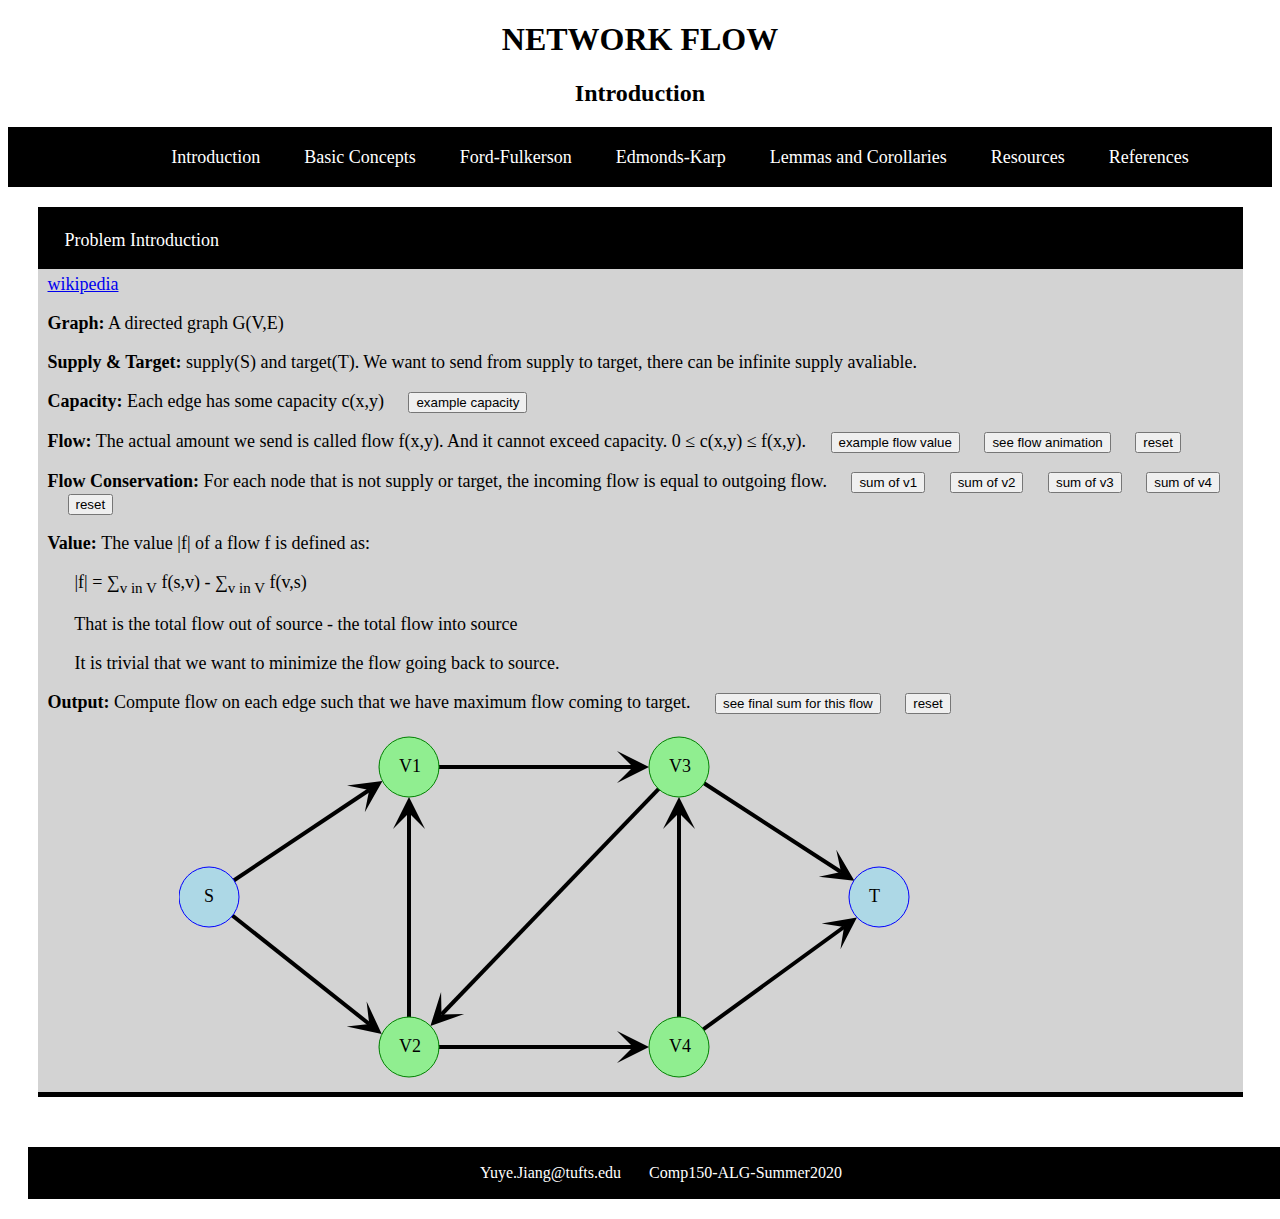
<file: index.html>
<!DOCTYPE html>
<html>
<head>
    <meta charset="utf-8" />
    <title>Networkflow - Introduction</title>
    <link rel="stylesheet" type="text/css" media="screen" href="style.css" />
</head>


<body>

<div class="title">
    <h1>NETWORK FLOW</h1>
    <h2> Introduction </h2>
</div>

<div class="nav-back">
    <div class="nav">
        <ul>
            <li><a href="./index.html">Introduction</a></li>
            <li><a href="./concept.html">Basic Concepts</a></li>
            <li><a href="./ff.html">Ford-Fulkerson</a></li>
            <li><a href="./ek.html">Edmonds-Karp</a></li>
            <li><a href="./lemma.html">Lemmas and Corollaries</a></li>
            <li><a href="./resource.html">Resources</a></li>
            <li><a href="./ref.html">References</a></li>
        </ul>
    </div>
</div>


<div class="section" id="problem_intro_sec">
    <div class="sec_title">
        <p>&nbsp &nbsp &nbsp Problem Introduction</p>
    </div>
    <div class="content" id="problem_intro_con">
        <a href="https://en.wikipedia.org/wiki/Flow_network">wikipedia</a>
        
            <p><b>Graph:</b> 
                A directed graph G(V,E)
            </p>
            
            <p><b>Supply & Target:</b> 
                supply(S) and target(T). We want to send from supply to target, 
                there can be infinite supply avaliable.
            </p>
            
            <p><b>Capacity:</b> Each edge has some capacity c(x,y)
                <button id="eg_capacity">example capacity</button>
            </p>
            
            <p><b>Flow:</b> The actual amount we send is called flow f(x,y).
                 And it cannot exceed capacity. 0 &le; c(x,y) &le; f(x,y).
                <button id="eg_flow">example flow value</button> 
                <button id="flow_anime">see flow animation</button>
                <button id="flow_reset">reset</button> 
            </p>

            <p><b>Flow Conservation:</b> For each node that is not supply or target, the incoming flow is equal to
                outgoing flow.
                <button id="v1_anime">sum of v1</button> 
                <button id="v2_anime">sum of v2</button> 
                <button id="v3_anime">sum of v3</button> 
                <button id="v4_anime">sum of v4</button> 
                <button id="reset_anime">reset</button> 
            </p>

            <p><b>Value: </b> The value |f| of a flow f is defined as:
            </p>
            <p>&nbsp; &nbsp; &nbsp; |f| = &sum;<sub>v in V</sub> f(s,v) - &sum;<sub>v in V</sub> f(v,s)</p>
            <p>&nbsp; &nbsp; &nbsp; That is the total flow out of source - the total flow into source</p>
            <p>&nbsp; &nbsp; &nbsp; It is trivial that we want to minimize the flow going back to source.</p>

            <p><b>Output:</b> Compute flow on each edge such that we have maximum flow coming to target.
                <button id="final_sum">see final sum for this flow</button>
                <button id="final_sum_reset">reset</button> 
            </p>

   <div class = "sum_num" style="color: red; float: left">
      <p id="v1_sum" style="visibility: hidden">11 + 1 = 12</p>
      <p id="v2_sum" style="visibility: hidden">8 + 4 = 11 + 1</p>
      <p id="v3_sum" style="visibility: hidden">12 + 7 = 15 + 4</p>
      <p id="v4_sum" style="visibility: hidden">11 = 7 + 4 </p>
      <p id="t_sum" style="visibility: hidden">4 + 15 = 19 </p>
   </div>


        <svg id="problem" width="800" height="350">
            <defs>
                <marker id="arrow"
                        markerUnits="strokeWidth"
                        markerWidth="12"
                        markerHeight="12"
                        viewBox="0 0 12 12"
                        refX="6"
                        refY="6"
                        orient="auto">
                    <path d="M2,2 L10,6 L2,10 L6,6 L2,2" style="fill:black" />
                </marker>
            </defs>

            <g>
                <line id="sv1" x1="30" y1="165" x2="190.2" y2="58" stroke="black" stroke-width="4" marker-end="url(#arrow)" />
                <line id="v1v3" x1="200" y1="35" x2="454" y2="35" stroke="black" stroke-width="4" marker-end="url(#arrow)" />
                <line id="v3v2" x1="520" y1="15" x2="262.5" y2="282.5" stroke="black" stroke-width="4" marker-end="url(#arrow)" />
                <line id= "v2v4" x1="200" y1="315" x2="454" y2="315" stroke="black" stroke-width="4" marker-end="url(#arrow)" />
                <line id= "v4t" x1="500" y1="315" x2="665" y2="195" stroke="black" stroke-width="4" marker-end="url(#arrow)" />
                <line id= "sv2" x1="30" y1="165" x2="190.2" y2="292" stroke="black" stroke-width="4" marker-end="url(#arrow)" />
                <line id= "v2v1" x1="230" y1="315" x2="230" y2="81" stroke="black" stroke-width="4" marker-end="url(#arrow)" />
                <line id= "v4v3" x1="500" y1="315" x2="500" y2="81" stroke="black" stroke-width="4" marker-end="url(#arrow)" />
                <line id= "v3t" x1="500" y1="35" x2="662" y2="140" stroke="black" stroke-width="4" marker-end="url(#arrow)" />
            </g>

            <g class="flow_demo" style="display:none">
                <line class="flow" id="sv1_f" x1="30" y1="165" x2="190.2" y2="58" stroke="blue" stroke-width="4" marker-end="url(#arrow)" style="display:none" />
                <line class="flow" id="v1v3_f" x1="200" y1="35" x2="454" y2="35" stroke="blue" stroke-width="4" marker-end="url(#arrow)" style="display:none" />
                <line class="flow" id="v3v2_f" x1="520" y1="15" x2="262.5" y2="282.5" stroke="blue" stroke-width="4" marker-end="url(#arrow)" style="display:none" />
                <line class="flow" id= "v2v4_f" x1="200" y1="315" x2="454" y2="315" stroke="blue" stroke-width="4" marker-end="url(#arrow)" style="display:none" />
                <line class="flow" id= "v4t_f" x1="500" y1="315" x2="665" y2="195" stroke="blue" stroke-width="4" marker-end="url(#arrow)" style="display:none" />
                <line class="flow" id= "sv2_f" x1="30" y1="165" x2="190.2" y2="292" stroke="blue" stroke-width="4" marker-end="url(#arrow)" style="display:none" />
                <line class="flow" id= "v2v1_f" x1="230" y1="315" x2="230" y2="81" stroke="blue" stroke-width="4" marker-end="url(#arrow)" style="display:none" />
                <line class="flow" id= "v4v3_f" x1="500" y1="315" x2="500" y2="81" stroke="blue" stroke-width="4" marker-end="url(#arrow)" style="display:none" />
                <line class="flow" id= "v3t_f" x1="500" y1="35" x2="662" y2="140" stroke="blue" stroke-width="4" marker-end="url(#arrow)" style="display:none" />
            </g>

            <g class="nodes">
                <circle id="s" cx="30" cy="165" r="30" style="fill:lightblue; stroke:blue" />
                <circle id="v1" cx="230" cy="35" r="30" style="fill:lightgreen; stroke:green" />
                <circle id="v2" cx="230" cy="315" r="30" style="fill:lightgreen; stroke:green" />
                <circle id="v3" cx="500" cy="35" r="30" style="fill:lightgreen; stroke:green" />
                <circle id="v4" cx="500" cy="315" r="30" style="fill:lightgreen; stroke:green" />
                <circle id="t" cx="700" cy="165" r="30" style="fill:lightblue; stroke:blue" />
            </g>

            <g>
                <text id="stext" x="25" y="170">S</text>
                <text id="stext" x="220" y="40">V1</text>
                <text id="stext" x="220" y="320">V2</text>
                <text id="stext" x="490" y="40">V3</text>
                <text id="stext" x="490" y="320">V4</text>
                <text id="stext" x="690" y="170">T</text>
            </g>

            <g class="capacity_value" style="display: none;">
                <text id="sv1_cap" x="85" y="105">16</text>
                <text id="sv1_cap" x="345" y="25">12</text>
                <text id="sv1_cap" x="350" y="170">9</text>
                <text id="sv1_cap" x="345" y="305">14</text>
                <text id="sv1_cap" x="565" y="245">4</text>
                <text id="sv1_cap" x="110" y="225">13</text>
                <text id="sv1_cap" x="213" y="180">4</text>
                <text id="sv1_cap" x="483" y="180">7</text>
                <text id="sv1_cap" x="585" y="95">20</text>
            </g>

            <g class="flow_value" style="display: none;">
                <text id="sv1_flow_v" x="65" y="100">11/16</text>
                <text id="v1v3_flow_v" x="345" y="25">12/12</text>
                <text id="v3v2_flow_v" x="340" y="165">4/9</text>
                <text id="v2v4_flow_v" x="345" y="305">11/14</text>
                <text id="v4t_flow_v" x="565" y="242">4/4</text>
                <text id="sv2_flow_v" x="110" y="225">8/13</text>
                <text id="v2v1_flow_v" x="195" y="180">1/4</text>
                <text id="v4v3_flow_v" x="470" y="180">7/7</text>
                <text id="v3t_flow_v" x="585" y="85">15/20</text>
            </g>

        </svg>

    </div>
</div>




<div class="bottom">
  <p>Yuye.Jiang@tufts.edu  &nbsp &nbsp &nbsp  Comp150-ALG-Summer2020</p>
</div>

<script src="./js/index.js"></script>

</body>
</html>
</file>
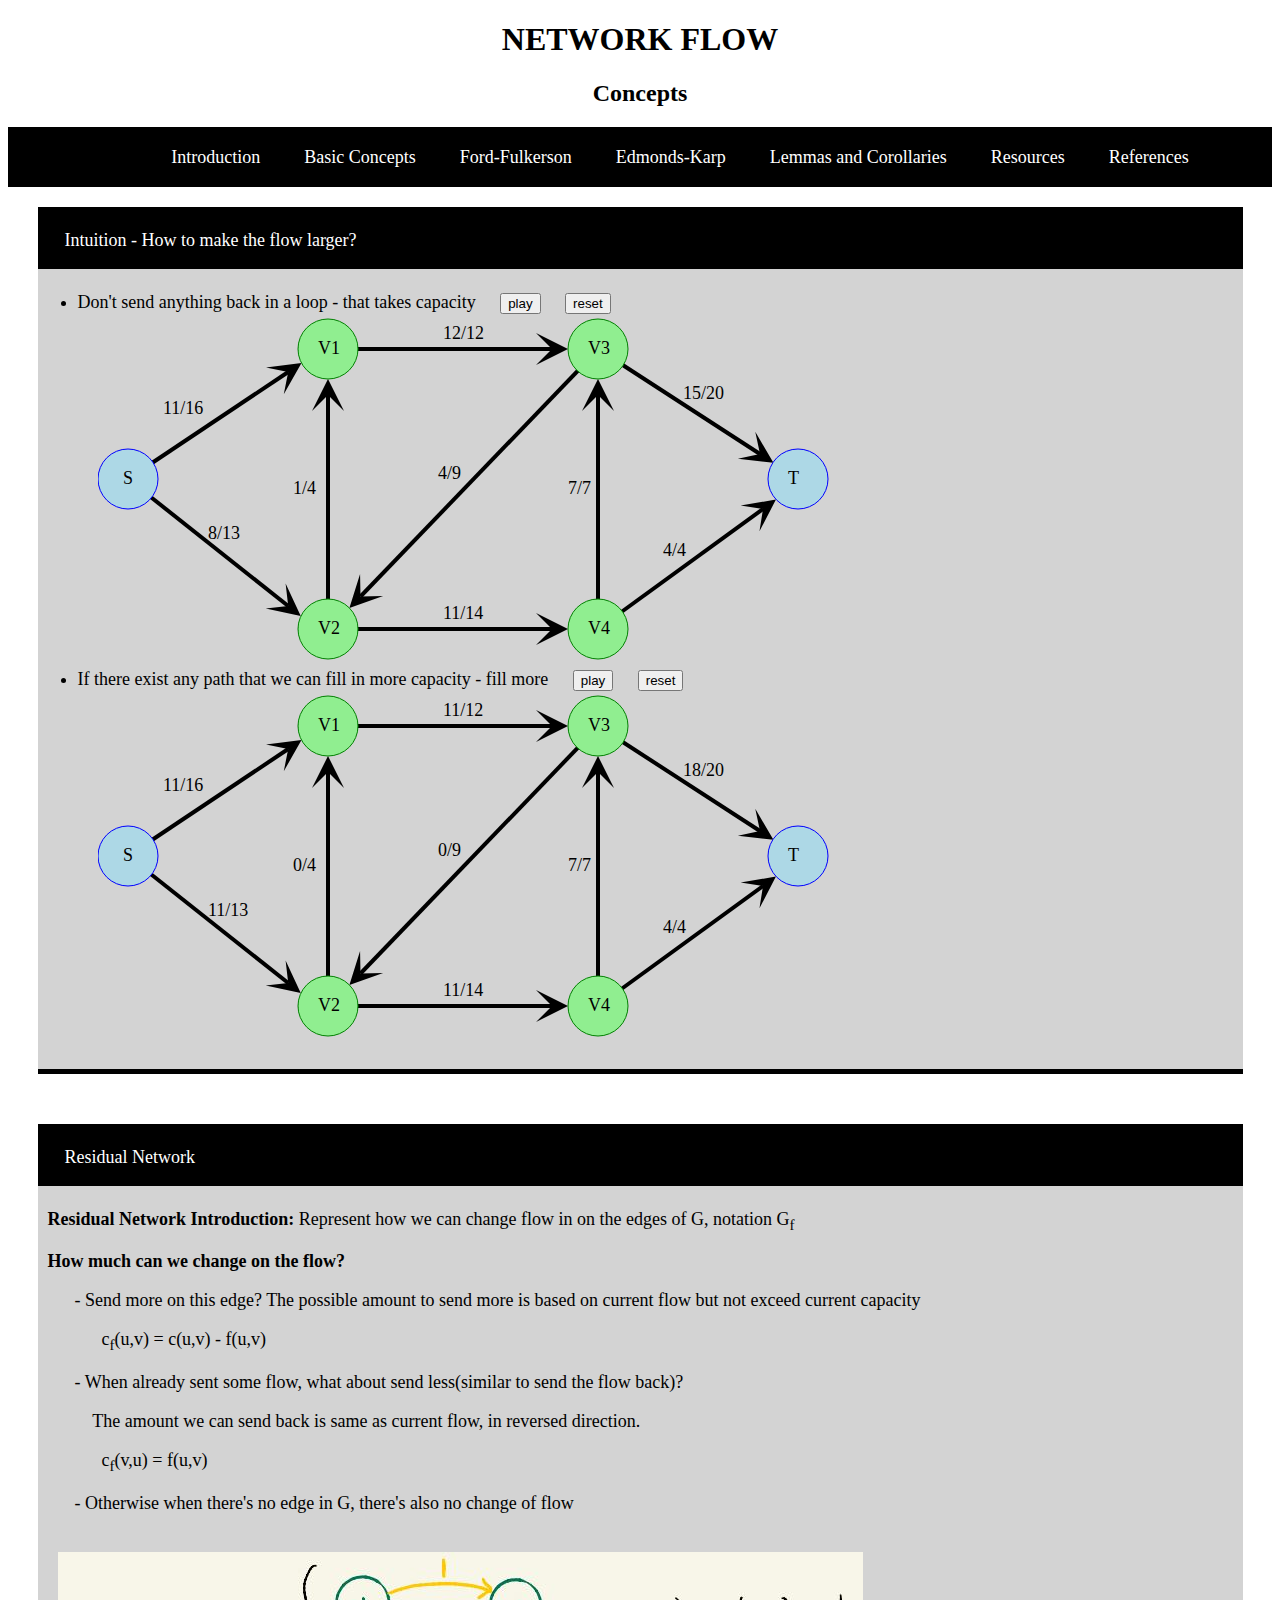
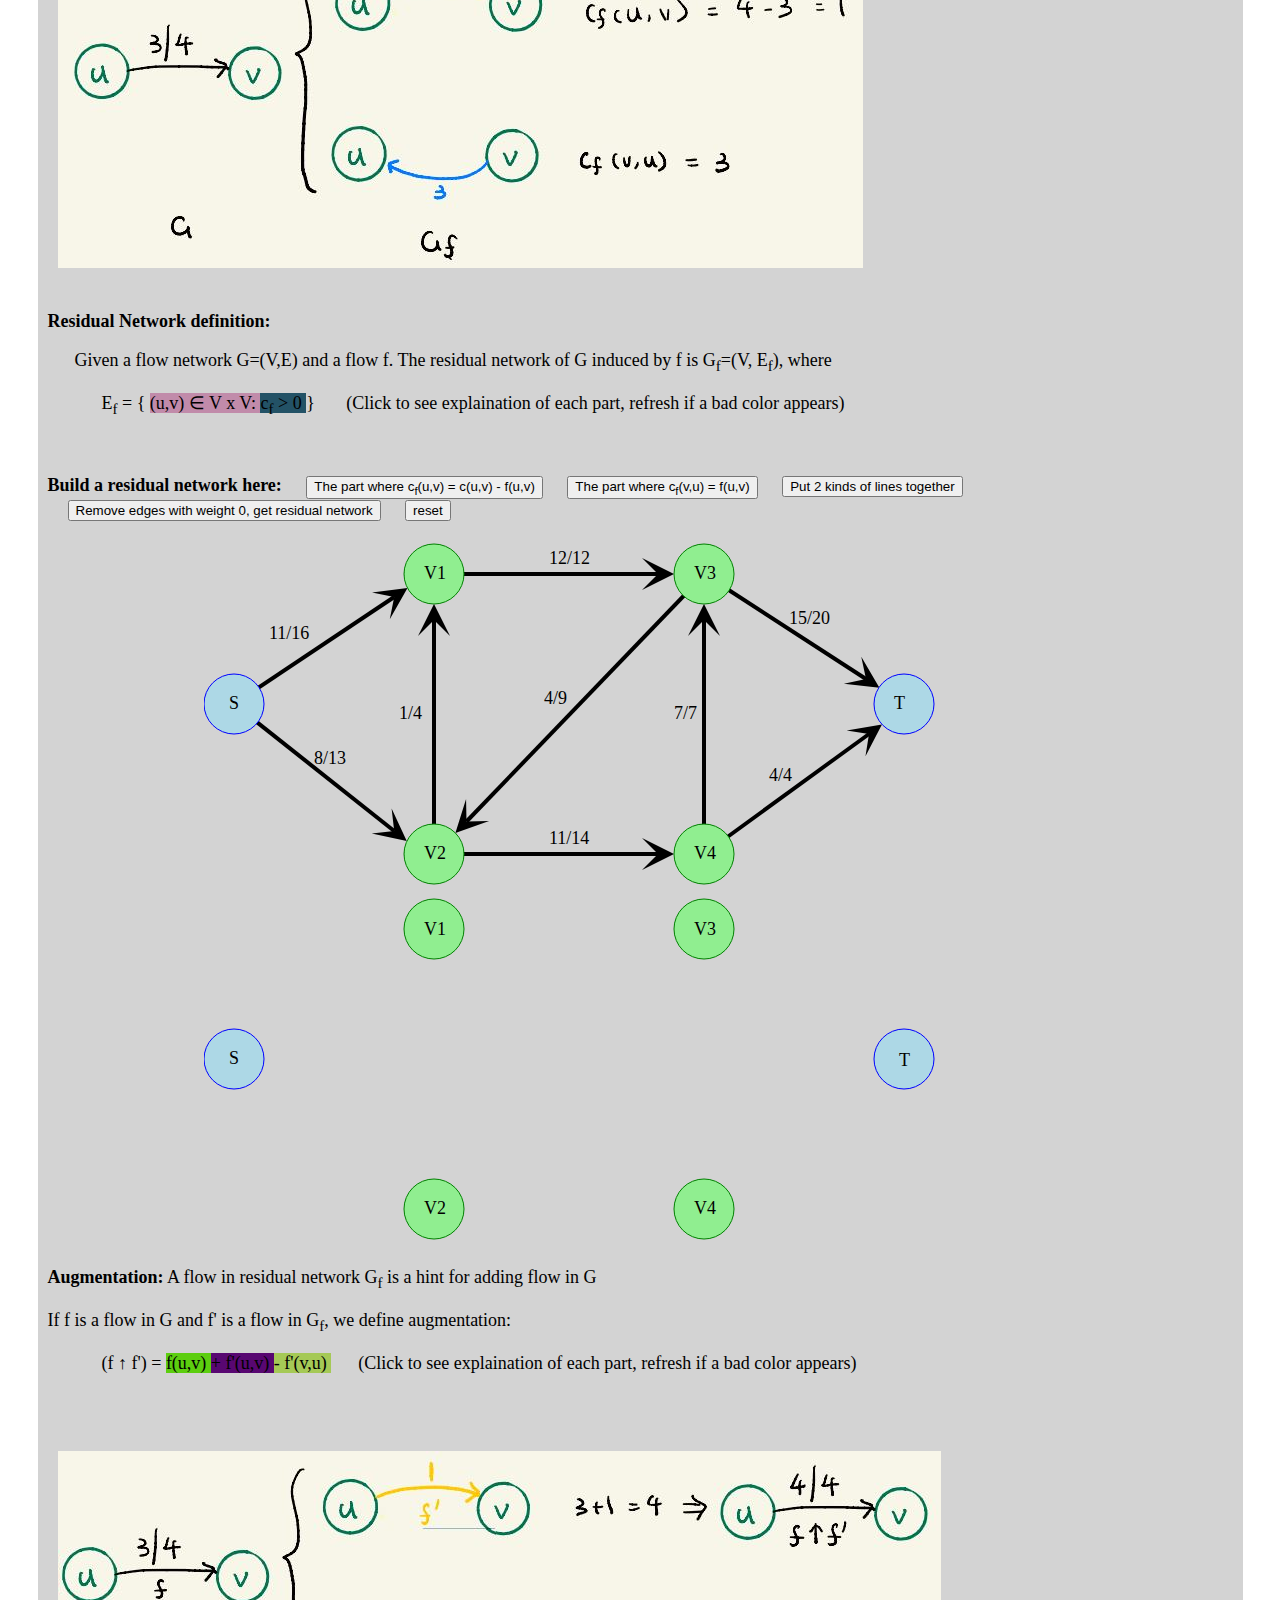
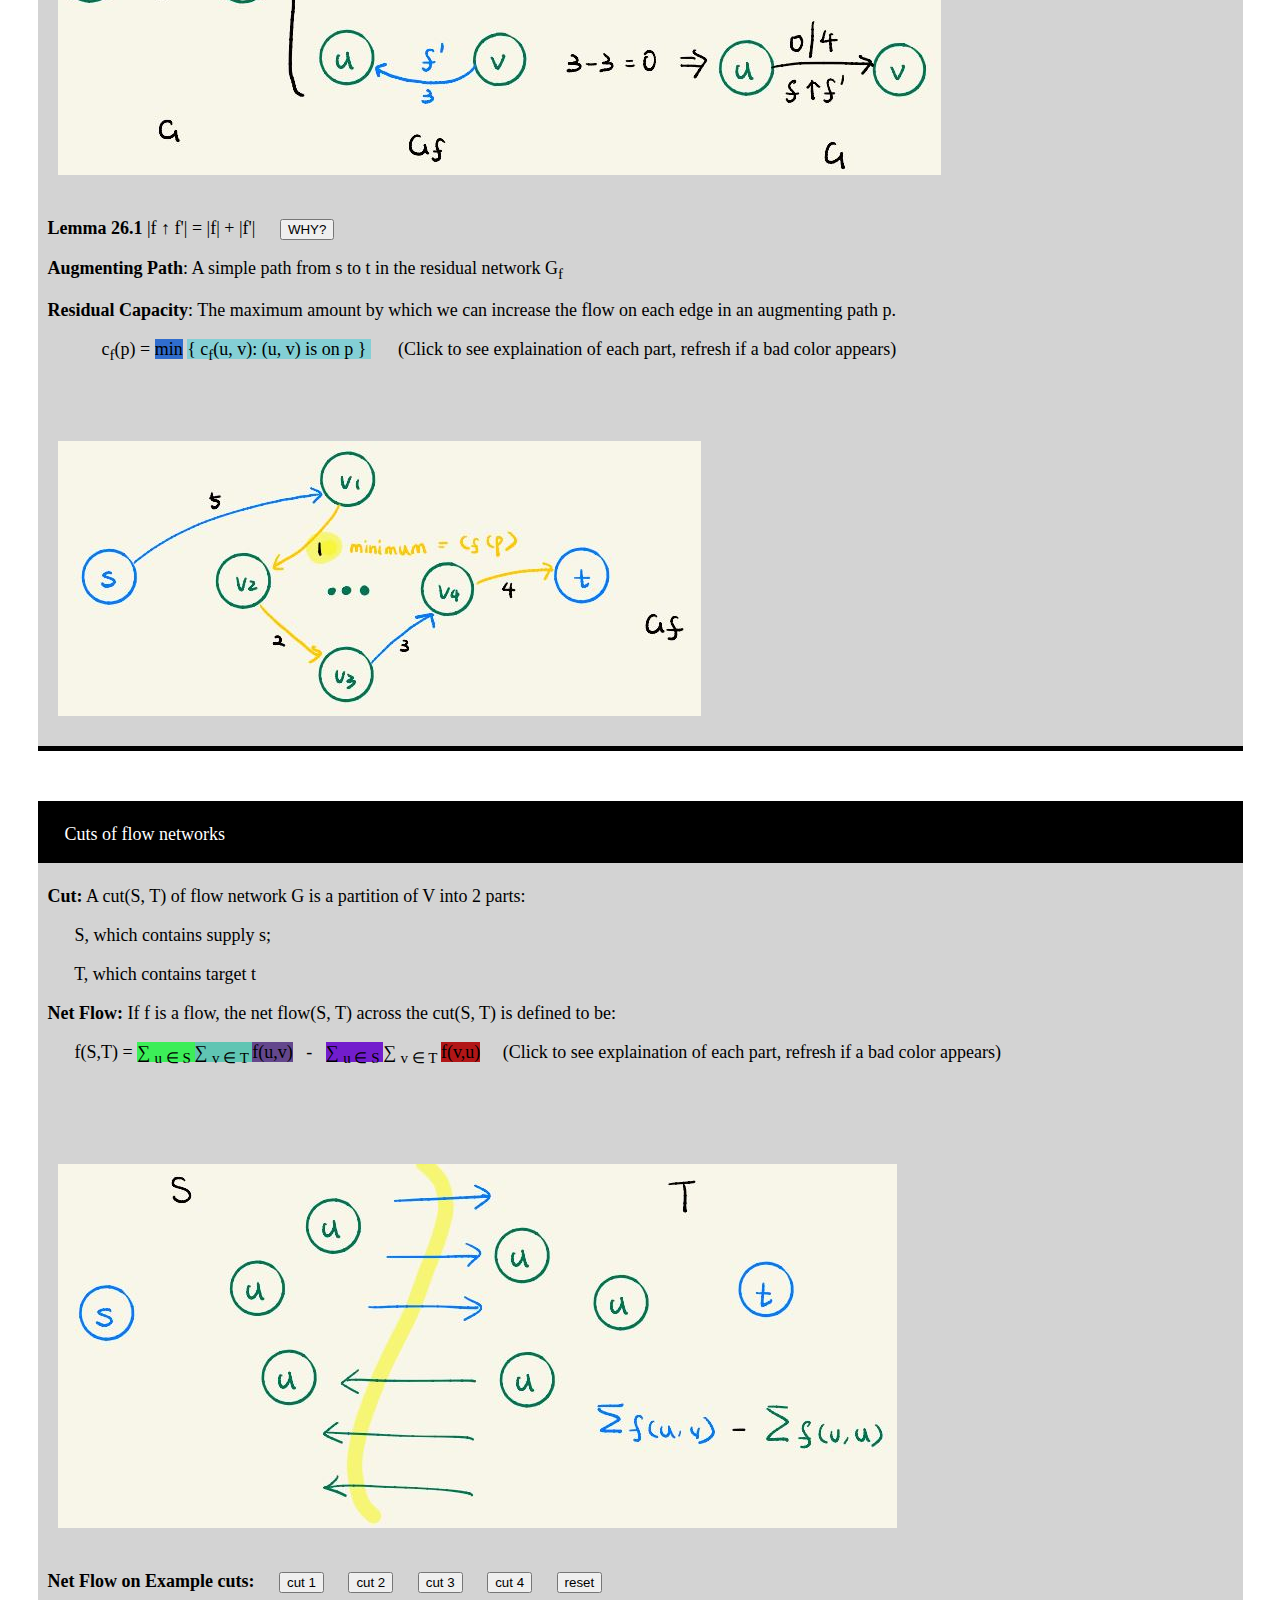
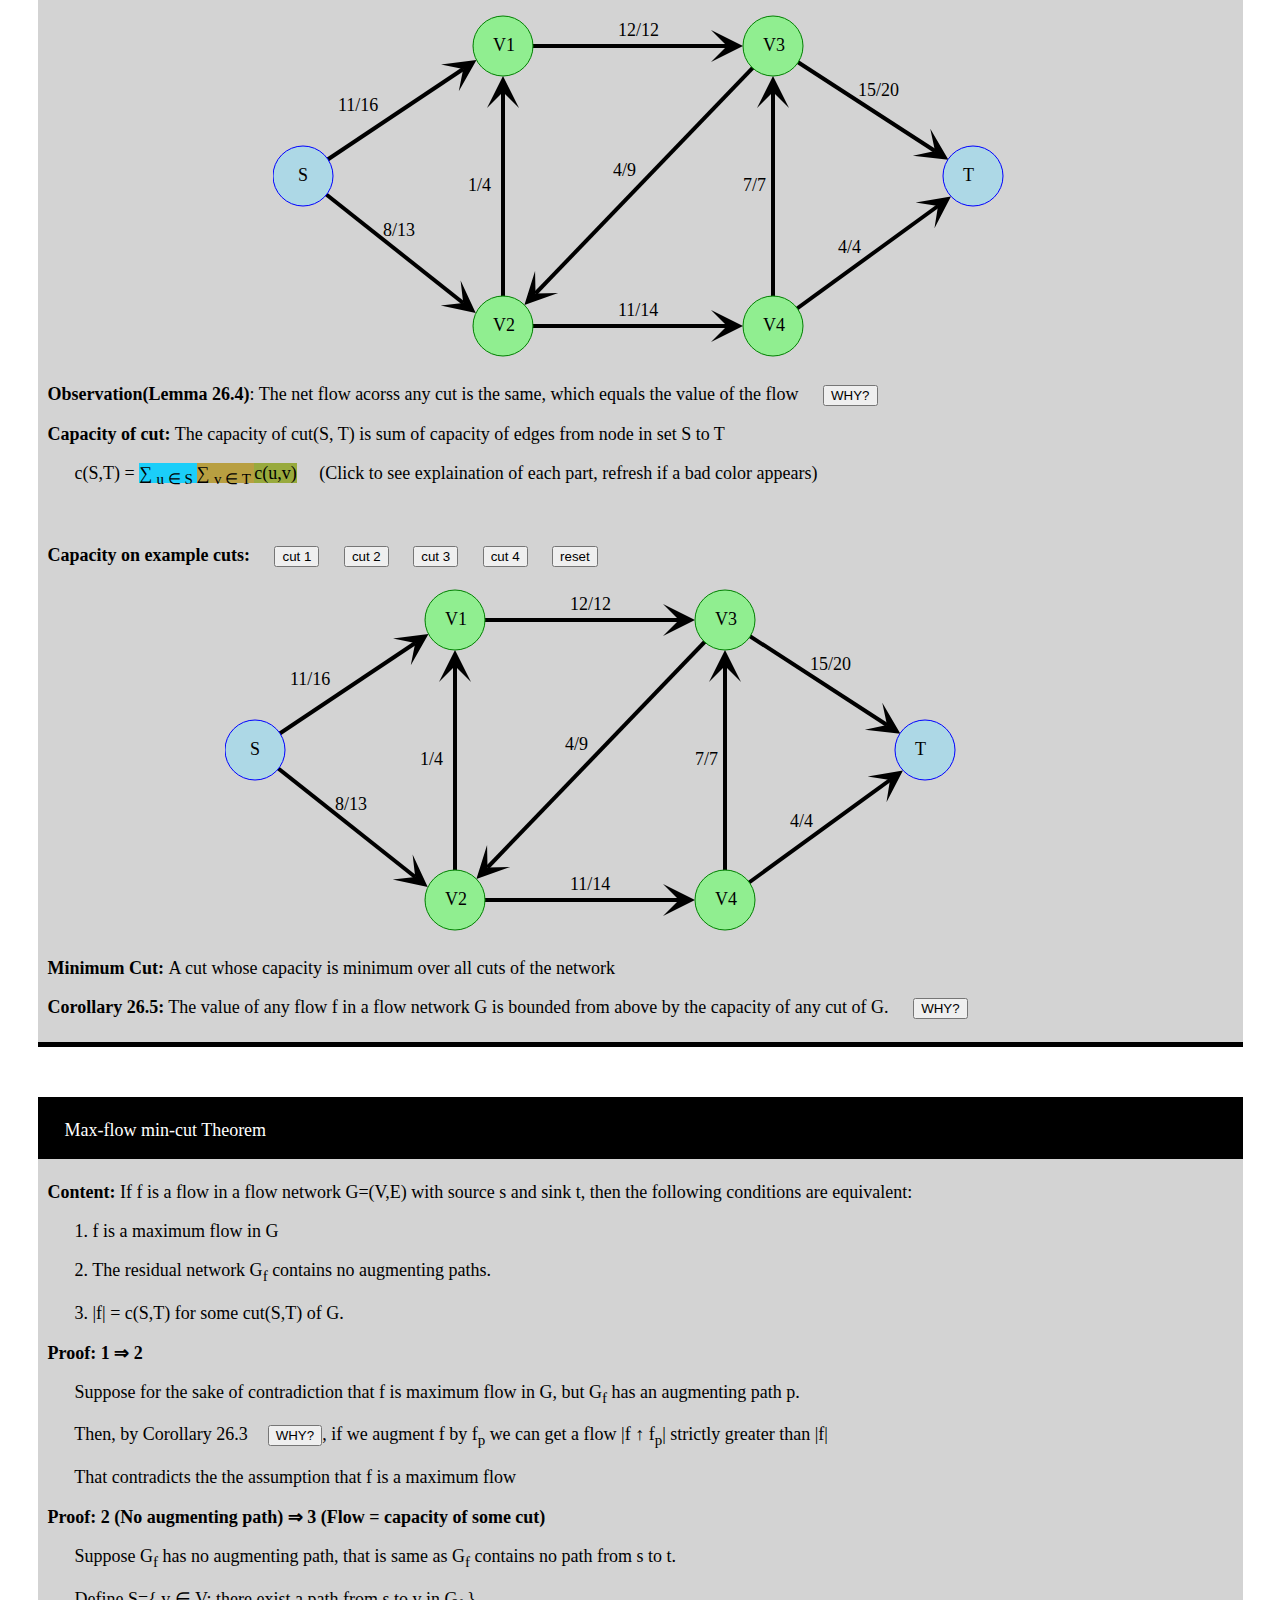
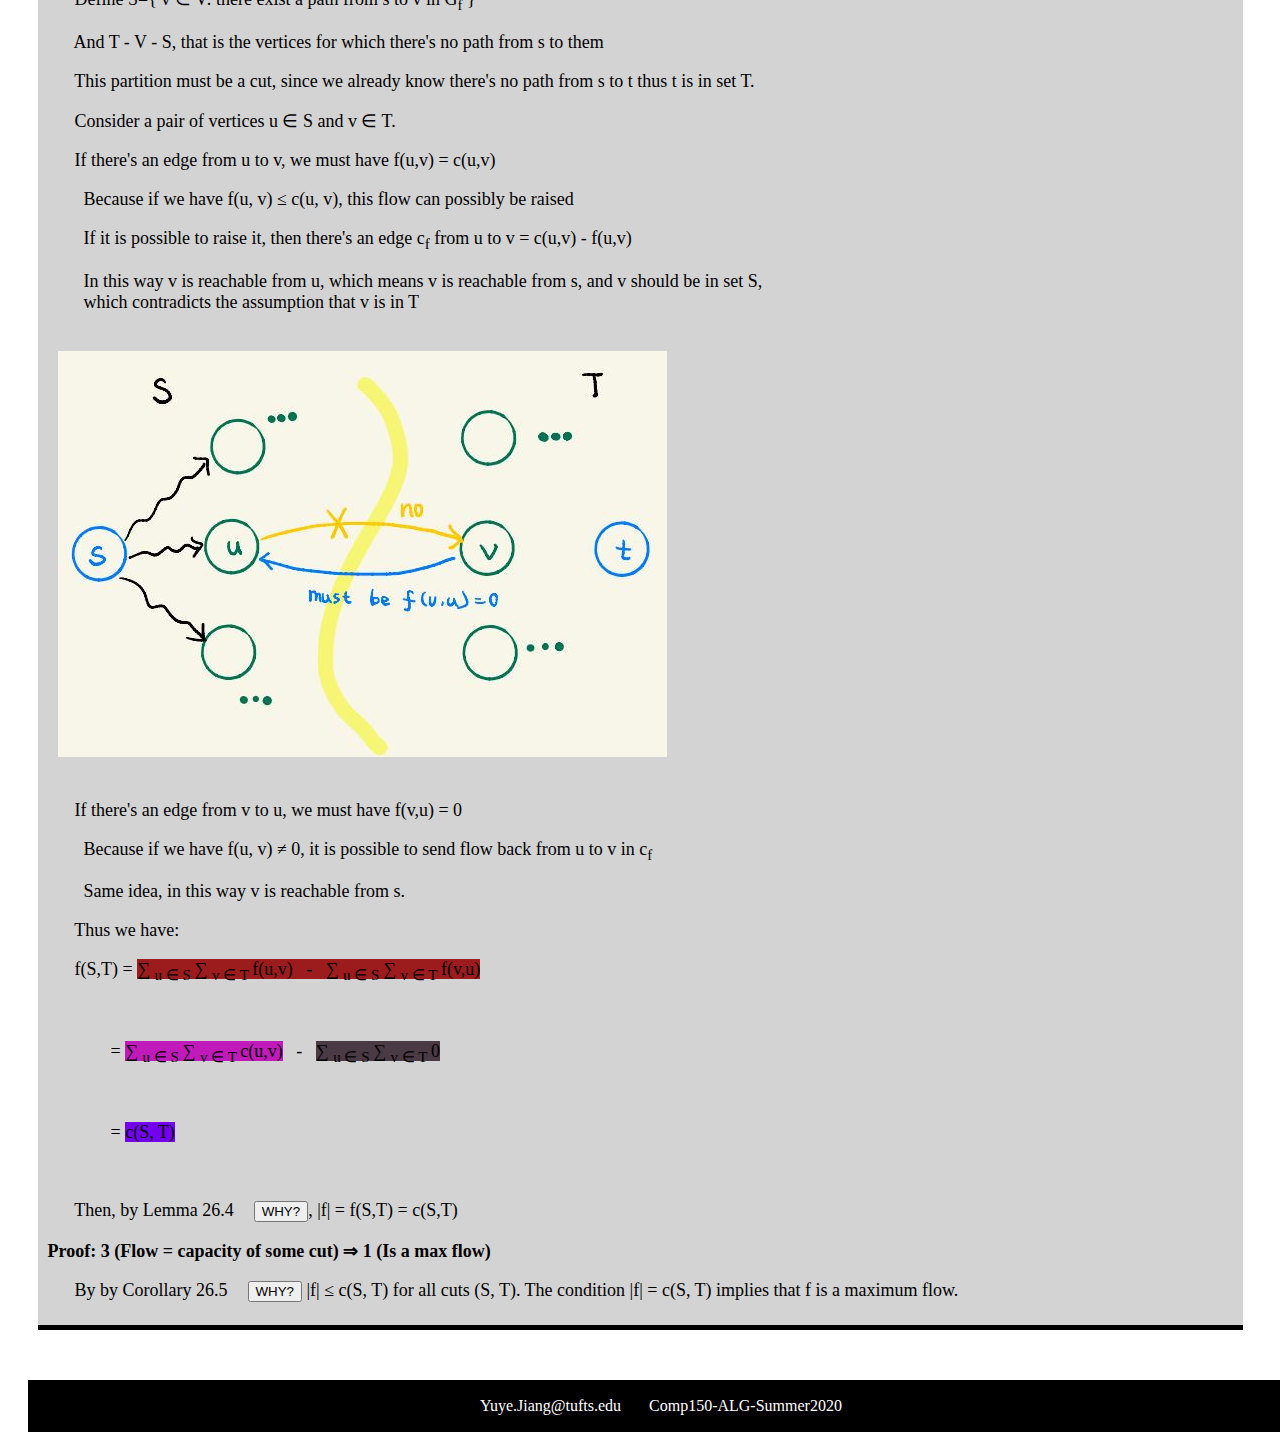
<file: concept.html>
<!DOCTYPE html>
<html>
<head>
    <meta charset="utf-8" />
    <title>Networkflow - Concepts</title>
    <link rel="stylesheet" type="text/css" media="screen" href="style.css" />
</head>



<body>

<div class="title">
    <h1>NETWORK FLOW</h1>
    <h2> Concepts </h2>
</div>

<div class="nav-back">
    <div class="nav">
        <ul>
            <li><a href="./index.html">Introduction</a></li>
            <li><a href="./concept.html">Basic Concepts</a></li>
            <li><a href="./ff.html">Ford-Fulkerson</a></li>
            <li><a href="./ek.html">Edmonds-Karp</a></li>
            <li><a href="./lemma.html">Lemmas and Corollaries</a></li>
            <li><a href="./resource.html">Resources</a></li>
            <li><a href="./ref.html">References</a></li>
        </ul>
    </div>
</div>


<div class="section" id="problem_intro_sec">
    <div class="sec_title">
        <p>&nbsp &nbsp &nbsp Intuition - How to make the flow larger?</p>
    </div>
    <div class="content" id="problem_intro_con">
        <ul>
            <li>Don't send anything back in a loop - that takes capacity
                <button id="cycle_play">play</button>
                <button id="cycle_reset">reset</button>
            </li>

            <svg id="cycle" width="800" height="350">
                <defs>
                    <marker id="arrow"
                            markerUnits="strokeWidth"
                            markerWidth="12"
                            markerHeight="12"
                            viewBox="0 0 12 12"
                            refX="6"
                            refY="6"
                            orient="auto">
                        <path d="M2,2 L10,6 L2,10 L6,6 L2,2" style="fill:black" />
                    </marker>
                </defs>
    
                <g>
                    <line id="sv1" x1="30" y1="165" x2="190.2" y2="58" stroke="black" stroke-width="4" marker-end="url(#arrow)" />
                    <line id="v1v3" x1="200" y1="35" x2="454" y2="35" stroke="black" stroke-width="4" marker-end="url(#arrow)" />
                    <line id="v3v2" x1="520" y1="15" x2="262.5" y2="282.5" stroke="black" stroke-width="4" marker-end="url(#arrow)" />
                    <line id= "v2v4" x1="200" y1="315" x2="454" y2="315" stroke="black" stroke-width="4" marker-end="url(#arrow)" />
                    <line id= "v4t" x1="500" y1="315" x2="665" y2="195" stroke="black" stroke-width="4" marker-end="url(#arrow)" />
                    <line id= "sv2" x1="30" y1="165" x2="190.2" y2="292" stroke="black" stroke-width="4" marker-end="url(#arrow)" />
                    <line id= "v2v1" x1="230" y1="315" x2="230" y2="81" stroke="black" stroke-width="4" marker-end="url(#arrow)" />
                    <line id= "v4v3" x1="500" y1="315" x2="500" y2="81" stroke="black" stroke-width="4" marker-end="url(#arrow)" />
                    <line id= "v3t" x1="500" y1="35" x2="662" y2="140" stroke="black" stroke-width="4" marker-end="url(#arrow)" />
                </g>
    
                <g class="flow_demo" style="display:none">
                    <line class="flow" id="sv1_f" x1="30" y1="165" x2="190.2" y2="58" stroke="blue" stroke-width="4" marker-end="url(#arrow)" style="display:none" />
                    <line class="flow" id="v1v3_f" x1="200" y1="35" x2="454" y2="35" stroke="blue" stroke-width="4" marker-end="url(#arrow)" style="display:none" />
                    <line class="flow" id="v3v2_f" x1="520" y1="15" x2="262.5" y2="282.5" stroke="blue" stroke-width="4" marker-end="url(#arrow)" style="display:none" />
                    <line class="flow" id= "v2v4_f" x1="200" y1="315" x2="454" y2="315" stroke="blue" stroke-width="4" marker-end="url(#arrow)" style="display:none" />
                    <line class="flow" id= "v4t_f" x1="500" y1="315" x2="665" y2="195" stroke="blue" stroke-width="4" marker-end="url(#arrow)" style="display:none" />
                    <line class="flow" id= "sv2_f" x1="30" y1="165" x2="190.2" y2="292" stroke="blue" stroke-width="4" marker-end="url(#arrow)" style="display:none" />
                    <line class="flow" id= "v2v1_f" x1="230" y1="315" x2="230" y2="81" stroke="blue" stroke-width="4" marker-end="url(#arrow)" style="display:none" />
                    <line class="flow" id= "v4v3_f" x1="500" y1="315" x2="500" y2="81" stroke="blue" stroke-width="4" marker-end="url(#arrow)" style="display:none" />
                    <line class="flow" id= "v3t_f" x1="500" y1="35" x2="662" y2="140" stroke="blue" stroke-width="4" marker-end="url(#arrow)" style="display:none" />
                </g>
    
                <g class="nodes">
                    <circle id="s" cx="30" cy="165" r="30" style="fill:lightblue; stroke:blue" />
                    <circle id="v1" cx="230" cy="35" r="30" style="fill:lightgreen; stroke:green" />
                    <circle id="v2" cx="230" cy="315" r="30" style="fill:lightgreen; stroke:green" />
                    <circle id="v3" cx="500" cy="35" r="30" style="fill:lightgreen; stroke:green" />
                    <circle id="v4" cx="500" cy="315" r="30" style="fill:lightgreen; stroke:green" />
                    <circle id="t" cx="700" cy="165" r="30" style="fill:lightblue; stroke:blue" />
                </g>
    
                <g>
                    <text id="stext" x="25" y="170">S</text>
                    <text id="stext" x="220" y="40">V1</text>
                    <text id="stext" x="220" y="320">V2</text>
                    <text id="stext" x="490" y="40">V3</text>
                    <text id="stext" x="490" y="320">V4</text>
                    <text id="stext" x="690" y="170">T</text>
                </g>

                <g class="flow_value" style="display: block;">
                    <text id="sv1_flow_v" x="65" y="100">11/16</text>
                    <text id="v1v3_flow_v" x="345" y="25">12/12</text>
                    <text id="v3v2_flow_v" x="340" y="165">4/9</text>
                    <text id="v2v4_flow_v" x="345" y="305">11/14</text>
                    <text id="v4t_flow_v" x="565" y="242">4/4</text>
                    <text id="sv2_flow_v" x="110" y="225">8/13</text>
                    <text id="v2v1_flow_v" x="195" y="180">1/4</text>
                    <text id="v4v3_flow_v" x="470" y="180">7/7</text>
                    <text id="v3t_flow_v" x="585" y="85">15/20</text>
                </g>
            </svg>


            <li>If there exist any path that we can fill in more capacity - fill more
                <button id="fill_play">play</button>
                <button id="fill_reset">reset</button>
            </li>
            <svg id="fill" width="800" height="350">
                <defs>
                    <marker id="arrow"
                            markerUnits="strokeWidth"
                            markerWidth="12"
                            markerHeight="12"
                            viewBox="0 0 12 12"
                            refX="6"
                            refY="6"
                            orient="auto">
                        <path d="M2,2 L10,6 L2,10 L6,6 L2,2" style="fill:black" />
                    </marker>
                </defs>
    
                <g>
                    <line id="sv1" x1="30" y1="165" x2="190.2" y2="58" stroke="black" stroke-width="4" marker-end="url(#arrow)" />
                    <line id="v1v3" x1="200" y1="35" x2="454" y2="35" stroke="black" stroke-width="4" marker-end="url(#arrow)" />
                    <line id="v3v2" x1="520" y1="15" x2="262.5" y2="282.5" stroke="black" stroke-width="4" marker-end="url(#arrow)" />
                    <line id= "v2v4" x1="200" y1="315" x2="454" y2="315" stroke="black" stroke-width="4" marker-end="url(#arrow)" />
                    <line id= "v4t" x1="500" y1="315" x2="665" y2="195" stroke="black" stroke-width="4" marker-end="url(#arrow)" />
                    <line id= "sv2" x1="30" y1="165" x2="190.2" y2="292" stroke="black" stroke-width="4" marker-end="url(#arrow)" />
                    <line id= "v2v1" x1="230" y1="315" x2="230" y2="81" stroke="black" stroke-width="4" marker-end="url(#arrow)" />
                    <line id= "v4v3" x1="500" y1="315" x2="500" y2="81" stroke="black" stroke-width="4" marker-end="url(#arrow)" />
                    <line id= "v3t" x1="500" y1="35" x2="662" y2="140" stroke="black" stroke-width="4" marker-end="url(#arrow)" />
                </g>
    
                <g class="flow_demo" style="display:none">
                    <line class="flow" id="sv1_f" x1="30" y1="165" x2="190.2" y2="58" stroke="blue" stroke-width="4" marker-end="url(#arrow)" style="display:none" />
                    <line class="flow" id="v1v3_f" x1="200" y1="35" x2="454" y2="35" stroke="blue" stroke-width="4" marker-end="url(#arrow)" style="display:none" />
                    <line class="flow" id="v3v2_f" x1="520" y1="15" x2="262.5" y2="282.5" stroke="blue" stroke-width="4" marker-end="url(#arrow)" style="display:none" />
                    <line class="flow" id= "v2v4_f" x1="200" y1="315" x2="454" y2="315" stroke="blue" stroke-width="4" marker-end="url(#arrow)" style="display:none" />
                    <line class="flow" id= "v4t_f" x1="500" y1="315" x2="665" y2="195" stroke="blue" stroke-width="4" marker-end="url(#arrow)" style="display:none" />
                    <line class="flow" id= "sv2_f" x1="30" y1="165" x2="190.2" y2="292" stroke="blue" stroke-width="4" marker-end="url(#arrow)" style="display:none" />
                    <line class="flow" id= "v2v1_f" x1="230" y1="315" x2="230" y2="81" stroke="blue" stroke-width="4" marker-end="url(#arrow)" style="display:none" />
                    <line class="flow" id= "v4v3_f" x1="500" y1="315" x2="500" y2="81" stroke="blue" stroke-width="4" marker-end="url(#arrow)" style="display:none" />
                    <line class="flow" id= "v3t_f" x1="500" y1="35" x2="662" y2="140" stroke="blue" stroke-width="4" marker-end="url(#arrow)" style="display:none" />
                </g>
    
                <g class="nodes">
                    <circle id="s" cx="30" cy="165" r="30" style="fill:lightblue; stroke:blue" />
                    <circle id="v1" cx="230" cy="35" r="30" style="fill:lightgreen; stroke:green" />
                    <circle id="v2" cx="230" cy="315" r="30" style="fill:lightgreen; stroke:green" />
                    <circle id="v3" cx="500" cy="35" r="30" style="fill:lightgreen; stroke:green" />
                    <circle id="v4" cx="500" cy="315" r="30" style="fill:lightgreen; stroke:green" />
                    <circle id="t" cx="700" cy="165" r="30" style="fill:lightblue; stroke:blue" />
                </g>
    
                <g>
                    <text id="stext" x="25" y="170">S</text>
                    <text id="stext" x="220" y="40">V1</text>
                    <text id="stext" x="220" y="320">V2</text>
                    <text id="stext" x="490" y="40">V3</text>
                    <text id="stext" x="490" y="320">V4</text>
                    <text id="stext" x="690" y="170">T</text>
                </g>
    
                <g class="flow_value" style="display: block;">
                    <text id="sv1_flow_v" x="65" y="100">11/16</text>
                    <text id="v1v3_flow_v" x="345" y="25">11/12</text>
                    <text id="v3v2_flow_v" x="340" y="165">0/9</text>
                    <text id="v2v4_flow_v" x="345" y="305">11/14</text>
                    <text id="v4t_flow_v" x="565" y="242">4/4</text>
                    <text id="sv2_flow_v" x="110" y="225">11/13</text>
                    <text id="v2v1_flow_v" x="195" y="180">0/4</text>
                    <text id="v4v3_flow_v" x="470" y="180">7/7</text>
                    <text id="v3t_flow_v" x="585" y="85">18/20</text>
                </g>
    
            </svg>
    

        </ul>
    </div>
</div>


<div class="section" id="res_sec">
    <div class="sec_title">
        <p>&nbsp &nbsp &nbsp Residual Network</p>
    </div>
    <div class="content" id="res_con">
        <p><b>Residual Network Introduction:</b>
        Represent how we can change flow in on the edges of G, notation G<sub>f</sub> </p>
        <p> <b>How much can we change on the flow?</b></p>
       <p> &nbsp &nbsp &nbsp - Send more on this edge? The possible amount to send more is based on current flow but not exceed current capacity</p>
       <p> &nbsp &nbsp &nbsp &nbsp &nbsp &nbsp c<sub>f</sub>(u,v) = c(u,v) - f(u,v)</p>
       <p> &nbsp &nbsp &nbsp - When already sent some flow, what about send less(similar to send the flow back)?</p>
       <p> &nbsp &nbsp &nbsp &nbsp &nbsp The amount we can send back is same as current flow, in reversed direction.</p>
       <p> &nbsp &nbsp &nbsp &nbsp &nbsp &nbsp c<sub>f</sub>(v,u) = f(u,v)</p>
       <p> &nbsp &nbsp &nbsp - Otherwise when there's no edge in G, there's also no change of flow</p>

       <img src="./img/con_1.JPG" alt="ek1" style="margin:20px"/>

       <p><b>Residual Network definition:</b> </p>
       <p> &nbsp &nbsp &nbsp Given a flow network G=(V,E) and a flow f. The residual network of G induced by f is G<sub>f</sub>=(V, E<sub>f</sub>), where</p>

       <p> &nbsp &nbsp &nbsp &nbsp &nbsp &nbsp E<sub>f</sub> = { 
           <span id="edges">(u,v) &isin; V x V: </span>
            <span id="change">    c<sub>f</sub> > 0  </span>
            }
            &nbsp &nbsp &nbsp (Click to see explaination of each part, refresh if a bad color appears)</p> 

        <p>&nbsp &nbsp &nbsp &nbsp &nbsp &nbsp
            <span id="edges_hint" style="visibility:hidden;">The edges in this residual graph are: </span>
            <span id="change_hint" style="visibility:hidden;">All possible changes in flow as seen above</span></p>


        <p><b>Build a residual network here:</b>
        <button id="see_remain">The part where c<sub>f</sub>(u,v) = c(u,v) - f(u,v) </button>
        <button id="see_reverse">The part where c<sub>f</sub>(v,u) = f(u,v) </button>
        <button id="put_2">Put 2 kinds of lines together</button>
        <button id="remove_0">Remove edges with weight 0, get residual network</button>
        <button id="reset_build">reset</button>
        </p>

        <svg id="only_flow" width="800" height="350">
            <defs>
                <marker id="arrow"
                        markerUnits="strokeWidth"
                        markerWidth="12"
                        markerHeight="12"
                        viewBox="0 0 12 12"
                        refX="6"
                        refY="6"
                        orient="auto">
                    <path d="M2,2 L10,6 L2,10 L6,6 L2,2" style="fill:black" />
                </marker>
            </defs>

            <g>
                <line id="sv1" x1="30" y1="165" x2="190.2" y2="58" stroke="black" stroke-width="4" marker-end="url(#arrow)" />
                <line id="v1v3" x1="200" y1="35" x2="454" y2="35" stroke="black" stroke-width="4" marker-end="url(#arrow)" />
                <line id="v3v2" x1="520" y1="15" x2="262.5" y2="282.5" stroke="black" stroke-width="4" marker-end="url(#arrow)" />
                <line id= "v2v4" x1="200" y1="315" x2="454" y2="315" stroke="black" stroke-width="4" marker-end="url(#arrow)" />
                <line id= "v4t" x1="500" y1="315" x2="665" y2="195" stroke="black" stroke-width="4" marker-end="url(#arrow)" />
                <line id= "sv2" x1="30" y1="165" x2="190.2" y2="292" stroke="black" stroke-width="4" marker-end="url(#arrow)" />
                <line id= "v2v1" x1="230" y1="315" x2="230" y2="81" stroke="black" stroke-width="4" marker-end="url(#arrow)" />
                <line id= "v4v3" x1="500" y1="315" x2="500" y2="81" stroke="black" stroke-width="4" marker-end="url(#arrow)" />
                <line id= "v3t" x1="500" y1="35" x2="662" y2="140" stroke="black" stroke-width="4" marker-end="url(#arrow)" />
            </g>

            <g class="flow_demo" style="display:none">
                <line class="flow" id="sv1_f" x1="30" y1="165" x2="190.2" y2="58" stroke="blue" stroke-width="4" marker-end="url(#arrow)" style="display:none" />
                <line class="flow" id="v1v3_f" x1="200" y1="35" x2="454" y2="35" stroke="blue" stroke-width="4" marker-end="url(#arrow)" style="display:none" />
                <line class="flow" id="v3v2_f" x1="520" y1="15" x2="262.5" y2="282.5" stroke="blue" stroke-width="4" marker-end="url(#arrow)" style="display:none" />
                <line class="flow" id= "v2v4_f" x1="200" y1="315" x2="454" y2="315" stroke="blue" stroke-width="4" marker-end="url(#arrow)" style="display:none" />
                <line class="flow" id= "v4t_f" x1="500" y1="315" x2="665" y2="195" stroke="blue" stroke-width="4" marker-end="url(#arrow)" style="display:none" />
                <line class="flow" id= "sv2_f" x1="30" y1="165" x2="190.2" y2="292" stroke="blue" stroke-width="4" marker-end="url(#arrow)" style="display:none" />
                <line class="flow" id= "v2v1_f" x1="230" y1="315" x2="230" y2="81" stroke="blue" stroke-width="4" marker-end="url(#arrow)" style="display:none" />
                <line class="flow" id= "v4v3_f" x1="500" y1="315" x2="500" y2="81" stroke="blue" stroke-width="4" marker-end="url(#arrow)" style="display:none" />
                <line class="flow" id= "v3t_f" x1="500" y1="35" x2="662" y2="140" stroke="blue" stroke-width="4" marker-end="url(#arrow)" style="display:none" />
            </g>

            <g class="nodes">
                <circle id="s" cx="30" cy="165" r="30" style="fill:lightblue; stroke:blue" />
                <circle id="v1" cx="230" cy="35" r="30" style="fill:lightgreen; stroke:green" />
                <circle id="v2" cx="230" cy="315" r="30" style="fill:lightgreen; stroke:green" />
                <circle id="v3" cx="500" cy="35" r="30" style="fill:lightgreen; stroke:green" />
                <circle id="v4" cx="500" cy="315" r="30" style="fill:lightgreen; stroke:green" />
                <circle id="t" cx="700" cy="165" r="30" style="fill:lightblue; stroke:blue" />
            </g>

            <g>
                <text id="stext" x="25" y="170">S</text>
                <text id="stext" x="220" y="40">V1</text>
                <text id="stext" x="220" y="320">V2</text>
                <text id="stext" x="490" y="40">V3</text>
                <text id="stext" x="490" y="320">V4</text>
                <text id="stext" x="690" y="170">T</text>
            </g>

            <g class="flow_value" style="display: block;">
                <text id="sv1_flow_v" x="65" y="100">11/16</text>
                <text id="v1v3_flow_v" x="345" y="25">12/12</text>
                <text id="v3v2_flow_v" x="340" y="165">4/9</text>
                <text id="v2v4_flow_v" x="345" y="305">11/14</text>
                <text id="v4t_flow_v" x="565" y="242">4/4</text>
                <text id="sv2_flow_v" x="110" y="225">8/13</text>
                <text id="v2v1_flow_v" x="195" y="180">1/4</text>
                <text id="v4v3_flow_v" x="470" y="180">7/7</text>
                <text id="v3t_flow_v" x="585" y="85">15/20</text>
            </g>
        </svg>


        <div style="float:left;">
            <span id="yellow_equations" style="visibility:hidden;">
            <p>SV1: 16 - 11 = 5</p>
            <p>SV2: 13 - 8 = 5</p>
            <p>V2V1: 4 - 1 = 3</p>
            <p>V1V3: 12 - 12 = 0</p>
            <p>V3V2: 9 - 4 = 5</p>
            <p>V2V4: 14 - 11 = 3</p>
            <p>V4V3: 7 - 7 = 0</p>
            <p>V3T: 20 - 15 = 5</p>
            <p>V4T: 4 - 4 = 0</p>
            </span>

            <p id="reverse_equation" style="visibility:hidden;">Reverse each flow.</p>
            <p id="remove_equation" style="visibility:hidden;">Remove the 0s</p>
            <p id="final_equation" style="visibility:hidden;">Final network</p>
        </div>


        <svg id="build_res" width="800" height="350">
            <defs>
                <marker id="arrow"
                        markerUnits="strokeWidth"
                        markerWidth="12"
                        markerHeight="12"
                        viewBox="0 0 12 12"
                        refX="6"
                        refY="6"
                        orient="auto">
                    <path d="M2,2 L10,6 L2,10 L6,6 L2,2" style="fill:black" />
                </marker>
            </defs>
            
            <g id="yellow_lines" style="visibility:hidden">
                <line id="sv1_yellow" x1="30" y1="153" x2="186.7" y2="48" stroke="yellow" stroke-width="4" marker-end="url(#arrow)" />
                <line id="sv2_yellow" x1="30" y1="177" x2="186.7" y2="302" stroke="yellow" stroke-width="4" marker-end="url(#arrow)" />
                <line id="v2v1_yellow" x1="240" y1="315" x2="240" y2="80" stroke="yellow" stroke-width="4" marker-end="url(#arrow)" />
                <line id="v1v3_yellow" x1="230" y1="25" x2="455" y2="25" stroke="yellow" stroke-width="4" marker-end="url(#arrow)" />
                <line id="v2v4_yellow" x1="230" y1="305" x2="455" y2="305" stroke="yellow" stroke-width="4" marker-end="url(#arrow)" />
                <line id="v3v2_yellow" x1="507" y1="42" x2="268.5" y2="290.5" stroke="yellow" stroke-width="4" marker-end="url(#arrow)" />
                <line id="v4v3_yellow" x1="490" y1="315" x2="490" y2="80" stroke="yellow" stroke-width="4" marker-end="url(#arrow)" />
                <line id="v3t_yellow" x1="500" y1="47" x2="657.7" y2="149" stroke="yellow" stroke-width="4" marker-end="url(#arrow)" />
                <line id="v4t_yellow" x1="500" y1="303" x2="657.7" y2="178" stroke="yellow" stroke-width="4" marker-end="url(#arrow)" />
            </g>

            <g id="blue_lines" style="visibility:hidden">
               <line id="v1s_blue" x1="230" y1="47" x2="72.3" y2="152" stroke="blue" stroke-width="4" marker-end="url(#arrow)" />
                <line id="v2s_blue" x1="230" y1="303" x2="72.3" y2="178" stroke="blue" stroke-width="4" marker-end="url(#arrow)" />
                <line id="v1v2_blue" x1="220" y1="35" x2="220" y2="270" stroke="blue" stroke-width="4" marker-end="url(#arrow)" />
                <line id="v3v1_blue" x1="500" y1="45" x2="275" y2="45" stroke="blue" stroke-width="4" marker-end="url(#arrow)" />
                <line id="v4v2_blue" x1="500" y1="325" x2="275" y2="325" stroke="blue" stroke-width="4" marker-end="url(#arrow)" />
                <line id="v2v3_blue" x1="223" y1="308" x2="461.5" y2="58.5" stroke="blue" stroke-width="4" marker-end="url(#arrow)" />
                <line id="v3v4_blue" x1="510" y1="35" x2="510" y2="270" stroke="blue" stroke-width="4" marker-end="url(#arrow)" />
                <line id="tv3_blue" x1="700" y1="153" x2="543.3" y2="48" stroke="blue" stroke-width="4" marker-end="url(#arrow)" />
                <line id="tv4_blue" x1="700" y1="177" x2="543.3" y2="302" stroke="blue" stroke-width="4" marker-end="url(#arrow)" />
            </g>

            <g>
                <circle id="s" cx="30" cy="165" r="30" style="fill:lightblue; stroke:blue" />
                <circle id="v1" cx="230" cy="35" r="30" style="fill:lightgreen; stroke:green" />
                <circle id="v2" cx="230" cy="315" r="30" style="fill:lightgreen; stroke:green" />
                <circle id="v3" cx="500" cy="35" r="30" style="fill:lightgreen; stroke:green" />
                <circle id="v4" cx="500" cy="315" r="30" style="fill:lightgreen; stroke:green" />
                <circle id="t" cx="700" cy="165" r="30" style="fill:lightblue; stroke:blue" />
            </g>

            <g>
                <text id="stext" x="25" y="170">S</text>
                <text id="stext" x="220" y="41">V1</text>
                <text id="stext" x="220" y="320">V2</text>
                <text id="stext" x="490" y="41">V3</text>
                <text id="stext" x="490" y="320">V4</text>
                <text id="stext" x="695" y="172">T</text>
            </g>

            <!-- 顺序是 s->v1, v1->v3, v3->v2, v2->v4, v4->t, s->v2, v2->v1, v4->v3, v3->t -->
            <g class="capacity_value" style="display: block;">
                <g id="yellow_nums" style="visibility:hidden;">
                <text id="sv1_yellow_num" x="95" y="95" style="fill:yellow">5</text>
                <text id="sv2_yellow_num" x="95" y="260" style="fill:yellow">5</text>
                <text id="v2v1_yellow_num" x="245" y="165" style="fill:yellow">3</text>
                <text id="v1v3_yellow_num" x="365" y="20" style="fill:yellow">0</text>
                <text id="v3v2_yellow_num" x="365" y="300" style="fill:yellow">3</text>
                <text id="v2v4_yellow_num" x="385" y="195" style="fill:yellow">5</text>
                <text id="v4v3_yellow_num" x="475" y="165" style="fill:yellow">0</text>
                <text id="v3t_yellow_num" x="580" y="130" style="fill:yellow">5</text>
                <text id="v4t_yellow_num" x="580" y="225" style="fill:yellow">0</text>
                </g>
                
                <g id="blue_nums" style="visibility:hidden;">
                <text id="sv1_blue_num" x="135" y="130" style="fill:blue">11</text>
                <text id="v1v3_blue_num" x="135" y="220" style="fill:blue">8</text>
                <text id="v3v2_blue_num" x="205" y="165" style="fill:blue">1</text>
                <text id="v2v4_blue_num" x="360" y="68" style="fill:blue">12</text>
                <text id="v4t_blue_num" x="360" y="345" style="fill:blue">11</text>
                <text id="sv2_blue_num" x="350" y="150" style="fill:blue">4</text>
                <text id="v2v1_blue_num" x="515" y="165" style="fill:blue">7</text>
                <text id="v4v3_blue_num" x="600" y="80" style="fill:blue">15</text>
                <text id="v3t_blue_num" x="610" y="270" style="fill:blue">4</text>
                </g>
            </g>


        </svg>

        <p><b>Augmentation:</b> A flow in residual network G<sub>f</sub> is a hint for adding flow in G</p>
        <p>If f is a flow in G and f' is a flow in G<sub>f</sub>, we define augmentation:</p>
        <p> &nbsp &nbsp &nbsp &nbsp &nbsp &nbsp (f &uarr; f') =
            <span id="send">f(u,v) </span> 
            <span id="sendmore"> + f'(u,v) </span>
             <span id="sendback"> - f'(v,u) </span>
             &nbsp &nbsp &nbsp (Click to see explaination of each part, refresh if a bad color appears)</p> 

             <p>&nbsp &nbsp &nbsp &nbsp &nbsp &nbsp
                <span id="send_hint" style="visibility:hidden;">The amount we already sent in flow f from u to v</span>
                <span id="sendmore_hint" style="visibility:hidden;">The amount we send more in f' from u to v</span>
                <span id="sendback_hint" style="visibility:hidden;">The amount we send back in f' from v to u</span>
            </p>

            <img src="./img/con_2.JPG" alt="con2" style="margin:20px"/>
 
   <p> <b>Lemma 26.1 </b> |f &uarr; f'| = |f| + |f'|  <button id="26_1">WHY?</button> </p>

        <p><b>Augmenting Path</b>: A simple path from s to t in the residual network G<sub>f</sub> </p>
        <p><b>Residual Capacity</b>: The maximum amount by which we can increase the flow on each edge in an augmenting 
        path p.</p>

        <p> &nbsp &nbsp &nbsp &nbsp &nbsp &nbsp c<sub>f</sub>(p) =
            <span id="min">min</span> 
            <span id="resedges"> { c<sub>f</sub>(u, v): (u, v) is on p } </span>
             &nbsp &nbsp &nbsp (Click to see explaination of each part, refresh if a bad color appears)</p> 

        <p>&nbsp &nbsp &nbsp &nbsp &nbsp &nbsp
            <span id="min_hint" style="visibility:hidden;">The maximum amount we can increase without violating anything 
                on this path is to incerase it by smallest residual value of all edges</span>
            <span id="resedges_hint" style="visibility:hidden;">All the edges on path</span>
        </p>



        <img src="./img/con_3.JPG" alt="con3" style="margin:20px"/>
 


    </div>
</div>



<div class="section" id="res_sec">
    <div class="sec_title">
        <p>&nbsp &nbsp &nbsp Cuts of flow networks</p>
    </div>
    <div class="content" id="res_con">

        <p><b>Cut:</b> A cut(S, T) of flow network G is a partition of V into 2 parts:</p>
        <p> &nbsp &nbsp &nbsp S, which contains supply s; </p>
        <p> &nbsp &nbsp &nbsp T, which contains target t </p>

        <p><b>Net Flow:</b> If f is a flow, the net flow(S, T) across the cut(S, T) is defined to be:</p>

        
        <p> &nbsp &nbsp &nbsp f(S,T) = 
            <span id= "uins1">&sum; <sub> u &isin; S </sub></span>
            <span id= "vint1">&sum; <sub> v &isin; T </sub></span>
            <span id= "fuv">f(u,v)</span>
            &nbsp - &nbsp
            <span id= "uins2">&sum; <sub> u &isin; S </sub></span>
            <span id= "vint2">&sum; <sub> v &isin; T </sub></span>
            <span id= "fvu">f(v,u)</span>
            &nbsp &nbsp (Click to see explaination of each part, refresh if a bad color appears)
        </p>
        
        <p>
            <span id= "uins1_hint" style="visibility:hidden;">All nodes in part S</span>
            <span id= "vint1_hint" style="visibility:hidden;">All nodes in part T</sub></span>
            <span id= "fuv_hint" style="visibility:hidden;">Sum up the flow from nodes in S to nodes in T</span>
            <span id= "uins2_hint" style="visibility:hidden;">All nodes in part S</span>
            <span id= "vint2_hint" style="visibility:hidden;">All nodes in part T</sub></span>
            <span id= "fvu_hint" style="visibility:hidden;">Sum up the flow from nodes in T to nodes in S</span>
        </p>

        <img src="./img/con_4.JPG" alt="con4" style="margin:20px"/>
 

        <p><b>Net Flow on Example cuts:</b>
        <button id="cut1">cut 1</button>
        <button id="cut2">cut 2</button>
        <button id="cut3">cut 3</button>
        <button id="cut4">cut 4</button>
        <button id="cut_reset">reset</button>
    </p>

        <div style="float: left;">
            <p id="c1_nf" style="visibility: hidden;"> (12 + 11) - (4) = 19</p>
            <p id="c2_nf" style="visibility: hidden;"> (11 + 8) - (0) = 19</p>
            <p id="c3_nf" style="visibility: hidden;"> (15 + 4) - (0) = 19</p>
            <p id="c4_nf" style="visibility: hidden;"> (11+1+11+15) - (12+7) = 19</p>
       </div>


        <svg id="net_flow_eg" width="800" height="350">
            <defs>
                <marker id="arrow"
                        markerUnits="strokeWidth"
                        markerWidth="12"
                        markerHeight="12"
                        viewBox="0 0 12 12"
                        refX="6"
                        refY="6"
                        orient="auto">
                    <path d="M2,2 L10,6 L2,10 L6,6 L2,2" style="fill:black" />
                </marker>
            </defs>

            <g>
                <line id="sv1" x1="30" y1="165" x2="190.2" y2="58" stroke="black" stroke-width="4" marker-end="url(#arrow)" />
                <line id="v1v3" x1="200" y1="35" x2="454" y2="35" stroke="black" stroke-width="4" marker-end="url(#arrow)" />
                <line id="v3v2" x1="520" y1="15" x2="262.5" y2="282.5" stroke="black" stroke-width="4" marker-end="url(#arrow)" />
                <line id= "v2v4" x1="200" y1="315" x2="454" y2="315" stroke="black" stroke-width="4" marker-end="url(#arrow)" />
                <line id= "v4t" x1="500" y1="315" x2="665" y2="195" stroke="black" stroke-width="4" marker-end="url(#arrow)" />
                <line id= "sv2" x1="30" y1="165" x2="190.2" y2="292" stroke="black" stroke-width="4" marker-end="url(#arrow)" />
                <line id= "v2v1" x1="230" y1="315" x2="230" y2="81" stroke="black" stroke-width="4" marker-end="url(#arrow)" />
                <line id= "v4v3" x1="500" y1="315" x2="500" y2="81" stroke="black" stroke-width="4" marker-end="url(#arrow)" />
                <line id= "v3t" x1="500" y1="35" x2="662" y2="140" stroke="black" stroke-width="4" marker-end="url(#arrow)" />
            </g>

            <g class="flow_demo" style="display:none">
                <line class="flow" id="sv1_f" x1="30" y1="165" x2="190.2" y2="58" stroke="blue" stroke-width="4" marker-end="url(#arrow)" style="display:none" />
                <line class="flow" id="v1v3_f" x1="200" y1="35" x2="454" y2="35" stroke="blue" stroke-width="4" marker-end="url(#arrow)" style="display:none" />
                <line class="flow" id="v3v2_f" x1="520" y1="15" x2="262.5" y2="282.5" stroke="blue" stroke-width="4" marker-end="url(#arrow)" style="display:none" />
                <line class="flow" id= "v2v4_f" x1="200" y1="315" x2="454" y2="315" stroke="blue" stroke-width="4" marker-end="url(#arrow)" style="display:none" />
                <line class="flow" id= "v4t_f" x1="500" y1="315" x2="665" y2="195" stroke="blue" stroke-width="4" marker-end="url(#arrow)" style="display:none" />
                <line class="flow" id= "sv2_f" x1="30" y1="165" x2="190.2" y2="292" stroke="blue" stroke-width="4" marker-end="url(#arrow)" style="display:none" />
                <line class="flow" id= "v2v1_f" x1="230" y1="315" x2="230" y2="81" stroke="blue" stroke-width="4" marker-end="url(#arrow)" style="display:none" />
                <line class="flow" id= "v4v3_f" x1="500" y1="315" x2="500" y2="81" stroke="blue" stroke-width="4" marker-end="url(#arrow)" style="display:none" />
                <line class="flow" id= "v3t_f" x1="500" y1="35" x2="662" y2="140" stroke="blue" stroke-width="4" marker-end="url(#arrow)" style="display:none" />
            </g>

            <g class="nodes">
                <circle id="s" cx="30" cy="165" r="30" style="fill:lightblue; stroke:blue" />
                <circle id="v1" cx="230" cy="35" r="30" style="fill:lightgreen; stroke:green" />
                <circle id="v2" cx="230" cy="315" r="30" style="fill:lightgreen; stroke:green" />
                <circle id="v3" cx="500" cy="35" r="30" style="fill:lightgreen; stroke:green" />
                <circle id="v4" cx="500" cy="315" r="30" style="fill:lightgreen; stroke:green" />
                <circle id="t" cx="700" cy="165" r="30" style="fill:lightblue; stroke:blue" />
            </g>

            <g>
                <text id="stext" x="25" y="170">S</text>
                <text id="stext" x="220" y="40">V1</text>
                <text id="stext" x="220" y="320">V2</text>
                <text id="stext" x="490" y="40">V3</text>
                <text id="stext" x="490" y="320">V4</text>
                <text id="stext" x="690" y="170">T</text>
            </g>

            <g class="flow_value" style="display: block;">
                <text id="sv1_flow_v" x="65" y="100">11/16</text>
                <text id="v1v3_flow_v" x="345" y="25">12/12</text>
                <text id="v3v2_flow_v" x="340" y="165">4/9</text>
                <text id="v2v4_flow_v" x="345" y="305">11/14</text>
                <text id="v4t_flow_v" x="565" y="242">4/4</text>
                <text id="sv2_flow_v" x="110" y="225">8/13</text>
                <text id="v2v1_flow_v" x="195" y="180">1/4</text>
                <text id="v4v3_flow_v" x="470" y="180">7/7</text>
                <text id="v3t_flow_v" x="585" y="85">15/20</text>
            </g>

            <g>
                <polyline id="c1" points="320,0 320,500"
                style="fill:none;stroke:yellow;stroke-width:5; visibility: hidden;" />
                
                <polyline id="c2" points="170,0 170,500"
                style="fill:none;stroke:yellow;stroke-width:5; visibility: hidden;" />
                
                <polyline id="c3" points="550,0 550,500"
                style="fill:none;stroke:yellow;stroke-width:5; visibility: hidden;" />
                
                <polyline id="c4" points="170,0 170,150 340,150 430,0 600,0 320,500"
                style="fill:none;stroke:yellow;stroke-width:5; visibility: hidden;" />
            </g>

            
        </svg>

        <p><b>Observation(Lemma 26.4)</b>: 
            The net flow acorss any cut is the same, which equals the value of the flow <button id="26_4">WHY?</button></p> 
        

        <p><b>Capacity of cut:</b> The capacity of cut(S, T) is sum of capacity of edges from node in set S to T</p>
        <p> &nbsp &nbsp &nbsp c(S,T) = 
            <span id= "uins3">&sum; <sub> u &isin; S </sub></span>
            <span id= "vint3">&sum; <sub> v &isin; T </sub></span>
            <span id= "cuv">c(u,v)</span>
            &nbsp &nbsp (Click to see explaination of each part, refresh if a bad color appears)
        </p>
        
        <p>
            <span id= "uins3_hint" style="visibility:hidden;">All nodes in part S</span>
            <span id= "vint3_hint" style="visibility:hidden;">All nodes in part T</sub></span>
            <span id= "cuv_hint" style="visibility:hidden;">Sum up the capacity from nodes in S to nodes in T</span>
        </p> 

        
        <p><b>Capacity on example cuts:</b>
            <button id="cut1_c">cut 1</button>
            <button id="cut2_c">cut 2</button>
            <button id="cut3_c">cut 3</button>
            <button id="cut4_c">cut 4</button>
            <button id="cut_reset_c">reset</button>
        </p>

        <div style="float: left;">
            <p id="c1_capa" style="visibility: hidden;"> 12 + 14 = 26</p>
            <p id="c2_capa" style="visibility: hidden;"> 16 + 13 = 29</p>
            <p id="c3_capa" style="visibility: hidden;"> 20 + 4 = 24</p>
            <p id="c4_capa" style="visibility: hidden;"> 16 + 4 + 14 + 20 = 54</p>
       </div>

        <svg id="capacity_eg" width="800" height="350">
            <defs>
                <marker id="arrow"
                        markerUnits="strokeWidth"
                        markerWidth="12"
                        markerHeight="12"
                        viewBox="0 0 12 12"
                        refX="6"
                        refY="6"
                        orient="auto">
                    <path d="M2,2 L10,6 L2,10 L6,6 L2,2" style="fill:black" />
                </marker>
            </defs>

            <g>
                <line id="sv1" x1="30" y1="165" x2="190.2" y2="58" stroke="black" stroke-width="4" marker-end="url(#arrow)" />
                <line id="v1v3" x1="200" y1="35" x2="454" y2="35" stroke="black" stroke-width="4" marker-end="url(#arrow)" />
                <line id="v3v2" x1="520" y1="15" x2="262.5" y2="282.5" stroke="black" stroke-width="4" marker-end="url(#arrow)" />
                <line id= "v2v4" x1="200" y1="315" x2="454" y2="315" stroke="black" stroke-width="4" marker-end="url(#arrow)" />
                <line id= "v4t" x1="500" y1="315" x2="665" y2="195" stroke="black" stroke-width="4" marker-end="url(#arrow)" />
                <line id= "sv2" x1="30" y1="165" x2="190.2" y2="292" stroke="black" stroke-width="4" marker-end="url(#arrow)" />
                <line id= "v2v1" x1="230" y1="315" x2="230" y2="81" stroke="black" stroke-width="4" marker-end="url(#arrow)" />
                <line id= "v4v3" x1="500" y1="315" x2="500" y2="81" stroke="black" stroke-width="4" marker-end="url(#arrow)" />
                <line id= "v3t" x1="500" y1="35" x2="662" y2="140" stroke="black" stroke-width="4" marker-end="url(#arrow)" />
            </g>

            <g class="flow_demo" style="display:none">
                <line class="flow" id="sv1_f" x1="30" y1="165" x2="190.2" y2="58" stroke="blue" stroke-width="4" marker-end="url(#arrow)" style="display:none" />
                <line class="flow" id="v1v3_f" x1="200" y1="35" x2="454" y2="35" stroke="blue" stroke-width="4" marker-end="url(#arrow)" style="display:none" />
                <line class="flow" id="v3v2_f" x1="520" y1="15" x2="262.5" y2="282.5" stroke="blue" stroke-width="4" marker-end="url(#arrow)" style="display:none" />
                <line class="flow" id= "v2v4_f" x1="200" y1="315" x2="454" y2="315" stroke="blue" stroke-width="4" marker-end="url(#arrow)" style="display:none" />
                <line class="flow" id= "v4t_f" x1="500" y1="315" x2="665" y2="195" stroke="blue" stroke-width="4" marker-end="url(#arrow)" style="display:none" />
                <line class="flow" id= "sv2_f" x1="30" y1="165" x2="190.2" y2="292" stroke="blue" stroke-width="4" marker-end="url(#arrow)" style="display:none" />
                <line class="flow" id= "v2v1_f" x1="230" y1="315" x2="230" y2="81" stroke="blue" stroke-width="4" marker-end="url(#arrow)" style="display:none" />
                <line class="flow" id= "v4v3_f" x1="500" y1="315" x2="500" y2="81" stroke="blue" stroke-width="4" marker-end="url(#arrow)" style="display:none" />
                <line class="flow" id= "v3t_f" x1="500" y1="35" x2="662" y2="140" stroke="blue" stroke-width="4" marker-end="url(#arrow)" style="display:none" />
            </g>

            <g class="nodes">
                <circle id="s" cx="30" cy="165" r="30" style="fill:lightblue; stroke:blue" />
                <circle id="v1" cx="230" cy="35" r="30" style="fill:lightgreen; stroke:green" />
                <circle id="v2" cx="230" cy="315" r="30" style="fill:lightgreen; stroke:green" />
                <circle id="v3" cx="500" cy="35" r="30" style="fill:lightgreen; stroke:green" />
                <circle id="v4" cx="500" cy="315" r="30" style="fill:lightgreen; stroke:green" />
                <circle id="t" cx="700" cy="165" r="30" style="fill:lightblue; stroke:blue" />
            </g>

            <g>
                <text id="stext" x="25" y="170">S</text>
                <text id="stext" x="220" y="40">V1</text>
                <text id="stext" x="220" y="320">V2</text>
                <text id="stext" x="490" y="40">V3</text>
                <text id="stext" x="490" y="320">V4</text>
                <text id="stext" x="690" y="170">T</text>
            </g>

            <g class="flow_value" style="display: block;">
                <text id="sv1_flow_v" x="65" y="100">11/16</text>
                <text id="v1v3_flow_v" x="345" y="25">12/12</text>
                <text id="v3v2_flow_v" x="340" y="165">4/9</text>
                <text id="v2v4_flow_v" x="345" y="305">11/14</text>
                <text id="v4t_flow_v" x="565" y="242">4/4</text>
                <text id="sv2_flow_v" x="110" y="225">8/13</text>
                <text id="v2v1_flow_v" x="195" y="180">1/4</text>
                <text id="v4v3_flow_v" x="470" y="180">7/7</text>
                <text id="v3t_flow_v" x="585" y="85">15/20</text>
            </g>

            <g>
                <polyline id="c1" points="320,0 320,500"
                style="fill:none;stroke:yellow;stroke-width:5; visibility: hidden;" />
                
                <polyline id="c2" points="170,0 170,500"
                style="fill:none;stroke:yellow;stroke-width:5; visibility: hidden;" />
                
                <polyline id="c3" points="550,0 550,500"
                style="fill:none;stroke:yellow;stroke-width:5; visibility: hidden;" />
                
                <polyline id="c4" points="170,0 170,150 340,150 430,0 600,0 320,500"
                style="fill:none;stroke:yellow;stroke-width:5; visibility: hidden;" />
            </g>

            
        </svg>


        <p><b>Minimum Cut: </b> A cut whose capacity is minimum over all cuts of the network</p>
    
        <p><b>Corollary 26.5:</b> 
            The value of any flow f in a flow network G is bounded from above by the capacity of any cut of G.
        <button id="coro26.5">WHY?</button></p>
    </div>
</div>


<div class="section" id="res_sec">
    <div class="sec_title">
        <p>&nbsp &nbsp &nbsp Max-flow min-cut Theorem</p>
    </div>
    <div class="content" id="res_con">
        <p><b>Content:</b> If f is a flow in a flow network G=(V,E) with source s and sink t,
             then the following conditions are equivalent:</p>
        <p> &nbsp &nbsp &nbsp 1. f is a maximum flow in G</p>
        <p> &nbsp &nbsp &nbsp 2. The residual network G<sub>f</sub> contains no augmenting paths.</p>
        <p> &nbsp &nbsp &nbsp 3. |f| = c(S,T) for some cut(S,T) of G.</p>

        <p><b>Proof: 1 &rArr; 2</b></p>
        <p> &nbsp &nbsp &nbsp 
            Suppose for the sake of contradiction that f is maximum flow in G, but G<sub>f</sub> has an augmenting path p.</p>
        
            <p> &nbsp &nbsp &nbsp
            Then, by Corollary 26.3<button id="26_3">WHY?</button>, if we augment f by f<sub>p</sub> we
            can get a flow |f &uarr; f<sub>p</sub>| strictly greater than |f|</p>

            <p> &nbsp &nbsp &nbsp
                That contradicts the the assumption that f is a maximum flow</p> 

        <p><b>Proof: 2 (No augmenting path) &rArr; 3 (Flow = capacity of some cut)</b></p>
        <p> &nbsp &nbsp &nbsp 
            Suppose G<sub>f</sub> has no augmenting path, that is same as G<sub>f</sub> contains no path from s to t.</p>
        
            <p> &nbsp &nbsp &nbsp
            Define  S={ v &isin; V: there exist a path from s to v in G<sub>f</sub> }</p>
            
            <p> &nbsp &nbsp &nbsp
                And T - V - S, that is the vertices for which there's no path from s to them</p> 

            <p> &nbsp &nbsp &nbsp
                This partition must be a cut, since we already know there's no path from s to t thus t is in set T.</p> 

            <p> &nbsp &nbsp &nbsp
                Consider a pair of vertices u &isin; S and v &isin; T.</p> 

                
            <p> &nbsp &nbsp &nbsp
                If there's an edge from u to v, we must have f(u,v) = c(u,v)</p>

            <p> &nbsp &nbsp &nbsp &nbsp
                Because if we have f(u, v) &le; c(u, v), this flow can possibly be raised </p>
                
            <p> &nbsp &nbsp &nbsp &nbsp
                If it is possible to raise it, then there's an edge c<sub>f</sub> from u to v = c(u,v) - f(u,v) </p>

            <p> &nbsp &nbsp &nbsp &nbsp
                In this way v is reachable from u, which means v is reachable from s, and v should be in set S, <br>
                &nbsp &nbsp &nbsp &nbsp which contradicts the assumption that v is in T </p>

                <img src="./img/con_5.JPG" alt="con5" style="margin:20px"/>


            <p> &nbsp &nbsp &nbsp
                If there's an edge from v to u, we must have f(v,u) = 0</p>

            <p> &nbsp &nbsp &nbsp &nbsp
                Because if we have f(u, v) &NotEqual; 0, it is possible to send flow back from u to v in c<sub>f</sub></p>
                
            <p> &nbsp &nbsp &nbsp &nbsp
                Same idea, in this way v is reachable from s. </p>
            
            <p> &nbsp &nbsp &nbsp
                Thus we have: </p>
            
            <p> &nbsp &nbsp &nbsp f(S,T) = 
                <span id="nf_def">&sum; <sub> u &isin; S </sub>
                &sum; <sub> v &isin; T </sub>
                f(u,v)
                &nbsp - &nbsp
                &sum; <sub> u &isin; S </sub>
                &sum; <sub> v &isin; T </sub>
                f(v,u)</span>
                </p>

        <p> &nbsp &nbsp &nbsp &nbsp &nbsp &nbsp &nbsp &nbsp &nbsp &nbsp &nbsp &nbsp &nbsp
            <span id= "nf_def_hint" style="visibility:hidden;">Network flow definition</span>
        </p>

        <p> &nbsp &nbsp &nbsp &nbsp &nbsp &nbsp &nbsp  = 
            <span id="uv_sum">&sum; <sub> u &isin; S </sub>
            &sum; <sub> v &isin; T </sub>
            c(u,v)</span>
            &nbsp - &nbsp
            <span id="vu_sum">&sum; <sub> u &isin; S </sub>
            &sum; <sub> v &isin; T </sub>
            0</span>
        </p>

        <p> &nbsp &nbsp &nbsp &nbsp &nbsp &nbsp &nbsp &nbsp &nbsp &nbsp &nbsp &nbsp &nbsp
            <span id= "uv_sum_hint" style="visibility:hidden;">We just proved f(u,v) = c(u,v)</span>
            <span id= "vu_sum_hint" style="visibility:hidden;">We proved f(v,u) = 0</span>
        </p>
        
        <p> &nbsp &nbsp &nbsp &nbsp &nbsp &nbsp &nbsp  = 
            <span id="c_def">c(S, T)</span>
        </p>

        <p> &nbsp &nbsp &nbsp &nbsp &nbsp &nbsp &nbsp &nbsp &nbsp &nbsp &nbsp &nbsp &nbsp
            <span id= "c_def_hint" style="visibility:hidden;">By definition of cut</span>
        </p>

        <p> &nbsp &nbsp &nbsp
            Then, by Lemma 26.4<button id="coro26.4">WHY?</button>, |f| = f(S,T) = c(S,T)</p>

        <p><b>Proof: 3 (Flow = capacity of some cut) &rArr; 1 (Is a max flow)</b></p>
        <p> &nbsp &nbsp &nbsp 
            By by Corollary 26.5<button id="26_5">WHY?</button> 
         |f| &leq; c(S, T) for all cuts (S, T). 
        The condition |f| = c(S, T) implies that f is a maximum flow.</p>

    </div>
</div>


<div class="bottom">
  <p>Yuye.Jiang@tufts.edu  &nbsp &nbsp &nbsp  Comp150-ALG-Summer2020</p>
</div>

<script src="./js/concept.js"></script>

</body>
</html>
</file>
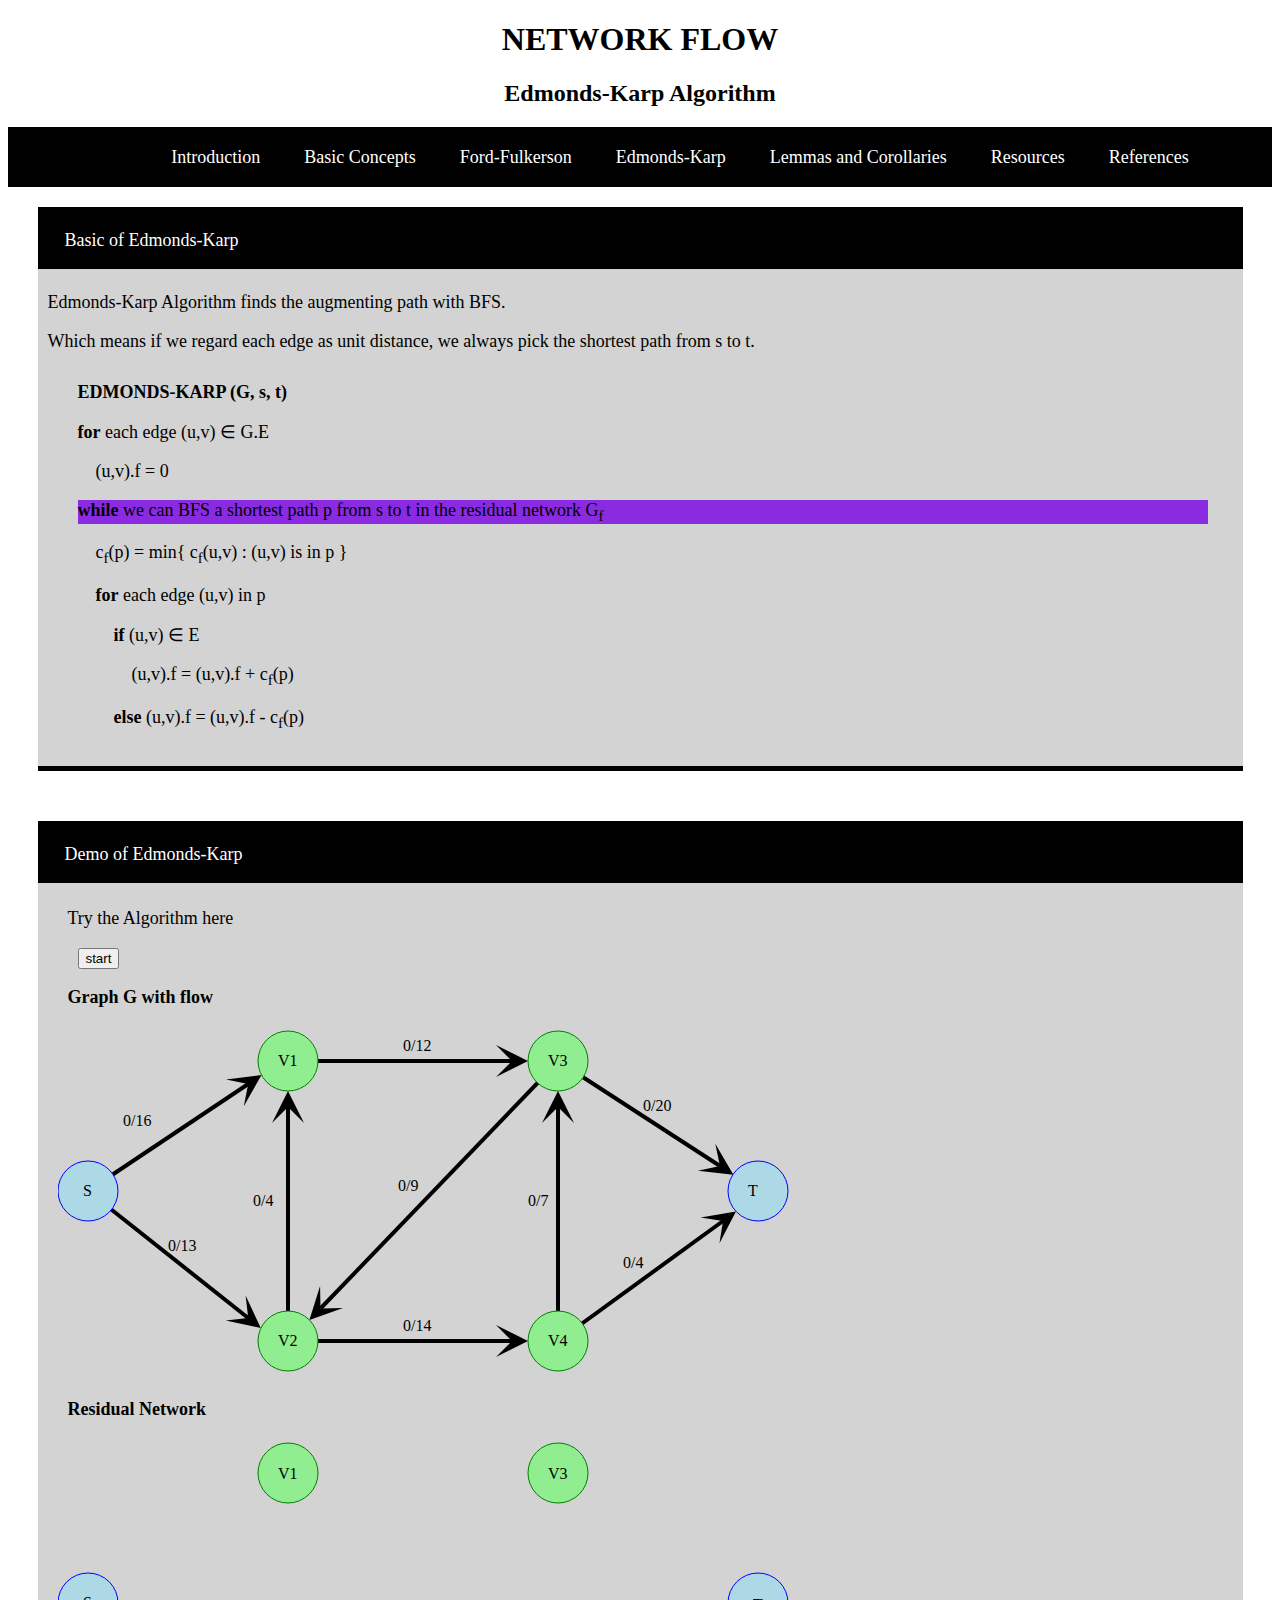
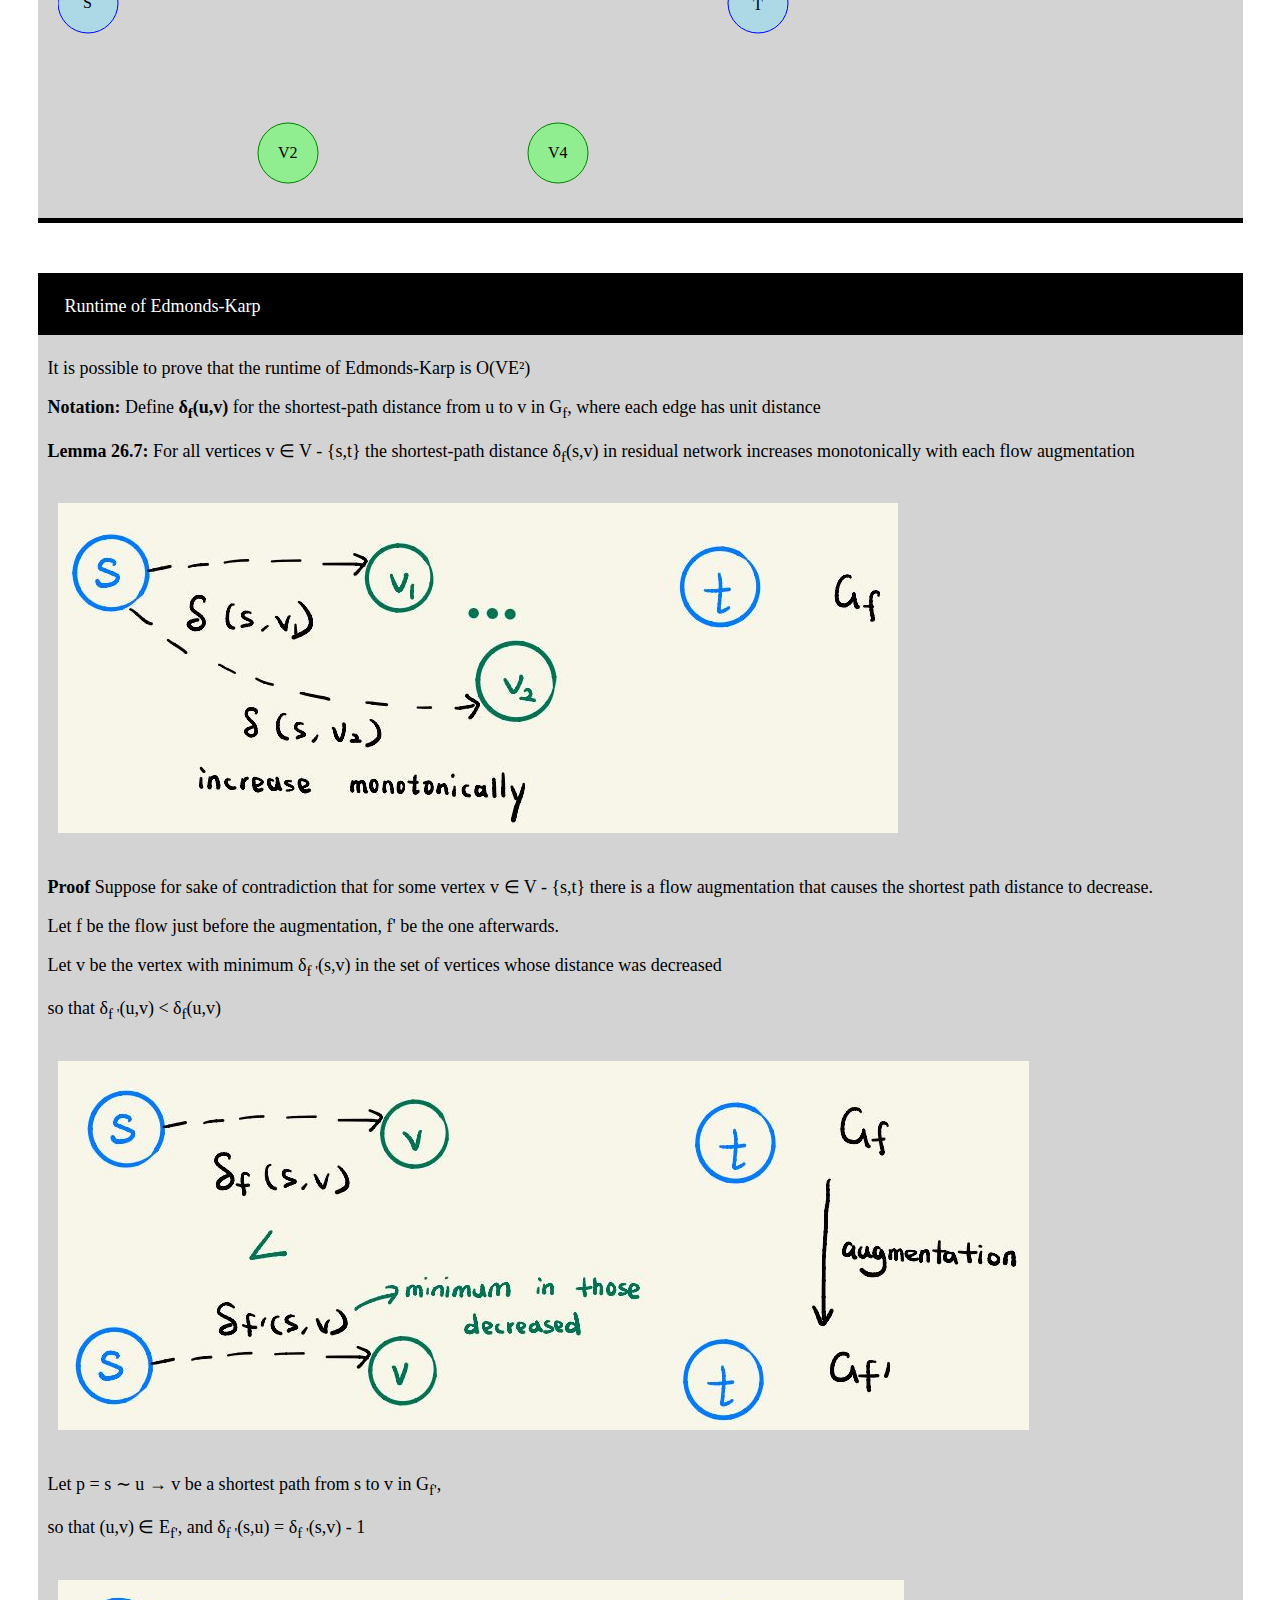
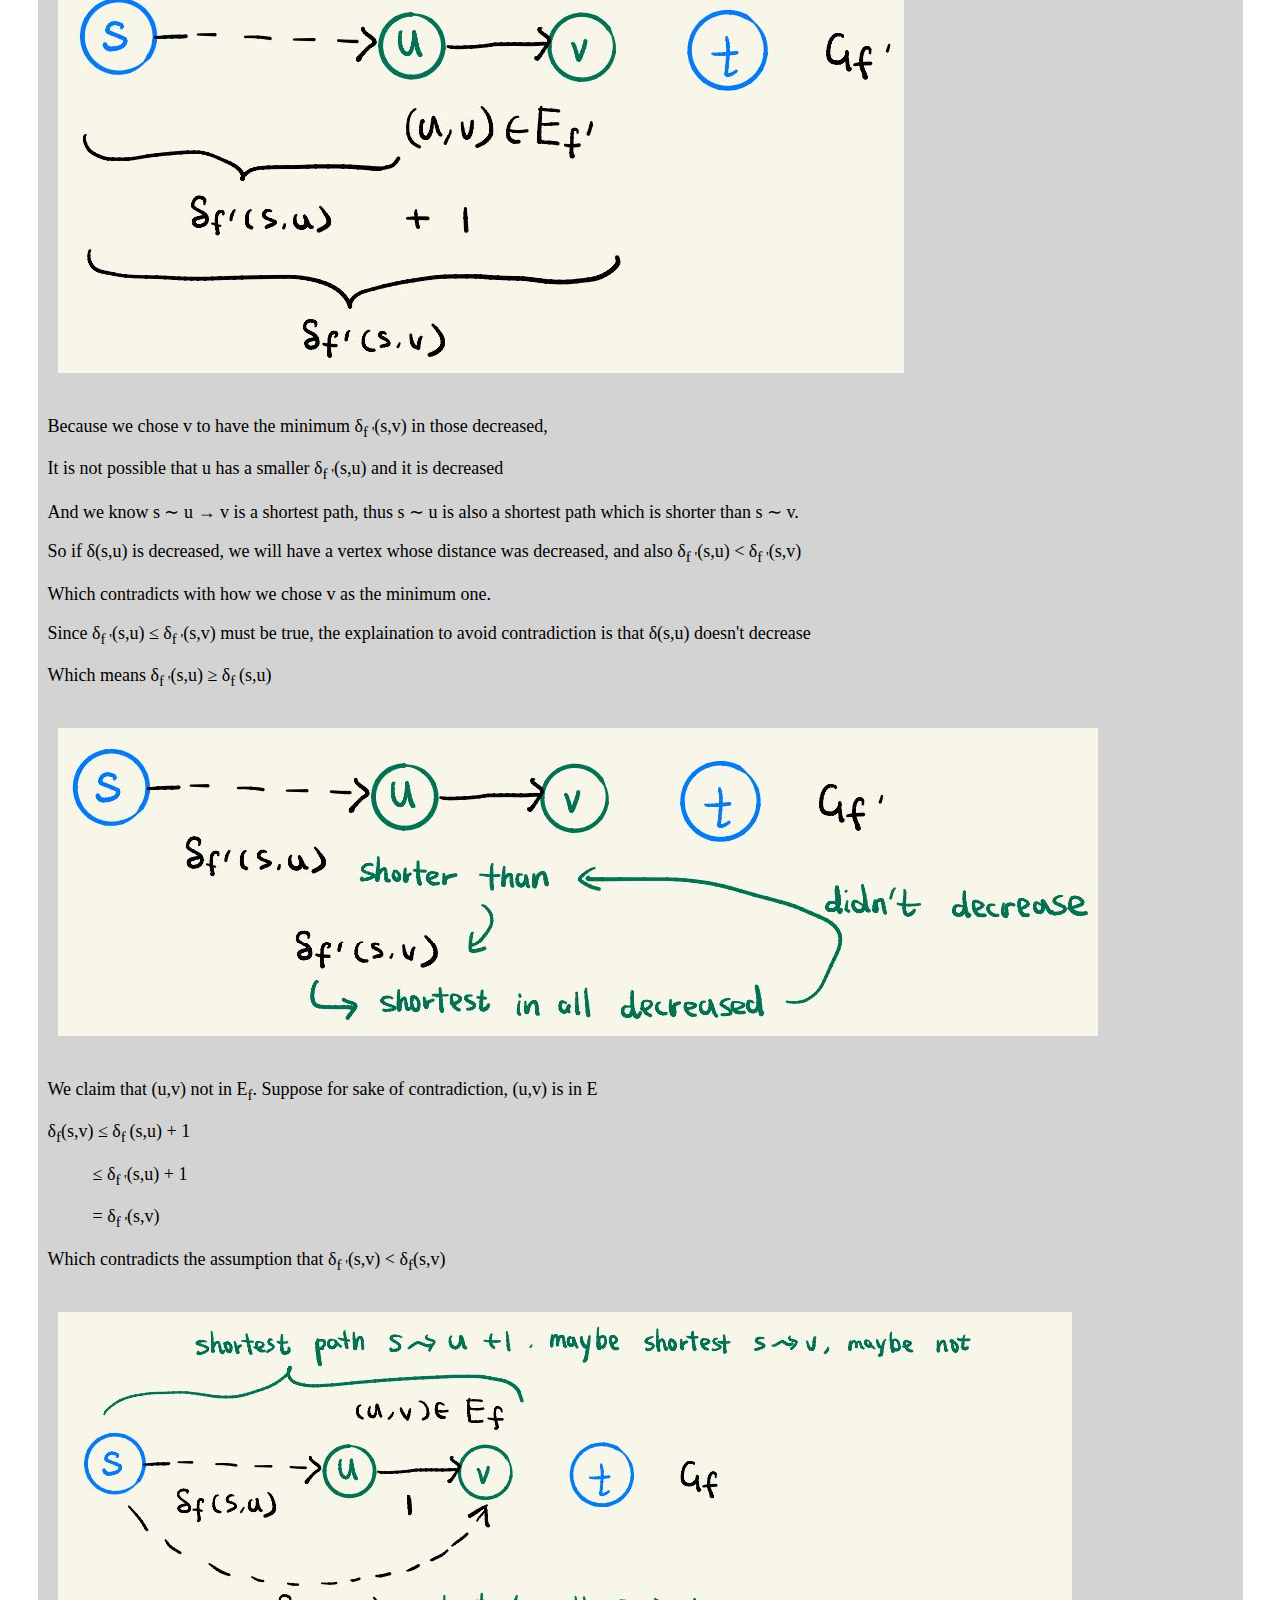
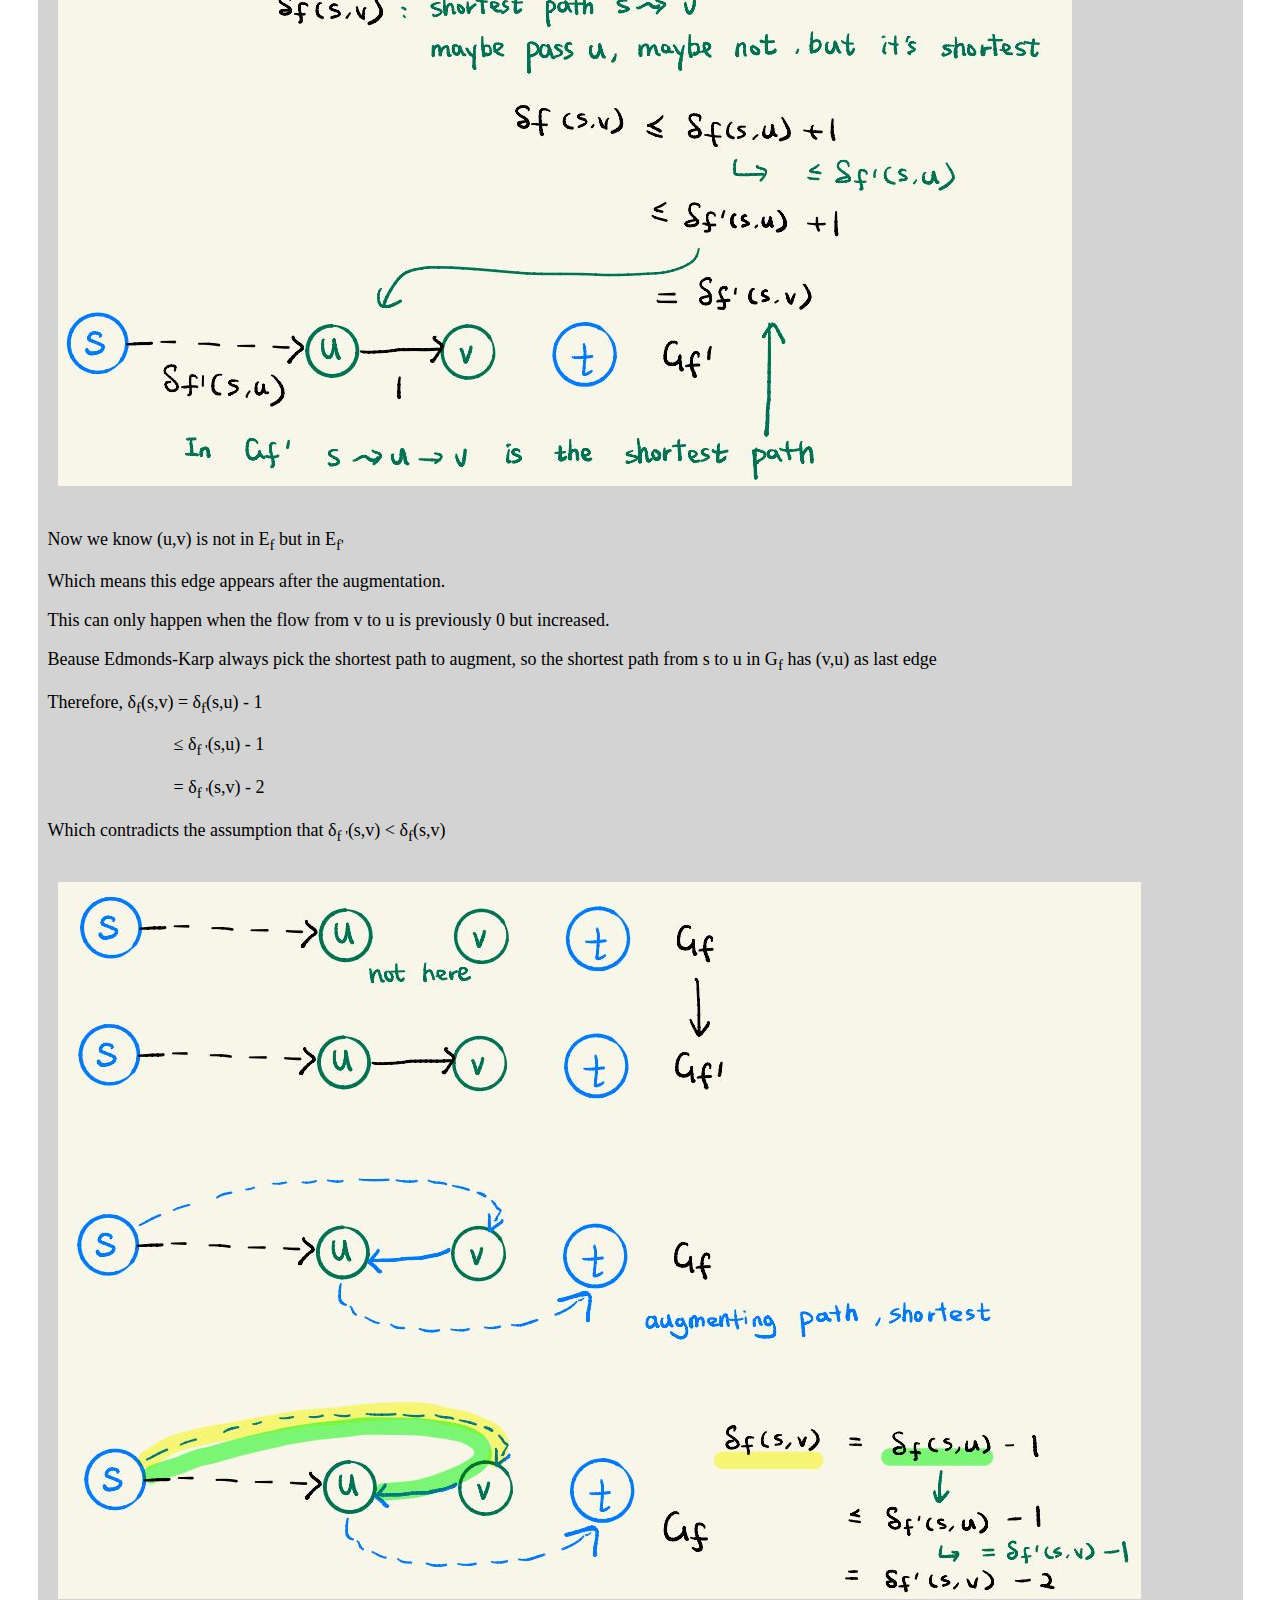
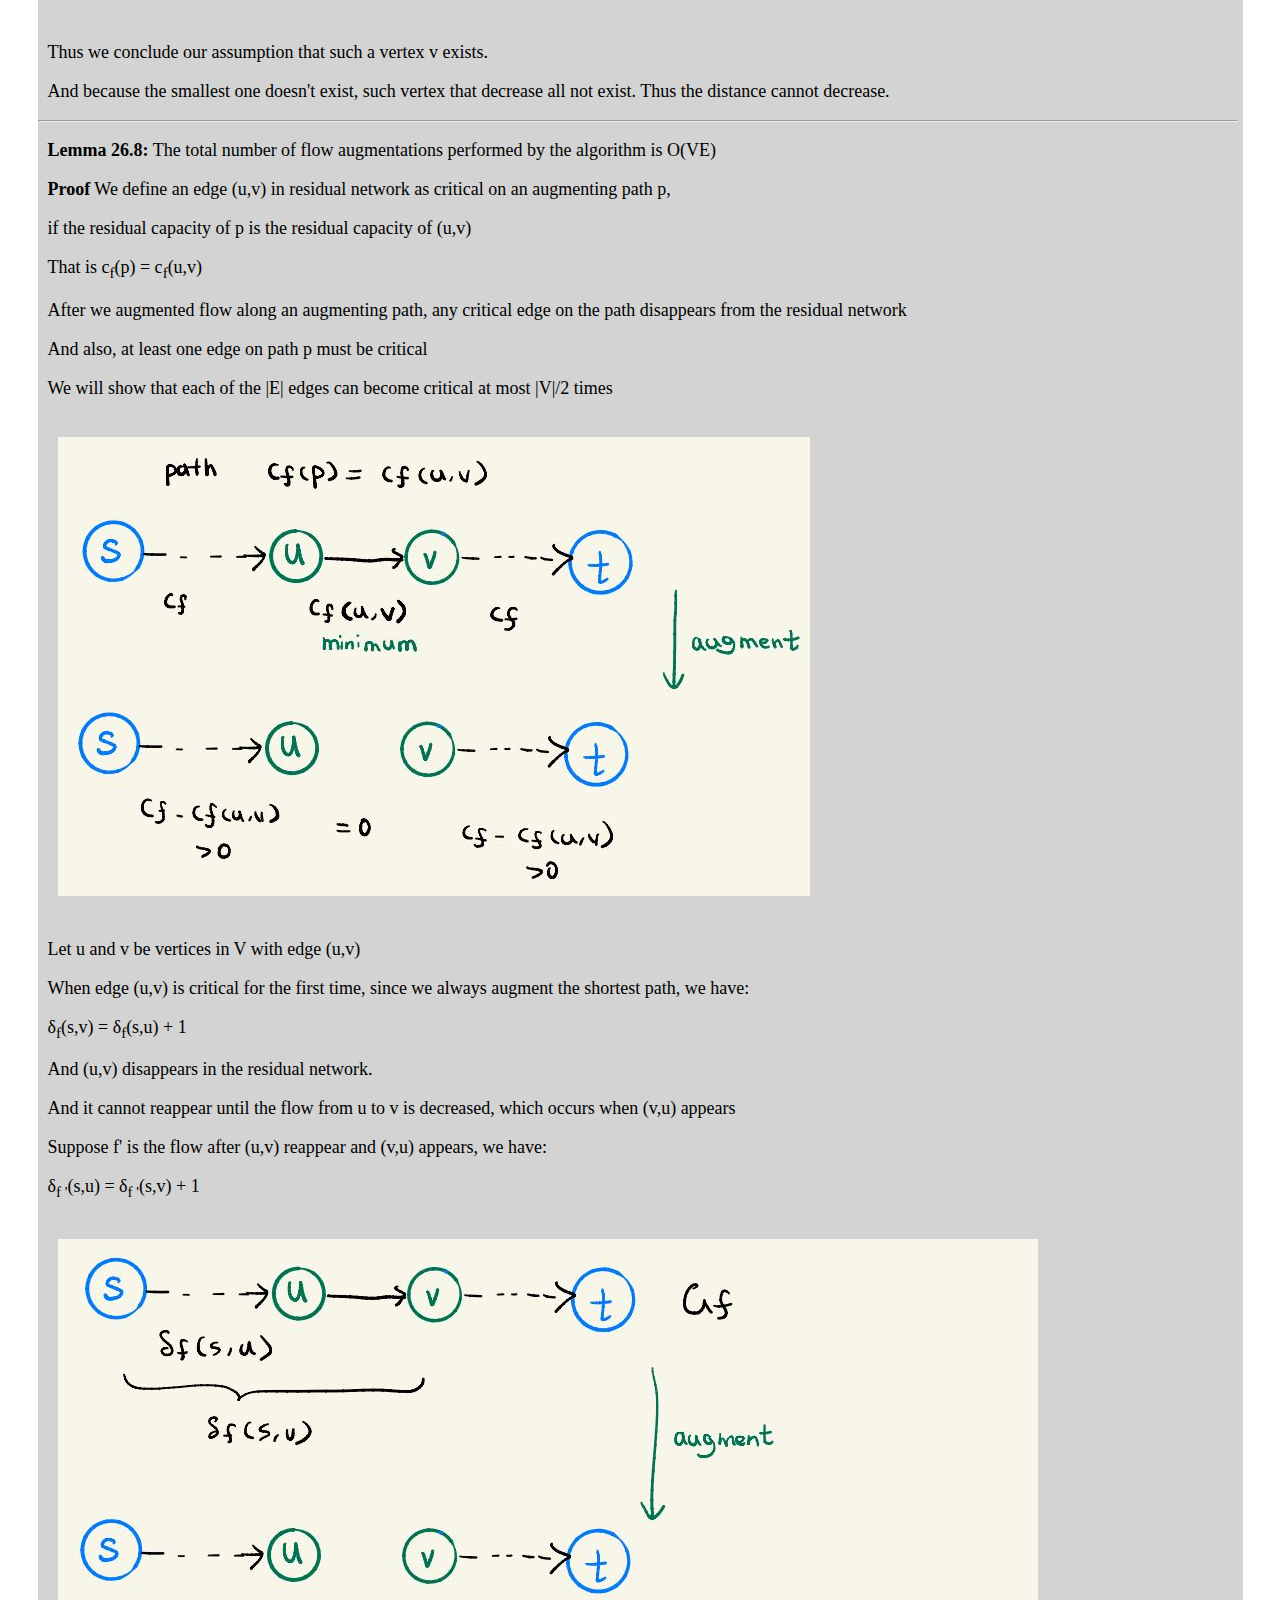
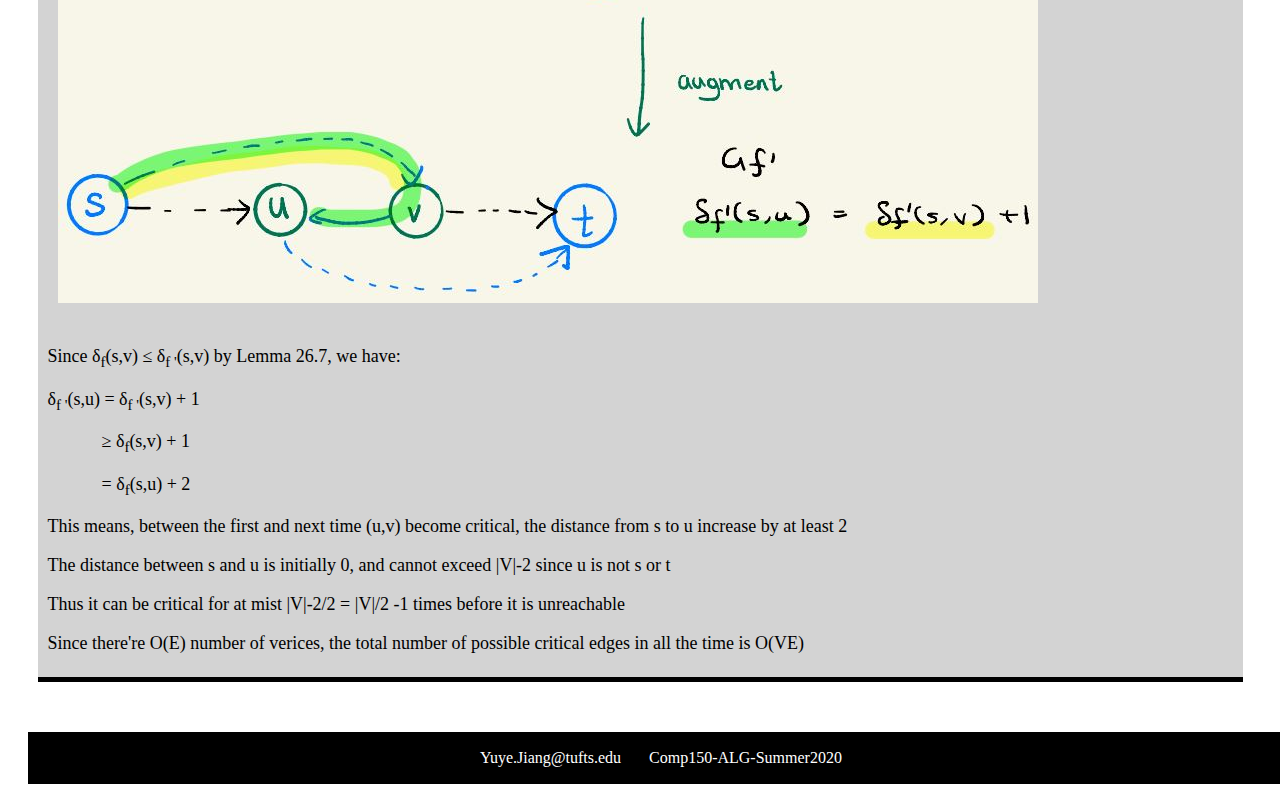
<file: ek.html>
<!DOCTYPE html>
<html>
<head>
    <meta charset="utf-8" />
    <title>Networkflow - Edmonds-Karp Algorithm</title>
    <link rel="stylesheet" type="text/css" media="screen" href="style.css" />
</head>


<body>

<div class="title">
    <h1>NETWORK FLOW</h1>
    <h2> Edmonds-Karp Algorithm </h2>
</div>

<div class="nav-back">
    <div class="nav">
        <ul>
            <li><a href="./index.html">Introduction</a></li>
            <li><a href="./concept.html">Basic Concepts</a></li>
            <li><a href="./ff.html">Ford-Fulkerson</a></li>
            <li><a href="./ek.html">Edmonds-Karp</a></li>
            <li><a href="./lemma.html">Lemmas and Corollaries</a></li>
            <li><a href="./resource.html">Resources</a></li>
            <li><a href="./ref.html">References</a></li>
        </ul>
    </div>
</div>


<div class="section" id="problem_intro_sec">
    <div class="sec_title">
        <p>&nbsp &nbsp &nbsp Basic of Edmonds-Karp</p>
    </div>
    <div class="content" id="problem_intro_con">
        <p>Edmonds-Karp Algorithm finds the augmenting path with BFS. </p>
        <p>Which means if we regard each edge as unit distance, we always pick the shortest path from s to t. </p>

        
        <div style="margin:30px"> 
            <p> <b>EDMONDS-KARP (G, s, t)</b></p>
            <p> <b>for</b> each edge (u,v) &isin; G.E</p>
            <p> &nbsp;&nbsp;&nbsp;&nbsp;(u,v).f = 0  <p>
            <p style="background-color: blueviolet;"> <b>while</b> we can BFS a shortest path p from s to t in the residual network G<sub>f</sub>  </p>
            <p> &nbsp;&nbsp;&nbsp;&nbsp;c<sub>f</sub>(p) = min{ c<sub>f</sub>(u,v) : (u,v) is in p }  </p>
            <p> &nbsp;&nbsp;&nbsp;&nbsp;<b>for</b> each edge (u,v) in p</p>
            <p> &nbsp;&nbsp;&nbsp;&nbsp;&nbsp;&nbsp;&nbsp;&nbsp;<b>if</b> (u,v) &isin; E </p>
            <p> &nbsp;&nbsp;&nbsp;&nbsp;&nbsp;&nbsp;&nbsp;&nbsp;&nbsp;&nbsp;&nbsp;&nbsp;(u,v).f = (u,v).f + c<sub>f</sub>(p)</p>
            <p> &nbsp;&nbsp;&nbsp;&nbsp;&nbsp;&nbsp;&nbsp;&nbsp;<b>else</b> (u,v).f = (u,v).f - c<sub>f</sub>(p)</p>
        </div>


    </div>
</div>


<div class="section" id="def_sec">
    <div class="sec_title">
        <p>&nbsp &nbsp &nbsp Demo of Edmonds-Karp</p>
    </div>
    <div class="content" id="def_con">
        <div id="step0" style="margin:20px">
            <p>Try the Algorithm here</p>
            
            <button id="step0_next">start</button>
            <p><b>Graph G with flow</b></p>
    
            <img src="./svg/flow_initial.svg" alt="flow_initial"/>
    
            <p><b>Residual Network</b></p>
    
            <img src="./svg/res_initial.svg" alt="res_initial"/>
        </div>
    
        <div id="step1" style="margin:20px; display: none;">
            <p><b>Step 1 </b> Initialize all flow to be 0, build the residual network.</p>
            
            <button id="step1_prev">Prev</button>
            <button id="step1_next">Next</button>
            <p><b>Graph G with flow</b></p>
    
            <img src="./svg/flow_initial.svg" alt="flow_initial"/>
    
            <p><b>Residual Network</b></p>
    
            <img src="./svg/res_step1.svg" alt="step1"/>
        </div>
    
    
        <div id="step2" style="margin:20px; display: none;">
            <p><b>Step 2 </b> BFS for a shortest augmenting path S->V1->V3->T, smallest c<sub>f</sub>(u,v) is 12.</p>
            
            <button id="step2_prev">Prev</button>
            <button id="step2_next">Next</button>
            <p><b>Graph G with flow</b></p>
    
            <img src="./svg/flow_initial.svg" alt="flow_initial"/>
    
            <p><b>Residual Network</b></p>
    
            <img src="./svg/res_step2_ek.svg" alt="step1"/>
        </div>
    
        <div id="step3" style="margin:20px; display: none;">
            <p><b>Step 3 </b> Augment the flow on this path. All yellow edges, all add 12.</p>
            
            <button id="step3_prev">Prev</button>
            <button id="step3_next">Next</button>
            <p><b>Graph G with flow</b></p>
    
            <img src="./svg/flow_step3_ek.svg" alt="flow_initial"/>
    
            <p><b>Residual Network</b></p>
    
            <img src="./svg/res_step2_ek.svg" alt="step1"/>
        </div>
    
        <div id="step4" style="margin:20px; display: none;">
            <p><b>Step 4 </b> Build current residual network.</p>
            
            <button id="step4_prev">Prev</button>
            <button id="step4_next">Next</button>
            <p><b>Graph G with flow</b></p>
    
            <img src="./svg/flow_step4_ek.svg" alt="flow_initial"/>
    
            <p><b>Residual Network</b></p>
    
            <img src="./svg/res_step4_ek.svg" alt="step1"/>
        </div>
    
        <div id="step5" style="margin:20px; display: none;">
            <p><b>Step 5 </b> BFS the shortest augmenting path S->V2->V4->T, smallest c<sub>f</sub>(u,v) is 4.</p>
            
            <button id="step5_prev">Prev</button>
            <button id="step5_next">Next</button>
            <p><b>Graph G with flow</b></p>
    
            <img src="./svg/flow_step4_ek.svg" alt="flow_initial"/>
    
            <p><b>Residual Network</b></p>
    
            <img src="./svg/res_step5_ek.svg" alt="step1"/>
        </div>
    
    
        <div id="step6" style="margin:20px; display: none;">
            <p><b>Step 6 </b> Augment the flow on this path by 4. All yellow edges, all add 4.</p>
            
            <button id="step6_prev">Prev</button>
            <button id="step6_next">Next</button>
            <p><b>Graph G with flow</b></p>
    
            <img src="./svg/flow_step6_ek.svg" alt="flow_initial"/>
    
            <p><b>Residual Network</b></p>
    
            <img src="./svg/res_step5_ek.svg" alt="step1"/>
        </div>
    
        
        <div id="step7" style="margin:20px; display: none;">
            <p><b>Step 7 </b> Build the residual network.</p>
            
            <button id="step7_prev">Prev</button>
            <button id="step7_next">Next</button>
            <p><b>Graph G with flow</b></p>
    
            <img src="./svg/flow_step7_ek.svg" alt="flow_initial"/>
    
            <p><b>Residual Network</b></p>
    
            <img src="./svg/res_step7_ek.svg" alt="step1"/>
        </div>
    
        <div id="step8" style="margin:20px; display: none;">
            <p><b>Step 8 </b> BFS the shortest augmenting path S->V2->V4->V3->T, smallest c<sub>f</sub>(u,v) is 7.</p>
            
            <button id="step8_prev">Prev</button>
            <button id="step8_next">Next</button>
            <p><b>Graph G with flow</b></p>
    
            <img src="./svg/flow_step7_ek.svg" alt="flow_initial"/>
    
            <p><b>Residual Network</b></p>
    
            <img src="./svg/res_step8_ek.svg" alt="step1"/>
        </div>
    
    
        <div id="step9" style="margin:20px; display: none;">
            <p><b>Step 9 </b> Augment the flow, all yellow ones, all add 7.</p>
            
            <button id="step9_prev">Prev</button>
            <button id="step9_next">Next</button>
            <p><b>Graph G with flow</b></p>
    
            <img src="./svg/flow_step9_ek.svg" alt="flow_initial"/>
    
            <p><b>Residual Network</b></p>
    
            <img src="./svg/res_step8_ek.svg" alt="step1"/>
        </div>
    
        <div id="step10" style="margin:20px; display: none;">
            <p><b>Step 10 </b> Build the residual network.</p>
            
            <button id="step10_prev">Prev</button>
            <button id="step10_next">Next</button>
            <p><b>Graph G with flow</b></p>
    
            <img src="./svg/flow_step9_ek.svg" alt="flow_initial"/>
    
            <p><b>Residual Network</b></p>
    
            <img src="./svg/res_step16.svg" alt="step1"/>
        </div>

        <div id="step11" style="margin:20px; display: none;">
            <p><b>Step 11 </b> No more augmenting path, found the maximum flow.</p>
            
            <button id="step11_prev">Prev</button>

            <p><b>Graph G with flow</b></p>
    
            <img src="./svg/flow_step16.svg" alt="flow_initial"/>
    
            <p><b>Residual Network</b></p>
    
            <img src="./svg/res_step16.svg" alt="step1"/>
        </div>

        
    
    </div>
</div>


<div class="section" id="res_sec">
    <div class="sec_title">
        <p>&nbsp &nbsp &nbsp Runtime of Edmonds-Karp</p>
    </div>
    <div class="content" id="res_con">
        <p>It is possible to prove that the runtime of Edmonds-Karp is O(VE&sup2;)</p>
        <p><b>Notation:</b> Define <b>&delta;<sub>f</sub>(u,v)</b> for the shortest-path distance from u to v in G<sub>f</sub>, where each edge has unit distance</p>
        
        <p><b>Lemma 26.7:</b> For all vertices v &isin; V - {s,t} the shortest-path distance &delta;<sub>f</sub>(s,v) in residual network
        increases monotonically with each flow augmentation</p>

        <img src="./img/ek_1.JPG" alt="ek1" style="margin:20px"/>

        <p><b>Proof</b> Suppose for sake of contradiction that for some vertex v &isin; V - {s,t} there is a flow augmentation that causes the shortest path distance to decrease.</p>
        <p>Let f be the flow just before the augmentation, f' be the one afterwards. </p>
        <p>Let v be the vertex with minimum &delta;<sub>f '</sub>(s,v) in the set of vertices whose distance was decreased</p>
        <p> so that &delta;<sub>f '</sub>(u,v) &lt; &delta;<sub>f</sub>(u,v)</p>
        
        <img src="./img/ek_2.JPG" alt="ek2" style="margin:20px"/>

        <p>Let p = s &sim; u &rarr; v be a shortest path from s to v in G<sub>f'</sub>,</p>
        <p> so that (u,v) &isin; E<sub>f'</sub>, and &delta;<sub>f '</sub>(s,u) = &delta;<sub>f '</sub>(s,v) - 1 </p>
        
        <img src="./img/ek_3.JPG" alt="ek3" style="margin:20px"/>

        <p> Because we chose v to have the minimum &delta;<sub>f '</sub>(s,v) in those decreased, </p>
        <p> It is not possible that u has a smaller &delta;<sub>f '</sub>(s,u) and it is decreased </p>
        <p> And we know s &sim; u &rarr; v is a shortest path, thus s &sim; u is also a shortest path which is shorter than s &sim; v.</p>
        <p> So if &delta;(s,u) is decreased, we will have a vertex whose distance was decreased, and also &delta;<sub>f '</sub>(s,u) &lt; &delta;<sub>f '</sub>(s,v) </p>
        <p> Which contradicts with how we chose v as the minimum one. </p>
        <p> Since &delta;<sub>f '</sub>(s,u) &le; &delta;<sub>f '</sub>(s,v) must be true, the explaination to avoid contradiction is that &delta;(s,u) doesn't decrease</p>
        <p> Which means &delta;<sub>f '</sub>(s,u) &geq; &delta;<sub>f </sub>(s,u)</p>

        <img src="./img/ek_4.JPG" alt="ek4" style="margin:20px"/>

        <p>We claim that (u,v) not in E<sub>f</sub>. Suppose for sake of contradiction, (u,v) is in E</p>
        <p>&delta;<sub>f</sub>(s,v) &le; &delta;<sub>f </sub>(s,u) + 1</p>
        <p>&nbsp; &nbsp; &nbsp; &nbsp; &nbsp; &le; &delta;<sub>f '</sub>(s,u) + 1</p>
        <p>&nbsp; &nbsp; &nbsp; &nbsp; &nbsp; = &delta;<sub>f '</sub>(s,v)</p>
        <p>Which contradicts the assumption that &delta;<sub>f '</sub>(s,v) &lt; &delta;<sub>f</sub>(s,v)</p>
        
        <img src="./img/ek_5.JPG" alt="ek5" style="margin:20px"/>

        <p>Now we know (u,v) is not in E<sub>f</sub> but in E<sub>f'</sub></p>
        <p>Which means this edge appears after the augmentation.</p>
        <p>This can only happen when the flow from v to u is previously 0 but increased.</p>
        <p>Beause Edmonds-Karp always pick the shortest path to augment, so the shortest path from s to u in G<sub>f</sub> has (v,u) as last edge</p>
        <p>Therefore, &delta;<sub>f</sub>(s,v) = &delta;<sub>f</sub>(s,u) - 1</p>
        <p> &nbsp; &nbsp; &nbsp; &nbsp; &nbsp; &nbsp; &nbsp; &nbsp; &nbsp; &nbsp; &nbsp; &nbsp; &nbsp; &nbsp; 
            &leq; &delta;<sub>f '</sub>(s,u) - 1</p>
        <p> &nbsp; &nbsp; &nbsp; &nbsp; &nbsp; &nbsp; &nbsp; &nbsp; &nbsp; &nbsp; &nbsp; &nbsp; &nbsp; &nbsp;
            = &delta;<sub>f '</sub>(s,v) - 2</p>
        <p> Which contradicts the assumption that &delta;<sub>f '</sub>(s,v) &lt; &delta;<sub>f</sub>(s,v) </p> 

        <img src="./img/ek_6.JPG" alt="ek6" style="margin:20px"/>

        <p> Thus we conclude our assumption that such a vertex v exists. </p> 
        <p> And because the smallest one doesn't exist, such vertex that decrease all not exist. Thus the distance cannot decrease. </p> 

        <hr>

        <p><b>Lemma 26.8:</b> The total number of flow augmentations performed by the algorithm is O(VE)</p>
        <p><b>Proof</b> We define an edge (u,v) in residual network as critical on an augmenting path p,</p>
        <p>if the residual capacity of p is the residual capacity of (u,v) </p>
        <p>That is c<sub>f</sub>(p) = c<sub>f</sub>(u,v) </p>

        <p>After we augmented flow along an augmenting path, any critical edge on the path disappears from the residual network</p>
        <p>And also, at least one edge on path p must be critical</p>

        <p>We will show that each of the |E| edges can become critical at most |V|/2 times</p>
        <img src="./img/ek_7.JPG" alt="ek7" style="margin:20px"/>

        <p>Let u and v be vertices in V with edge (u,v)</p>
        <p>When edge (u,v) is critical for the first time, since we always augment the shortest path, we have:</p>
        <p>&delta;<sub>f</sub>(s,v) = &delta;<sub>f</sub>(s,u) + 1</p>
        <p>And (u,v) disappears in the residual network.</p>
        <p>And it cannot reappear until the flow from u to v is decreased, which occurs when (v,u) appears</p>
        <p>Suppose f' is the flow after (u,v) reappear and (v,u) appears, we have:</p>
        <p>&delta;<sub>f '</sub>(s,u) = &delta;<sub>f '</sub>(s,v) + 1</p>
        
        <img src="./img/ek_8.JPG" alt="ek8" style="margin:20px"/>

        
        <p>Since &delta;<sub>f</sub>(s,v) &leq; &delta;<sub>f '</sub>(s,v) by Lemma 26.7, we have: </p>
        <p>&delta;<sub>f '</sub>(s,u) = &delta;<sub>f '</sub>(s,v) + 1</p>
        <p>&nbsp; &nbsp; &nbsp; &nbsp; &nbsp; &nbsp; 
            &geq; &delta;<sub>f</sub>(s,v) + 1</p>
        <p>&nbsp; &nbsp; &nbsp; &nbsp; &nbsp; &nbsp; 
            = &delta;<sub>f</sub>(s,u) + 2</p>

         <p>This means, between the first and next time (u,v) become critical, the distance from s to u increase by at least 2</p>   
         <p>The distance between s and u is initially 0, and cannot exceed |V|-2 since u is not s or t</p>   
         <p>Thus it can be critical for at mist |V|-2/2 = |V|/2 -1 times before it is unreachable</p>   
         <p>Since there're O(E) number of verices, the total number of possible critical edges in all the time is O(VE)</p>   
    </div>
</div>


<div class="bottom">
  <p>Yuye.Jiang@tufts.edu  &nbsp &nbsp &nbsp  Comp150-ALG-Summer2020</p>
</div>

<script src="./js/ek.js"></script>

</body>
</html>
</file>
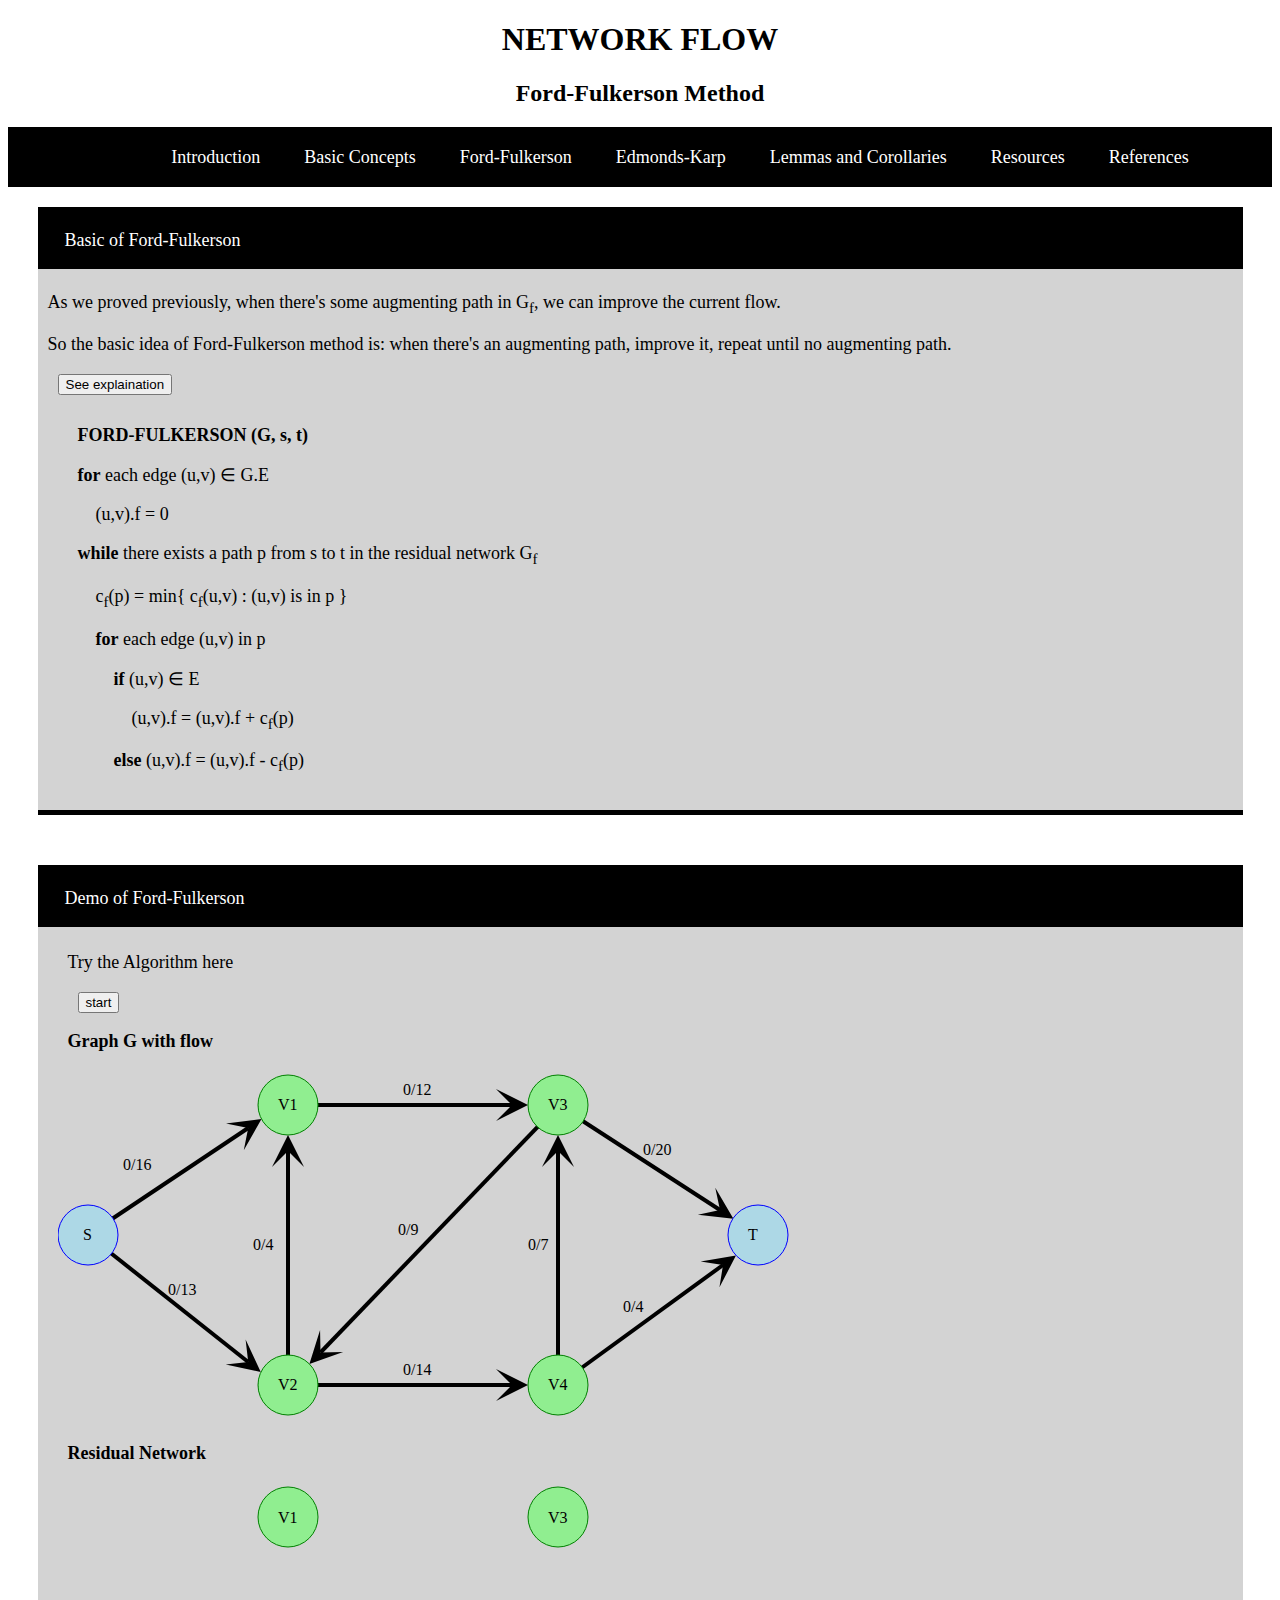
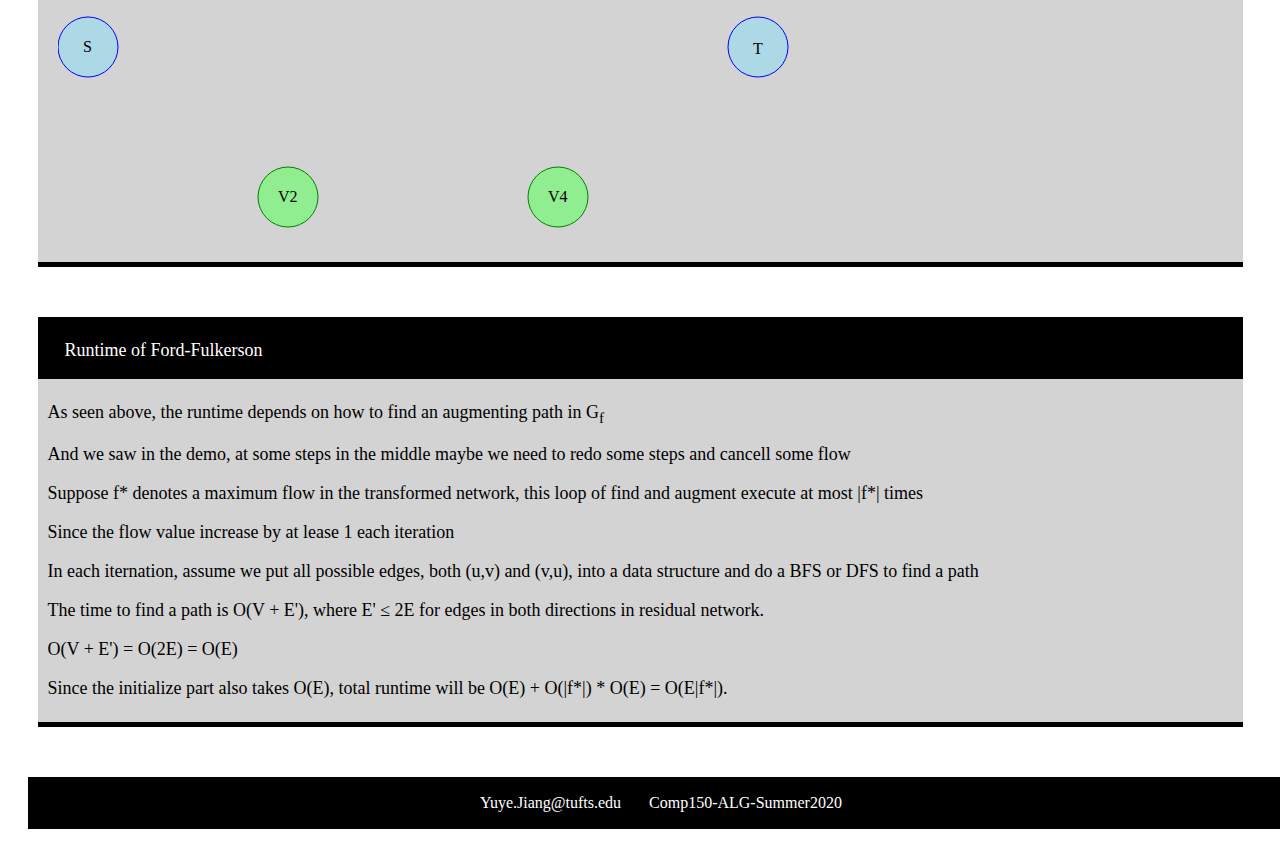
<file: ff.html>
<!DOCTYPE html>
<html>
<head>
    <meta charset="utf-8" />
    <title>Networkflow - Ford-Fulkerson</title>
    <link rel="stylesheet" type="text/css" media="screen" href="style.css" />
</head>


<body>

<div class="title">
    <h1>NETWORK FLOW</h1>
    <h2> Ford-Fulkerson Method </h2>
</div>

<div class="nav-back">
    <div class="nav">
        <ul>
            <li><a href="./index.html">Introduction</a></li>
            <li><a href="./concept.html">Basic Concepts</a></li>
            <li><a href="./ff.html">Ford-Fulkerson</a></li>
            <li><a href="./ek.html">Edmonds-Karp</a></li>
            <li><a href="./lemma.html">Lemmas and Corollaries</a></li>
            <li><a href="./resource.html">Resources</a></li>
            <li><a href="./ref.html">References</a></li>
        </ul>
    </div>
</div>


<div class="section" id="problem_intro_sec">
    <div class="sec_title">
        <p>&nbsp &nbsp &nbsp Basic of Ford-Fulkerson</p>
    </div>
    <div class="content" id="problem_intro_con">
        <p>As we proved previously, when there's some augmenting path in G<sub>f</sub>, we can improve the current flow.</p>
        <p>So the basic idea of Ford-Fulkerson method is: when there's an augmenting path, improve it, repeat until no augmenting path.</p>
        <button id="see_explain">See explaination</button>

        <div style="margin:30px"> 
            <p> <b>FORD-FULKERSON (G, s, t)</b></p>
            <p> <b>for</b> each edge (u,v) &isin; G.E</p>
            <p> &nbsp;&nbsp;&nbsp;&nbsp;(u,v).f = 0   <span class="algo_hint" style="visibility: hidden;">Initialize all flow to be 0</span>  <p>
            <p> <b>while</b> there exists a path p from s to t in the residual network G<sub>f</sub>  <span class="algo_hint" style="visibility: hidden;">If there's any augmenting path</span> </p>
            <p> &nbsp;&nbsp;&nbsp;&nbsp;c<sub>f</sub>(p) = min{ c<sub>f</sub>(u,v) : (u,v) is in p } <span class="algo_hint" style="visibility: hidden;">Find the residual capacity on this path</span> </p>
            <p> &nbsp;&nbsp;&nbsp;&nbsp;<b>for</b> each edge (u,v) in p <span class="algo_hint" style="visibility: hidden;">For each edge in path</span></p>
            <p> &nbsp;&nbsp;&nbsp;&nbsp;&nbsp;&nbsp;&nbsp;&nbsp;<b>if</b> (u,v) &isin; E <span class="algo_hint" style="visibility: hidden;">If there's an edge from u to v in E, which has some flow.</span></p>
            <p> &nbsp;&nbsp;&nbsp;&nbsp;&nbsp;&nbsp;&nbsp;&nbsp;&nbsp;&nbsp;&nbsp;&nbsp;(u,v).f = (u,v).f + c<sub>f</sub>(p) <span class="algo_hint" style="visibility: hidden;">Add that much flow</span></p>
            <p> &nbsp;&nbsp;&nbsp;&nbsp;&nbsp;&nbsp;&nbsp;&nbsp;<b>else</b> (u,v).f = (u,v).f - c<sub>f</sub>(p)<span class="algo_hint" style="visibility: hidden;">Otherwise send back that much flow</span></p>
        </div>


    </div>
</div>


<div class="section" id="def_sec">
    <div class="sec_title">
        <p>&nbsp &nbsp &nbsp Demo of Ford-Fulkerson</p>
    </div>
    <div class="content" id="def_con">

    <div id="step0" style="margin:20px">
        <p>Try the Algorithm here</p>
        

        <button id="step0_next">start</button>
        <p><b>Graph G with flow</b></p>

        <img src="./svg/flow_initial.svg" alt="flow_initial"/>

        <p><b>Residual Network</b></p>

        <img src="./svg/res_initial.svg" alt="res_initial"/>
    </div>

    <div id="step1" style="margin:20px; display: none;">
        <p><b>Step 1 </b> Initialize all flow to be 0, build the residual network.</p>
        
        <button id="step1_prev">Prev</button>
        <button id="step1_next">Next</button>
        <p><b>Graph G with flow</b></p>

        <img src="./svg/flow_initial.svg" alt="flow_initial"/>

        <p><b>Residual Network</b></p>

        <img src="./svg/res_step1.svg" alt="step1"/>
    </div>


    <div id="step2" style="margin:20px; display: none;">
        <p><b>Step 2 </b> Find an augmenting path S->V1->V3->V2->V4->T, smallest c<sub>f</sub>(u,v) is 4.</p>
        
        <button id="step2_prev">Prev</button>
        <button id="step2_next">Next</button>
        <p><b>Graph G with flow</b></p>

        <img src="./svg/flow_initial.svg" alt="flow_initial"/>

        <p><b>Residual Network</b></p>

        <img src="./svg/res_step2.svg" alt="step1"/>
    </div>

    <div id="step3" style="margin:20px; display: none;">
        <p><b>Step 3 </b> Augment the flow on this path by 4. All yellow edges, all add 4.</p>
        
        <button id="step3_prev">Prev</button>
        <button id="step3_next">Next</button>
        <p><b>Graph G with flow</b></p>

        <img src="./svg/flow_step3.svg" alt="flow_initial"/>

        <p><b>Residual Network</b></p>

        <img src="./svg/res_step2.svg" alt="step1"/>
    </div>

    <div id="step4" style="margin:20px; display: none;">
        <p><b>Step 4 </b> Build current residual network.</p>
        
        <button id="step4_prev">Prev</button>
        <button id="step4_next">Next</button>
        <p><b>Graph G with flow</b></p>

        <img src="./svg/flow_step4.svg" alt="flow_initial"/>

        <p><b>Residual Network</b></p>

        <img src="./svg/res_step4.svg" alt="step1"/>
    </div>

    <div id="step5" style="margin:20px; display: none;">
        <p><b>Step 5 </b> Find an augmenting path S->V2->V1->V3->T, smallest c<sub>f</sub>(u,v) is 4.</p>
        
        <button id="step5_prev">Prev</button>
        <button id="step5_next">Next</button>
        <p><b>Graph G with flow</b></p>

        <img src="./svg/flow_step4.svg" alt="flow_initial"/>

        <p><b>Residual Network</b></p>

        <img src="./svg/res_step5.svg" alt="step1"/>
    </div>


    <div id="step6" style="margin:20px; display: none;">
        <p><b>Step 6 </b> Augment the flow on this path by 4. All yellow edges, all add 4.</p>
        
        <button id="step6_prev">Prev</button>
        <button id="step6_next">Next</button>
        <p><b>Graph G with flow</b></p>

        <img src="./svg/flow_step6.svg" alt="flow_initial"/>

        <p><b>Residual Network</b></p>

        <img src="./svg/res_step5.svg" alt="step1"/>
    </div>

    
    <div id="step7" style="margin:20px; display: none;">
        <p><b>Step 7 </b> Build the residual network.</p>
        
        <button id="step7_prev">Prev</button>
        <button id="step7_next">Next</button>
        <p><b>Graph G with flow</b></p>

        <img src="./svg/flow_step7.svg" alt="flow_initial"/>

        <p><b>Residual Network</b></p>

        <img src="./svg/res_step7.svg" alt="step1"/>
    </div>

    <div id="step8" style="margin:20px; display: none;">
        <p><b>Step 8 </b> Find an augmenting path S->V1->V2->V3->T, smallest c<sub>f</sub>(u,v) is 4.</p>
        
        <button id="step8_prev">Prev</button>
        <button id="step8_next">Next</button>
        <p><b>Graph G with flow</b></p>

        <img src="./svg/flow_step7.svg" alt="flow_initial"/>

        <p><b>Residual Network</b></p>

        <img src="./svg/res_step8.svg" alt="step1"/>
    </div>


    <div id="step9" style="margin:20px; display: none;">
        <p><b>Step 9 </b> Augment the flow, for yellow ones add 4, blue ones minus 4.</p>
        
        <button id="step9_prev">Prev</button>
        <button id="step9_next">Next</button>
        <p><b>Graph G with flow</b></p>

        <img src="./svg/flow_step9.svg" alt="flow_initial"/>

        <p><b>Residual Network</b></p>

        <img src="./svg/res_step8.svg" alt="step1"/>
    </div>

    <div id="step10" style="margin:20px; display: none;">
        <p><b>Step 10 </b> Build the residual network.</p>
        
        <button id="step10_prev">Prev</button>
        <button id="step10_next">Next</button>
        <p><b>Graph G with flow</b></p>

        <img src="./svg/flow_step10.svg" alt="flow_initial"/>

        <p><b>Residual Network</b></p>

        <img src="./svg/res_step10.svg" alt="step1"/>
    </div>

    <div id="step11" style="margin:20px; display: none;">
        <p><b>Step 11 </b> Find an augmenting path S->V2->V4->V3->T, smallest c<sub>f</sub>(u,v) is 7.</p>
        
        <button id="step11_prev">Prev</button>
        <button id="step11_next">Next</button>
        <p><b>Graph G with flow</b></p>

        <img src="./svg/flow_step10.svg" alt="flow_initial"/>

        <p><b>Residual Network</b></p>

        <img src="./svg/res_step11.svg" alt="step1"/>
    </div>

    <div id="step12" style="margin:20px; display: none;">
        <p><b>Step 12 </b>  Augment the flow on this path. All yellow edges, all add 7.</p>
        
        <button id="step12_prev">Prev</button>
        <button id="step12_next">Next</button>
        <p><b>Graph G with flow</b></p>

        <img src="./svg/flow_step12.svg" alt="flow_initial"/>

        <p><b>Residual Network</b></p>

        <img src="./svg/res_step11.svg" alt="step1"/>
    </div>

    <div id="step13" style="margin:20px; display: none;">
        <p><b>Step 13 </b>  Build the residual network.</p>
        
        <button id="step13_prev">Prev</button>
        <button id="step13_next">Next</button>
        <p><b>Graph G with flow</b></p>

        <img src="./svg/flow_step13.svg" alt="flow_initial"/>

        <p><b>Residual Network</b></p>

        <img src="./svg/res_step13.svg" alt="step1"/>
    </div>

    <div id="step14" style="margin:20px; display: none;">
        <p><b>Step 14 </b> Find an augmenting path S->V1->V3->T, smallest c<sub>f</sub>(u,v) is 4.</p>
        
        <button id="step14_prev">Prev</button>
        <button id="step14_next">Next</button>
        <p><b>Graph G with flow</b></p>

        <img src="./svg/flow_step13.svg" alt="flow_initial"/>

        <p><b>Residual Network</b></p>

        <img src="./svg/res_step14.svg" alt="step1"/>
    </div>

    <div id="step15" style="margin:20px; display: none;">
        <p><b>Step 15 </b> Augment the flow on this path. All yellow edges, all add 4.</p>
        
        <button id="step15_prev">Prev</button>
        <button id="step15_next">Next</button>
        <p><b>Graph G with flow</b></p>

        <img src="./svg/flow_step15.svg" alt="flow_initial"/>

        <p><b>Residual Network</b></p>

        <img src="./svg/res_step14.svg" alt="step1"/>
    </div>

    <div id="step16" style="margin:20px; display: none;">
        <p><b>Step 16 </b> Build the residual network.</p>
        
        <button id="step16_prev">Prev</button>
        <button id="step16_next">Next</button>
        <p><b>Graph G with flow</b></p>

        <img src="./svg/flow_step16.svg" alt="flow_initial"/>

        <p><b>Residual Network</b></p>

        <img src="./svg/res_step16.svg" alt="step1"/>
    </div>

    <div id="step17" style="margin:20px; display: none;">
        <p>No more augmenting path, found the maximum flow</p>

        <button id="step17_prev">Prev</button>
        <p><b>Graph G with flow</b></p>

        <img src="./svg/flow_step16.svg" alt="flow_initial"/>

        <p><b>Residual Network</b></p>

        <img src="./svg/res_step16.svg" alt="step1"/>
    </div>

    </div>
</div>





<div class="section" id="res_sec">
    <div class="sec_title">
        <p>&nbsp &nbsp &nbsp Runtime of Ford-Fulkerson</p>
    </div>
    <div class="content" id="res_con">
        <p>As seen above, the runtime depends on how to find an augmenting path in G<sub>f</sub></p>
        <p>And we saw in the demo, at some steps in the middle maybe we need to redo some steps and cancell some flow</p>
        <p></p>

        <p>Suppose f* denotes a maximum flow in the transformed network, this loop of find and augment execute at most |f*| times</p>
        <p>Since the flow value increase by at lease 1 each iteration</p>
        <p></p>

        <p>In each iternation, assume we put all possible edges, both (u,v) and (v,u), into a data structure and do a BFS or DFS to find a path</p>
        <p>The time to find a path is O(V + E'), where E' &leq; 2E for edges in both directions in residual network.</p>
        <p>O(V + E') = O(2E) = O(E)</p>
        <p>Since the initialize part also takes O(E), total runtime will be O(E) + O(|f*|) * O(E) = O(E|f*|).</p>


    </div>
</div>



<div class="bottom">
  <p>Yuye.Jiang@tufts.edu  &nbsp &nbsp &nbsp  Comp150-ALG-Summer2020</p>
</div>

<script src="./js/ff.js"></script>

</body>
</html>
</file>
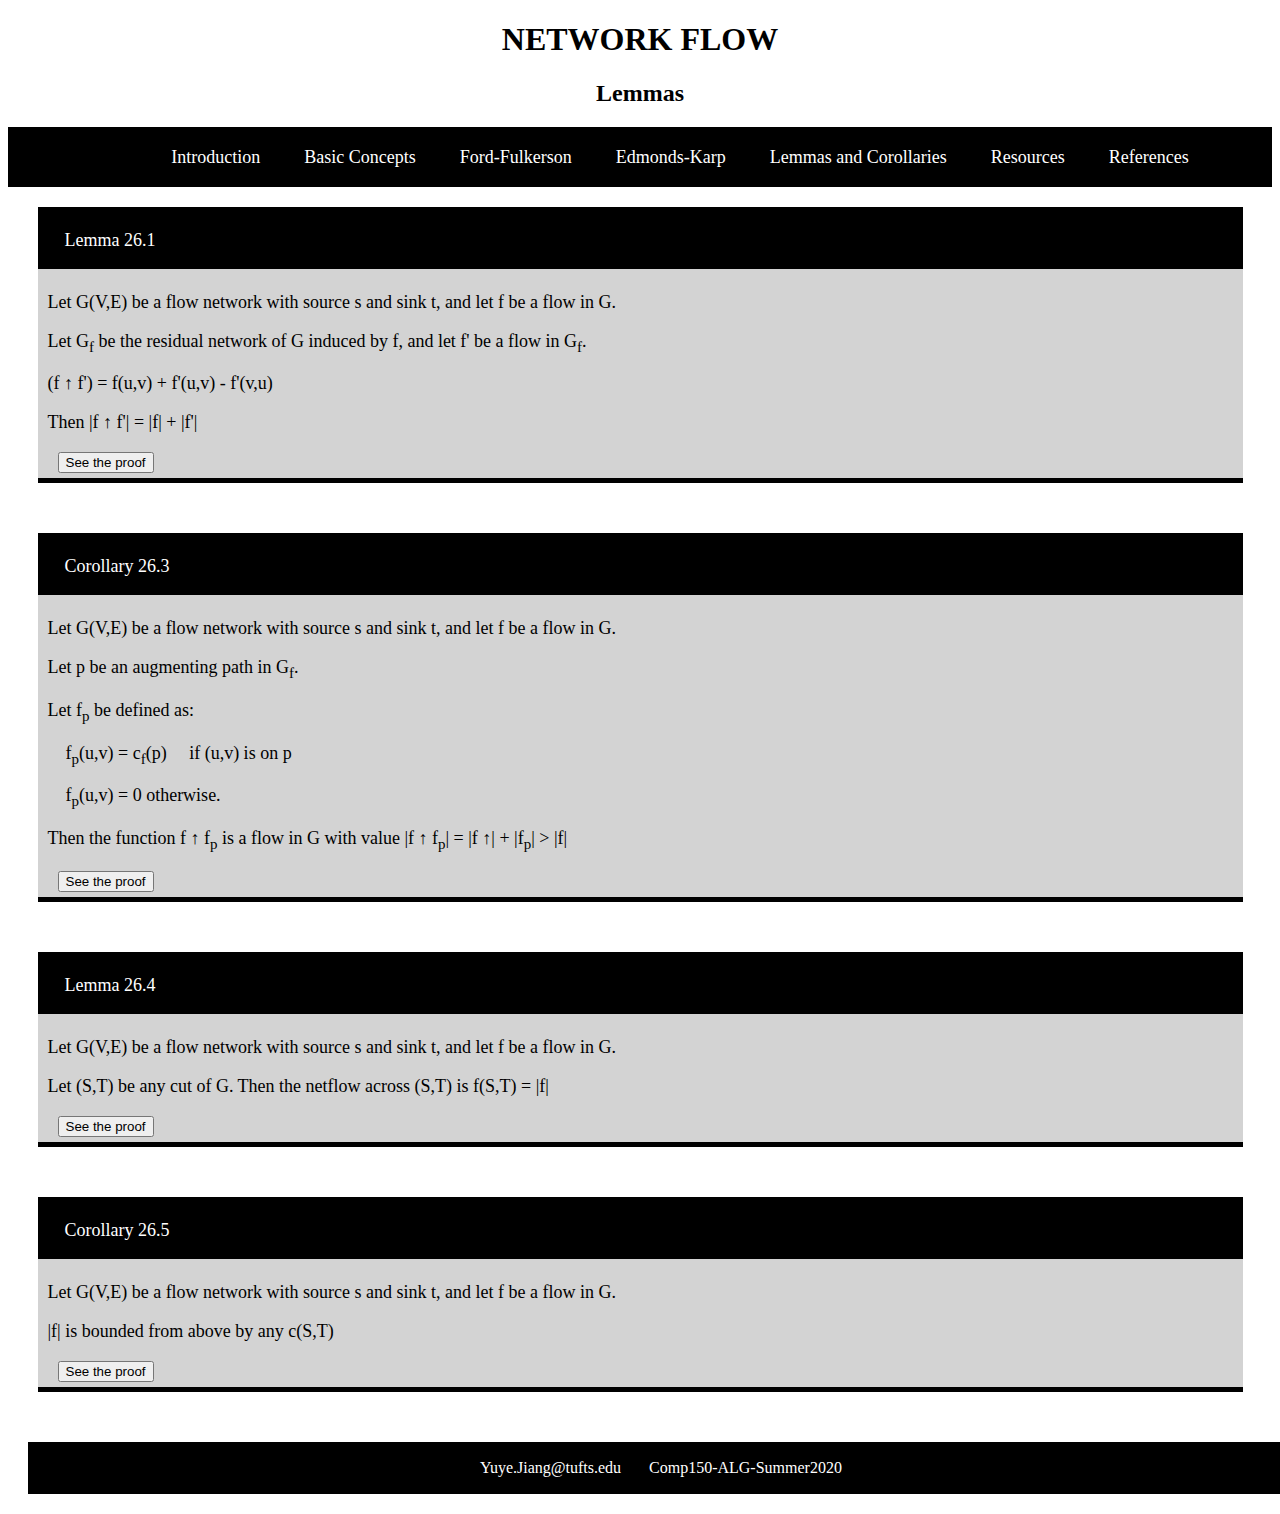
<file: lemma.html>
<!DOCTYPE html>
<html>
<head>
    <meta charset="utf-8" />
    <title>Networkflow - Lemmas</title>
    <link rel="stylesheet" type="text/css" media="screen" href="style.css" />
</head>


<body>

<div class="title">
    <h1>NETWORK FLOW</h1>
    <h2> Lemmas </h2>
</div>

<div class="nav-back">
    <div class="nav">
        <ul>
            <li><a href="./index.html">Introduction</a></li>
            <li><a href="./concept.html">Basic Concepts</a></li>
            <li><a href="./ff.html">Ford-Fulkerson</a></li>
            <li><a href="./ek.html">Edmonds-Karp</a></li>
            <li><a href="./lemma.html">Lemmas and Corollaries</a></li>
            <li><a href="./resource.html">Resources</a></li>
            <li><a href="./ref.html">References</a></li>
        </ul>
    </div>
</div>

<div class="section" >
    <div class="sec_title">
        <p>&nbsp &nbsp &nbsp Lemma 26.1</p>
    </div>
    <div class="content">
        <p>Let G(V,E) be a flow network with source s and sink t, and let f be a flow in G.</p>
        <p>Let G<sub>f</sub> be the residual network of G induced by f, and let f' be a flow in G<sub>f</sub>.</p>
        <p> (f &uarr; f') = f(u,v) + f'(u,v) - f'(v,u)</p>
        <p>Then |f &uarr; f'| = |f| + |f'|  </p>
        <button id="26_1">See the proof</button>
    </div>
</div>


<div class="section" >
    <div class="sec_title">
        <p>&nbsp &nbsp &nbsp Corollary 26.3</p>
    </div>
    <div class="content">
        <p>Let G(V,E) be a flow network with source s and sink t, and let f be a flow in G.</p>
        <p>Let p be an augmenting path in G<sub>f</sub>.</p>
        <p>Let f<sub>p</sub> be defined as:</p>

        <p>&nbsp; &nbsp; f<sub>p</sub>(u,v) = <span id="1">c<sub>f</sub>(p)</span> &nbsp; &nbsp; if (u,v) is on p
        <span id="1_hint" style="visibility:hidden;"> Residual capacity, minimum c<sub>f</sub>(u,v) of edges on p </span></p>


        <p>&nbsp; &nbsp; f<sub>p</sub>(u,v) = 0 otherwise.</p>
        <p>Then the function f &uarr; f<sub>p</sub> is a flow in G with value 
        |f &uarr; f<sub>p</sub>| = |f &uarr;| + |f<sub>p</sub>| > |f|</p>
        <button id="26_3">See the proof</button>
    </div>
</div>

<div class="section" >
    <div class="sec_title">
        <p>&nbsp &nbsp &nbsp Lemma 26.4</p>
    </div>
    <div class="content">
        <p>Let G(V,E) be a flow network with source s and sink t, and let f be a flow in G.</p>
        <p>Let (S,T) be any cut of G. Then the netflow across (S,T) is f(S,T) = |f|</p>
        <button id="26_4">See the proof</button>
    </div>
</div>

<div class="section" >
    <div class="sec_title">
        <p>&nbsp &nbsp &nbsp Corollary 26.5</p>
    </div>
    <div class="content">
        <p>Let G(V,E) be a flow network with source s and sink t, and let f be a flow in G.</p>
        <p>|f| is bounded from above by any c(S,T)</p>
        <button id="26_5">See the proof</button>
    </div>
</div>


<div class="bottom">
  <p>Yuye.Jiang@tufts.edu  &nbsp &nbsp &nbsp  Comp150-ALG-Summer2020</p>
</div>

<script src="./js/lemma.js"></script>

</body>
</html>
</file>
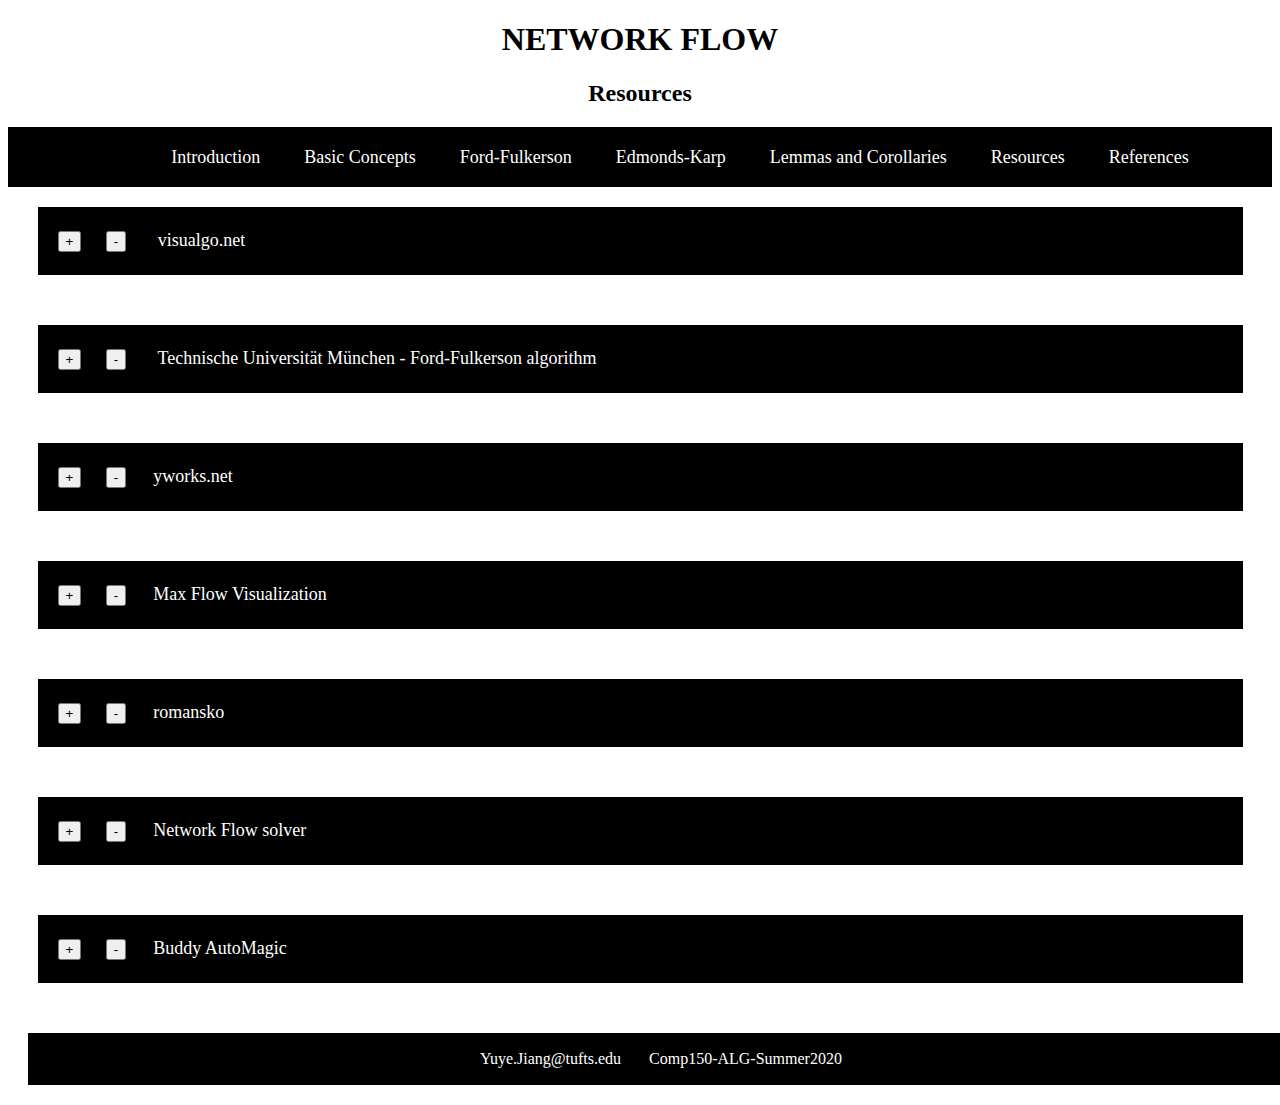
<file: resource.html>
<!DOCTYPE html>
<html>
<head>
    <meta charset="utf-8" />
    <title>Networkflow - Resources</title>
    <link rel="stylesheet" type="text/css" media="screen" href="style.css" />
</head>


<body>

<div class="title">
    <h1>NETWORK FLOW</h1>
    <h2> Resources </h2>
</div>


<div class="nav-back">
    <div class="nav">
        <ul>
            <li><a href="./index.html">Introduction</a></li>
            <li><a href="./concept.html">Basic Concepts</a></li>
            <li><a href="./ff.html">Ford-Fulkerson</a></li>
            <li><a href="./ek.html">Edmonds-Karp</a></li>
            <li><a href="./lemma.html">Lemmas and Corollaries</a></li>
            <li><a href="./resource.html">Resources</a></li>
            <li><a href="./ref.html">References</a></li>
        </ul>
    </div>
</div>


<div class="section" >
    <div class="sec_title">
        <p><button id="vis_btn">+</button>
            <button id="vis_btn_hide">-</button>
            &nbsp &nbsp &nbsp visualgo.net</p>
    </div>
    <div class="content" id="vis", style="display:none">
        <a href="https://visualgo.net/en/maxflow?slide=1">Link to the site</a>
        <p>This site provides visualization of Ford-Fulkerson, Edmonds-Karp and Dinic algorithm</p>
        <p>It lets you draw your own graph or use their example, choose source and target point, then see the demo along with pseudocode 
            and description.
        </p>
    </div>
</div>


<div class="section" >
    <div class="sec_title">
        <p><button id="tu_btn">+</button>
            <button id="tu_btn_hide">-</button>
            &nbsp &nbsp &nbsp Technische Universität München - Ford-Fulkerson algorithm</p>
    </div>
    <div class="content" id="tu", style="display:none">
        <a href="https://www-m9.ma.tum.de/graph-algorithms/flow-ford-fulkerson/index_en.html">Link to the site</a>
        <p>This site provides introduction and visualization of Ford-Fulkerson algorithm, along with runtime analysis</p>
        <a href="http://www.adrian-haarbach.de/idp-graph-algorithms/implementation/maxflow-push-relabel/index_en.html">Link to the site</a>
        <p>This site provides visualization of push-relabel algorithm in the same way</p>
    </div>
</div>


<div class="section" >
    <div class="sec_title">
        <p><button id="y_btn">+</button>
            <button id="y_btn_hide">-</button>&nbsp &nbsp &nbsp yworks.net</p>
    </div>
    <div class="content" id="y", style="display:none">
        <a href="https://live.yworks.com/demos/analysis/networkflows/index.html">Link to the site</a>
        <p>This site provides a visulization of network flow with shape similar to real pipelines</p>
        <p>It lets you add nodes and adapt the flow to see what happens.</p>
    </div>
</div>


<div class="section" >
    <div class="sec_title">
        <p><button id="mfv_btn">+</button>
            <button id="mfv_btn_hide">-</button>&nbsp &nbsp &nbsp Max Flow Visualization</p>
    </div>
    <div class="content" id="mfv", style="display:none">
        <a href="http://isabek.github.io/">Link to the site</a>
        <p>Another demo, but also show the results in the middle.</p>
    </div>
</div>


<div class="section" >
    <div class="sec_title">
        <p><button id="rom_btn">+</button>
            <button id="rom_btn_hide">-</button>&nbsp &nbsp &nbsp romansko</p>
    </div>
    <div class="content" id="rom", style="display:none">
        <a href="https://romansko.github.io/FordFulkerson/">Link to the site</a>
        <p>A demo that shows capacitity scaling. Flow network and residual network are shown on seperate graphs.</p>
    </div>
</div>

<div class="section" >
    <div class="sec_title">
        <p><button id="sol_btn">+</button>
            <button id="sol_btn_hide">-</button>&nbsp &nbsp &nbsp Network Flow solver</p>
    </div>
    <div class="content" id="sol", style="display:none">
        <a href="https://bl.ocks.org/estk/9629395">Link to the site</a>
        <p>An solver made by a student with codes avaliable. Ford-Folkerson runs behind the scene.</p>
    </div>
</div>

<div class="section" >
    <div class="sec_title">
        <p><button id="bud_btn">+</button>
            <button id="bud_btn_hide">-</button>&nbsp &nbsp &nbsp Buddy AutoMagic</p>
    </div>
    <div class="content" id="bud", style="display:none">
        <a href="https://geirsson.com/buddyautomagic.html">Link to the site</a>
        <p>An example of using network to solve real world problem related to maximum bipartite matching.
        </p>
    </div>
</div>




<div class="bottom">
  <p>Yuye.Jiang@tufts.edu  &nbsp &nbsp &nbsp  Comp150-ALG-Summer2020</p>
</div>


<script src="showhide.js"></script>

</body>
</html>
</file>
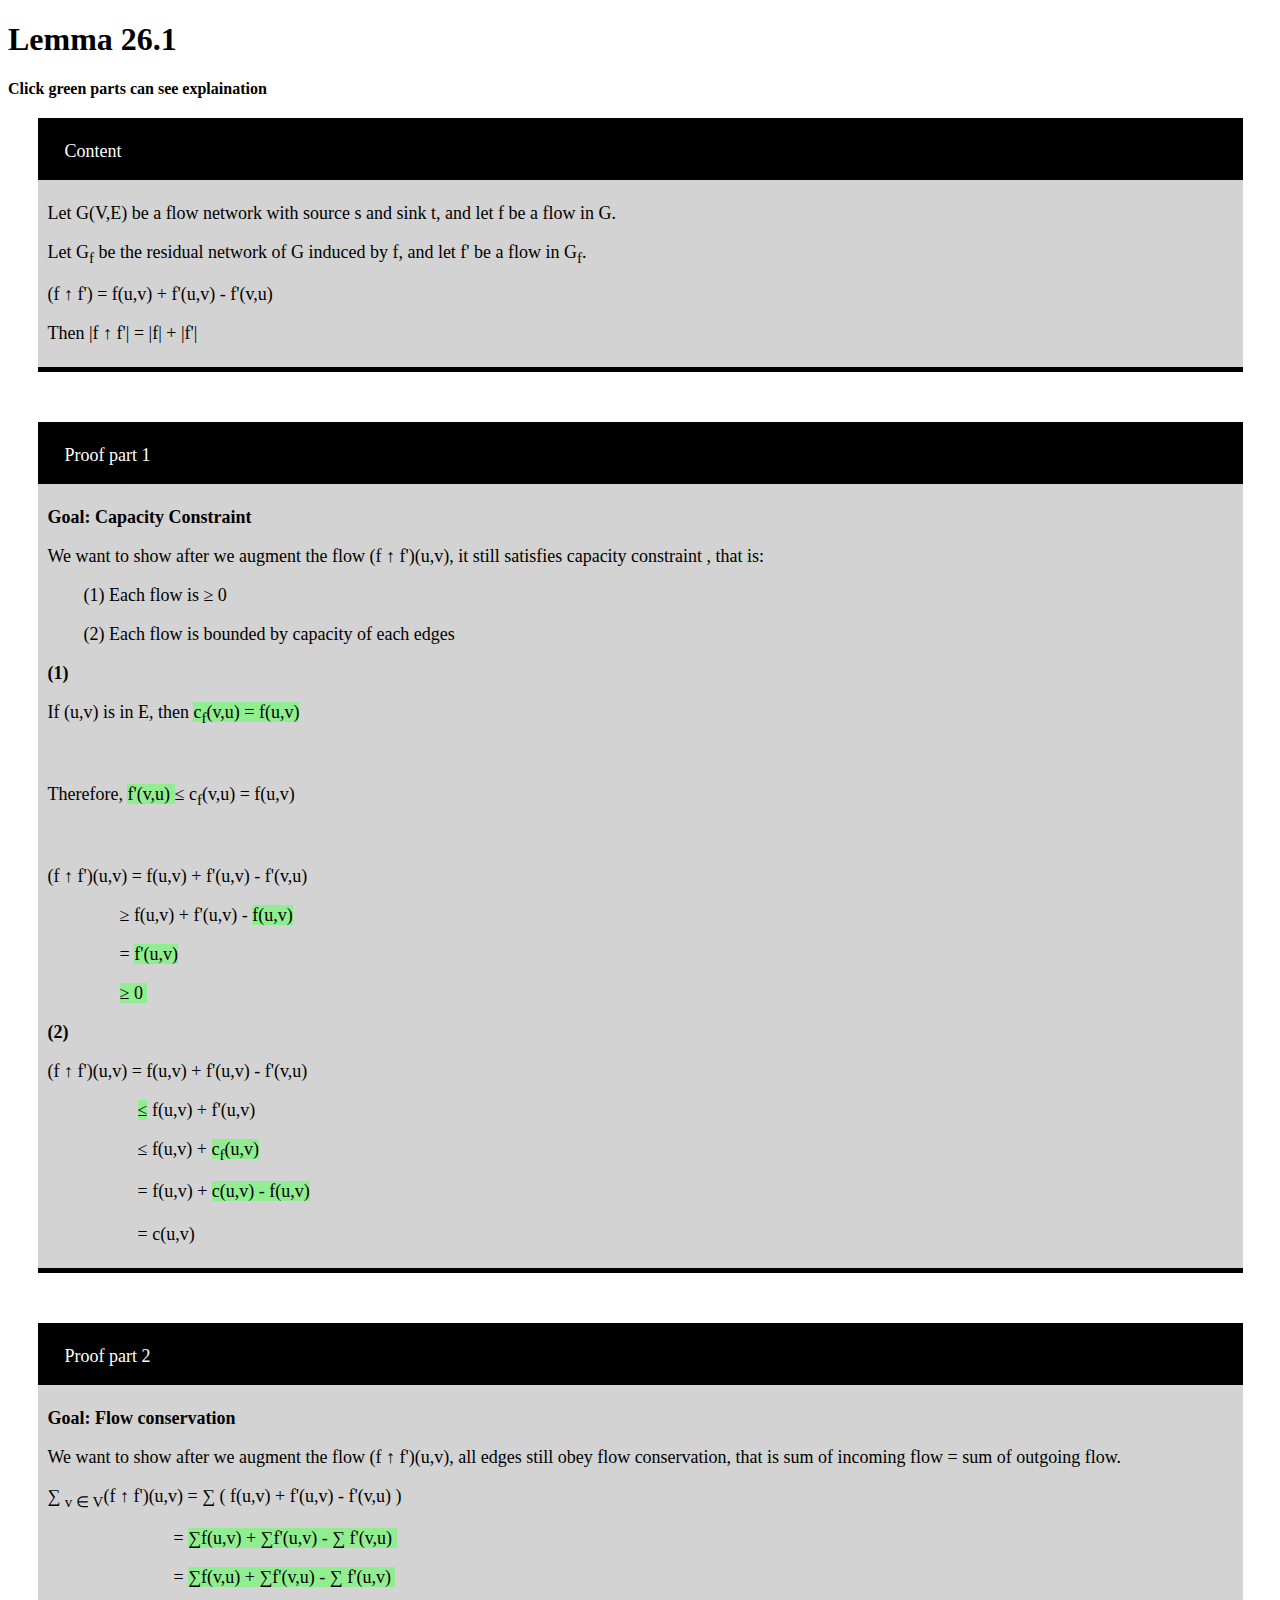
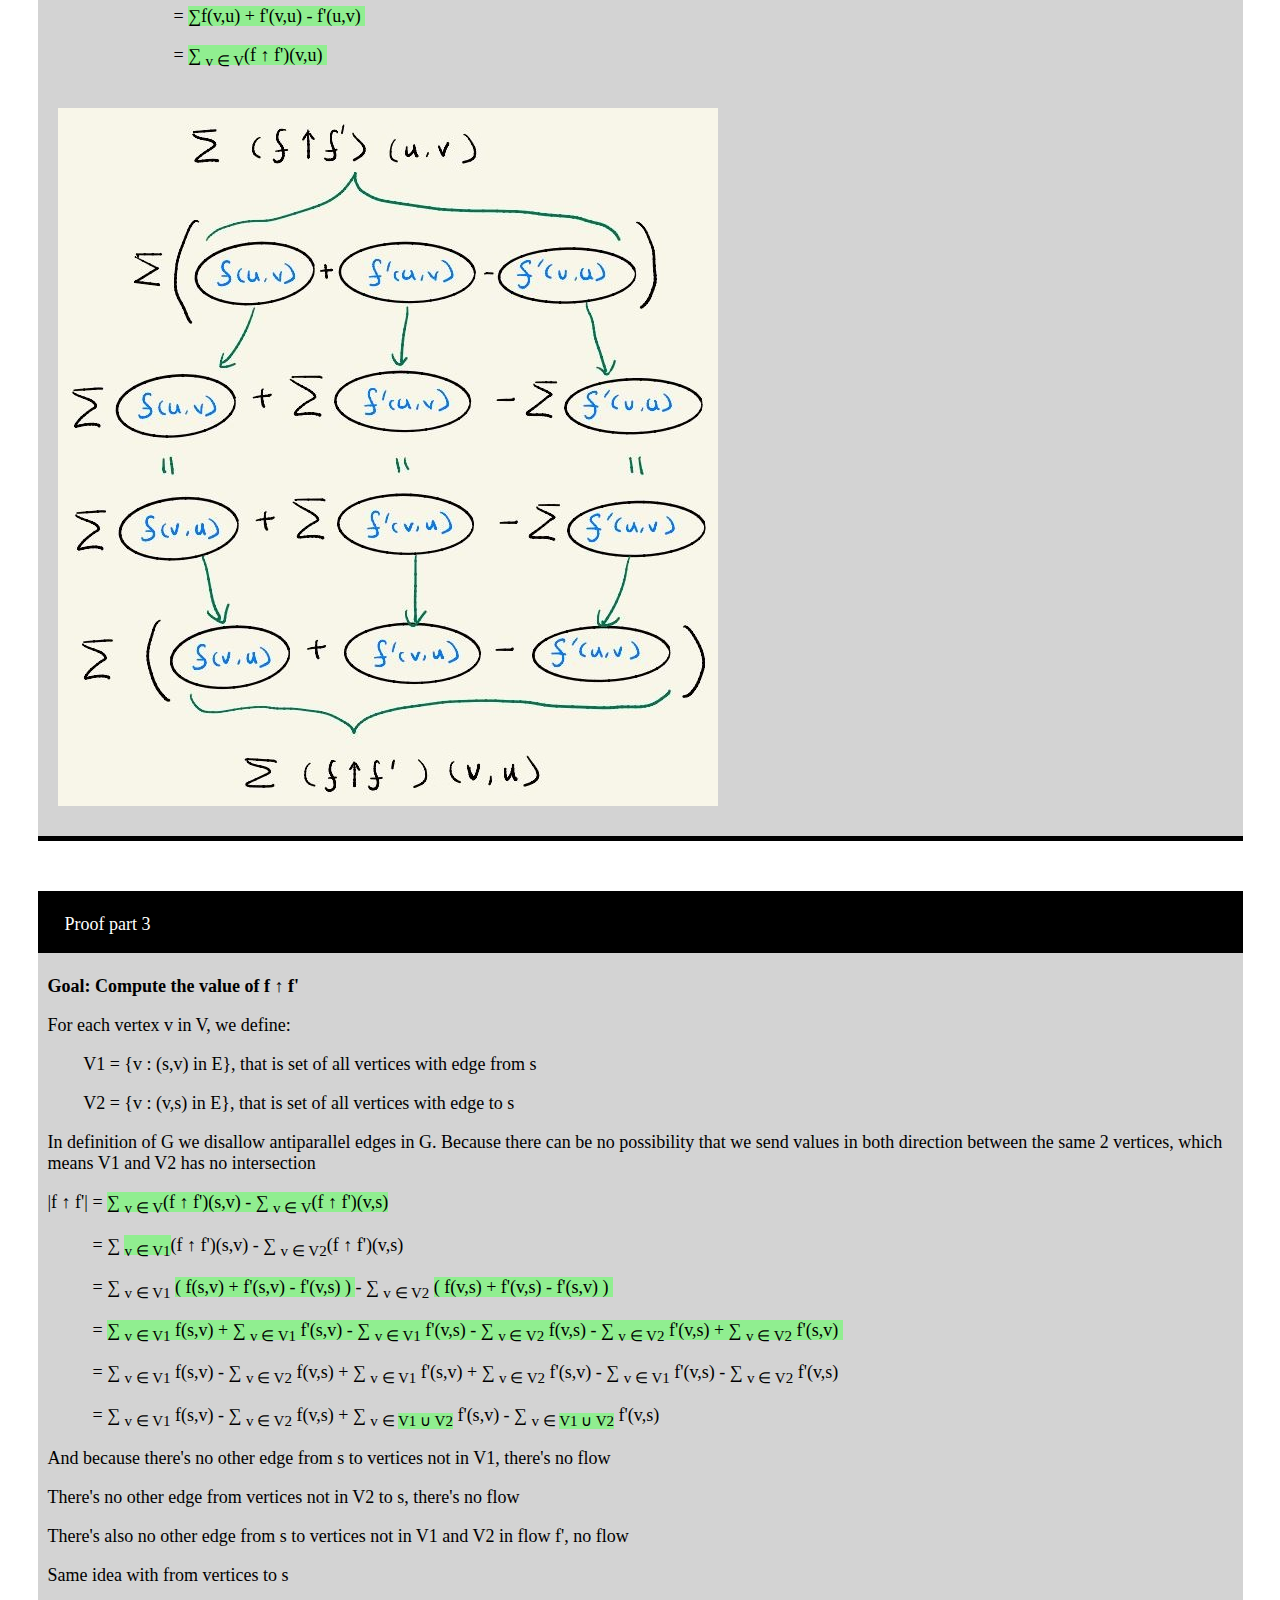
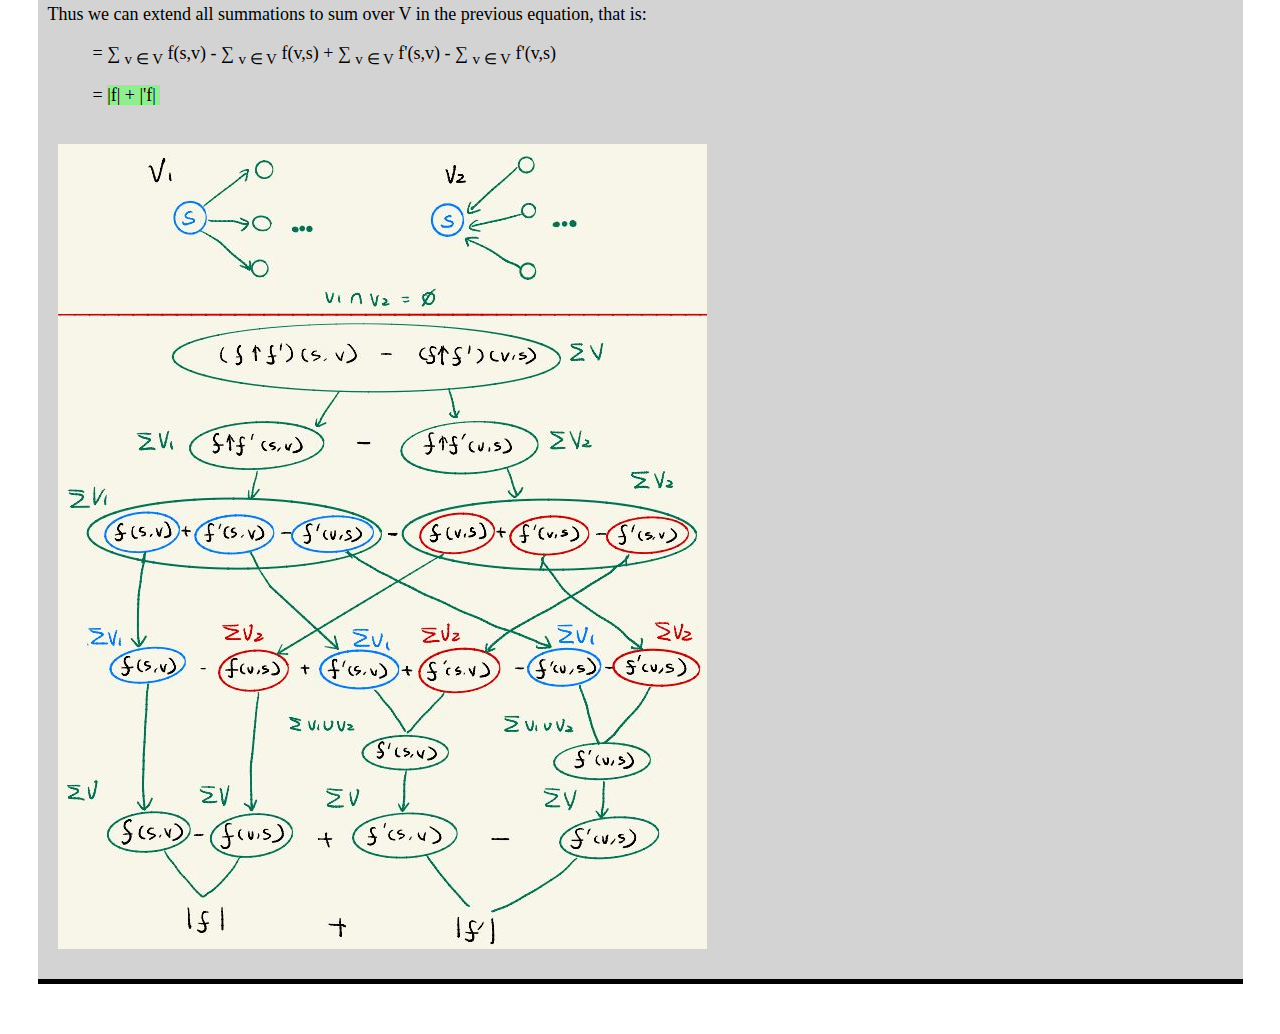
<file: popups/26_1.html>
<!DOCTYPE html>
<html>
<head>
    <meta charset="utf-8" />
    <title>Lemma 26.1</title>
    <link rel="stylesheet" type="text/css" media="screen" href="../style.css" />
</head>

<body>

<h1> Lemma 26.1</h1>
<p><b>Click green parts can see explaination</b></p>

 <div class="section" >
    <div class="sec_title">
        <p>&nbsp &nbsp &nbsp Content</p>
    </div>
    <div class="content">
        <p>Let G(V,E) be a flow network with source s and sink t, and let f be a flow in G.</p>
        <p>Let G<sub>f</sub> be the residual network of G induced by f, and let f' be a flow in G<sub>f</sub>.</p>
        <p> (f &uarr; f') = f(u,v) + f'(u,v) - f'(v,u)</p>
        <p>Then |f &uarr; f'| = |f| + |f'|  </p>
    </div>
</div>

<div class="section" >
    <div class="sec_title">
        <p>&nbsp &nbsp &nbsp Proof part 1</p>
    </div>
    <div class="content">
        <p><b>Goal: Capacity Constraint</b></p>
        <p> We want to show after we augment the flow (f &uarr; f')(u,v), it still satisfies capacity constraint
        , that is:
        </p>
        <p> &nbsp; &nbsp; &nbsp; &nbsp; (1) Each flow is &geq; 0</p>
        <p> &nbsp; &nbsp; &nbsp; &nbsp; (2) Each flow is bounded by capacity of each edges</p>

        <p><b>(1)</b></p>
        <p>If (u,v) is in E, then <span id="1">c<sub>f</sub>(v,u) = f(u,v) </span></p>
        <p>&nbsp; &nbsp; &nbsp; &nbsp;  <span id="1_hint" style="visibility:hidden;"> 
          By definition, the part we can send back from v to u</span></p>
        
        <p>Therefore, <span id="2">f'(v,u) </span>&leq; c<sub>f</sub>(v,u) = f(u,v) </p>
        <p>&nbsp; &nbsp; &nbsp; &nbsp;  <span id="2_hint" style="visibility:hidden;"> 
             The flow in residual network from v to u, bounded by the part we can send back from v to u</span></p>
        
        <p> (f &uarr; f')(u,v) = f(u,v) + f'(u,v) - f'(v,u)</p>
        <p> &nbsp; &nbsp; &nbsp; &nbsp; &nbsp; &nbsp; &nbsp; &nbsp; &geq; 
            f(u,v) + f'(u,v) - <span id="3">f(u,v)</span> &nbsp; &nbsp; 
            <span id="3_hint" style="visibility:hidden;"> (By inequality above) </span></p>

        <p> &nbsp; &nbsp; &nbsp; &nbsp; &nbsp; &nbsp; &nbsp; &nbsp; = 
            <span id="4">f'(u,v)</span> &nbsp; &nbsp; 
            <span id="4_hint" style="visibility:hidden;">(Cancell 1st and 3rd terms)</span></p>

        <p> &nbsp; &nbsp; &nbsp; &nbsp; &nbsp; &nbsp; &nbsp; &nbsp; 
            <span id="5">&geq; 0 </span>&nbsp; &nbsp; 
            <span id="5_hint" style="visibility:hidden;">(It is a flow value) </p>

        <p><b>(2)</b></p>
        <p> (f &uarr; f')(u,v) = f(u,v) + f'(u,v) - f'(v,u)
        
        <p> &nbsp; &nbsp; &nbsp; &nbsp; &nbsp; &nbsp; &nbsp; &nbsp; &nbsp; &nbsp;
            <span id="6">&leq;</span> f(u,v) + f'(u,v) &nbsp; &nbsp; 
        <span id="6_hint" style="visibility:hidden;"> (Because f'(v,u) is nonnegative) </span></p>

        <p> &nbsp; &nbsp; &nbsp; &nbsp; &nbsp; &nbsp; &nbsp; &nbsp; &nbsp; &nbsp; 
            &leq; f(u,v) + <span id="7">c<sub>f</sub>(u,v)</span> &nbsp; &nbsp; 
            <span id="7_hint" style="visibility:hidden;"> (By inequality above) </span></p>
        
        <p> &nbsp; &nbsp; &nbsp; &nbsp; &nbsp; &nbsp; &nbsp; &nbsp; &nbsp; &nbsp; 
            = f(u,v) + <span id="8">c(u,v) - f(u,v)</span> &nbsp; &nbsp; 
            <span id="8_hint" style="visibility:hidden;"> (definition of c<sub>f</sub> when there's edge) </span></p>
        
        <p> &nbsp; &nbsp; &nbsp; &nbsp; &nbsp; &nbsp; &nbsp; &nbsp; &nbsp; &nbsp; = c(u,v)
        
    </div>
</div>

<div class="section" >
    <div class="sec_title">
        <p>&nbsp &nbsp &nbsp Proof part 2</p>
    </div>
    <div class="content">
        <p><b>Goal: Flow conservation</b></p>
        <p> We want to show after we augment the flow (f &uarr; f')(u,v), all edges still obey flow
            conservation, that is sum of incoming flow = sum of outgoing flow.
        </p>
       
        <p> &sum; <sub>v &isin; V</sub>(f &uarr; f')(u,v) = &sum; ( f(u,v) + f'(u,v) - f'(v,u) )</p>

        <p> &nbsp; &nbsp; &nbsp; &nbsp; &nbsp; &nbsp; &nbsp; &nbsp; &nbsp; &nbsp; &nbsp; &nbsp; &nbsp; &nbsp; 
             = <span id="9">&sum;f(u,v) + &sum;f'(u,v) - &sum; f'(v,u) </span>
            <span id="9_hint" style="visibility:hidden;">Sum up each part separately</span></p>
        
        <p> &nbsp; &nbsp; &nbsp; &nbsp; &nbsp; &nbsp; &nbsp; &nbsp; &nbsp; &nbsp; &nbsp; &nbsp; &nbsp; &nbsp; 
             = <span id="10">&sum;f(v,u) + &sum;f'(v,u) - &sum; f'(u,v) </span>
            <span id="10_hint" style="visibility:hidden;">Because each part of f and f' satisfies in=out</span></p>

            <p> &nbsp; &nbsp; &nbsp; &nbsp; &nbsp; &nbsp; &nbsp; &nbsp; &nbsp; &nbsp; &nbsp; &nbsp; &nbsp; &nbsp; 
             = <span id="11">&sum;f(v,u) + f'(v,u) - f'(u,v) </span>
            <span id="11_hint" style="visibility:hidden;">Sum together</span></p>

            <p> &nbsp; &nbsp; &nbsp; &nbsp; &nbsp; &nbsp; &nbsp; &nbsp; &nbsp; &nbsp; &nbsp; &nbsp; &nbsp; &nbsp; 
                = <span id="12">&sum; <sub>v &isin; V</sub>(f &uarr; f')(v,u) </span>
               <span id="12_hint" style="visibility:hidden;">That follows definition of (f &uarr; f')(v,u)</span></p>
            
            <img src="../img/261_1.JPG" alt="261" style="margin:20px"/>
   
    </div>
</div>

<div class="section" >
    <div class="sec_title">
        <p>&nbsp &nbsp &nbsp Proof part 3</p>
    </div>
    <div class="content">
        <p><b>Goal: Compute the value of f &uarr; f'</b></p>

        <p> For each vertex v in V, we define:</p>
        <p> &nbsp; &nbsp; &nbsp; &nbsp; V1 = {v : (s,v) in E}, that is set of all vertices with edge from s</p>
        <p> &nbsp; &nbsp; &nbsp; &nbsp; V2 = {v : (v,s) in E}, that is set of all vertices with edge to s</p>

        <p> In definition of G we disallow antiparallel edges in G. Because there can be no possibility that 
            we send values in both direction between the same 2 vertices, which means V1 and V2 has no intersection</p>
        
        <p> |f &uarr; f'| = 
            <span id="13">&sum; <sub>v &isin; V</sub>(f &uarr; f')(s,v) 
            - &sum; <sub>v &isin; V</sub>(f &uarr; f')(v,s)</span>
            <span id="13_hint" style="visibility:hidden;">By definition of flow value</span>
        </p>

        <p> &nbsp; &nbsp; &nbsp; &nbsp; &nbsp; = 
            &sum; <span id="14"><sub>v &isin; V1</sub></span>(f &uarr; f')(s,v) 
                - &sum; <sub>v &isin; V2</sub>(f &uarr; f')(v,s)
            <span id="14_hint" style="visibility:hidden;">By definition of V1 and V2 above. 
            For those not in these 2 sets, the flow value is 0.</span>
        </p>

        <p> &nbsp; &nbsp; &nbsp; &nbsp; &nbsp; = 
            &sum; <sub>v &isin; V1</sub>  <span id="15">  ( f(s,v) + f'(s,v) - f'(v,s) ) </span>
                - &sum; <sub>v &isin; V2</sub>  <span id="16"> ( f(v,s) + f'(v,s) - f'(s,v) ) </span>
            <span id="15_hint" style="visibility:hidden;">Expand by definition of f &uarr; f'.</span>
            <span id="16_hint" style="visibility:hidden;">Expand by definition of f &uarr; f'.</span>
        </p>

        <p> &nbsp; &nbsp; &nbsp; &nbsp; &nbsp; = 
            <span id="17">
                &sum; <sub>v &isin; V1</sub> f(s,v) 
                + &sum; <sub>v &isin; V1</sub> f'(s,v) 
                - &sum; <sub>v &isin; V1</sub> f'(v,s)

                - &sum; <sub>v &isin; V2</sub> f(v,s) 
                - &sum; <sub>v &isin; V2</sub> f'(v,s) 
                + &sum; <sub>v &isin; V2</sub> f'(s,v)
            </span>
            <span id="17_hint" style="visibility:hidden;">Expand the sum.</span>
        </p>

        <p> &nbsp; &nbsp; &nbsp; &nbsp; &nbsp; = 
            &sum; <sub>v &isin; V1</sub> f(s,v) 
            - &sum; <sub>v &isin; V2</sub> f(v,s) 

            + &sum; <sub>v &isin; V1</sub> f'(s,v) 
            + &sum; <sub>v &isin; V2</sub> f'(s,v)

            - &sum; <sub>v &isin; V1</sub> f'(v,s)
            - &sum; <sub>v &isin; V2</sub> f'(v,s)  </p>

        <p> &nbsp; &nbsp; &nbsp; &nbsp; &nbsp; = 
            &sum; <sub>v &isin; V1</sub> f(s,v) 
            - &sum; <sub>v &isin; V2</sub> f(v,s) 
            + &sum; <sub>v &isin; <span id="18">V1 &cup; V2</sub> </span> f'(s,v)
            - &sum; <sub>v &isin; <span id="19">V1 &cup; V2</sub> </span> f'(v,s) 
            <span id="18_hint" style="visibility:hidden;">Unite V1 and V2</span>
            <span id="19_hint" style="visibility:hidden;">Unite V1 and V2</span>
        </p>

        <p> And because there's no other edge from s to vertices not in V1, there's no flow </p>
        <p> There's no other edge from vertices not in V2 to s, there's no flow </p>
        <p> There's also no other edge from s to vertices not in V1 and V2 in flow f', no flow</p>
        <p> Same idea with from vertices to s</p>
        <p>Thus we can extend all summations to sum over V in the previous equation, that is:</p>

        <p> &nbsp; &nbsp; &nbsp; &nbsp; &nbsp; = 
            &sum; <sub>v &isin; V</sub> f(s,v) 
            - &sum; <sub>v &isin; V</sub> f(v,s) 
            + &sum; <sub>v &isin; V</sub> f'(s,v)
            - &sum; <sub>v &isin; V</sub> f'(v,s) 
        </p>

        <p> &nbsp; &nbsp; &nbsp; &nbsp; &nbsp; = 
            <span id="20">|f| + |'f| </span>
            <span id="20_hint" style="visibility:hidden;">By definition of flow value</span>
        </p>
        
        <img src="../img/261_2.JPG" alt="261" style="margin:20px"/>
   
    </div>
</div>

<script src="../js/26_1.js"></script>

</body>
</html>
</file>
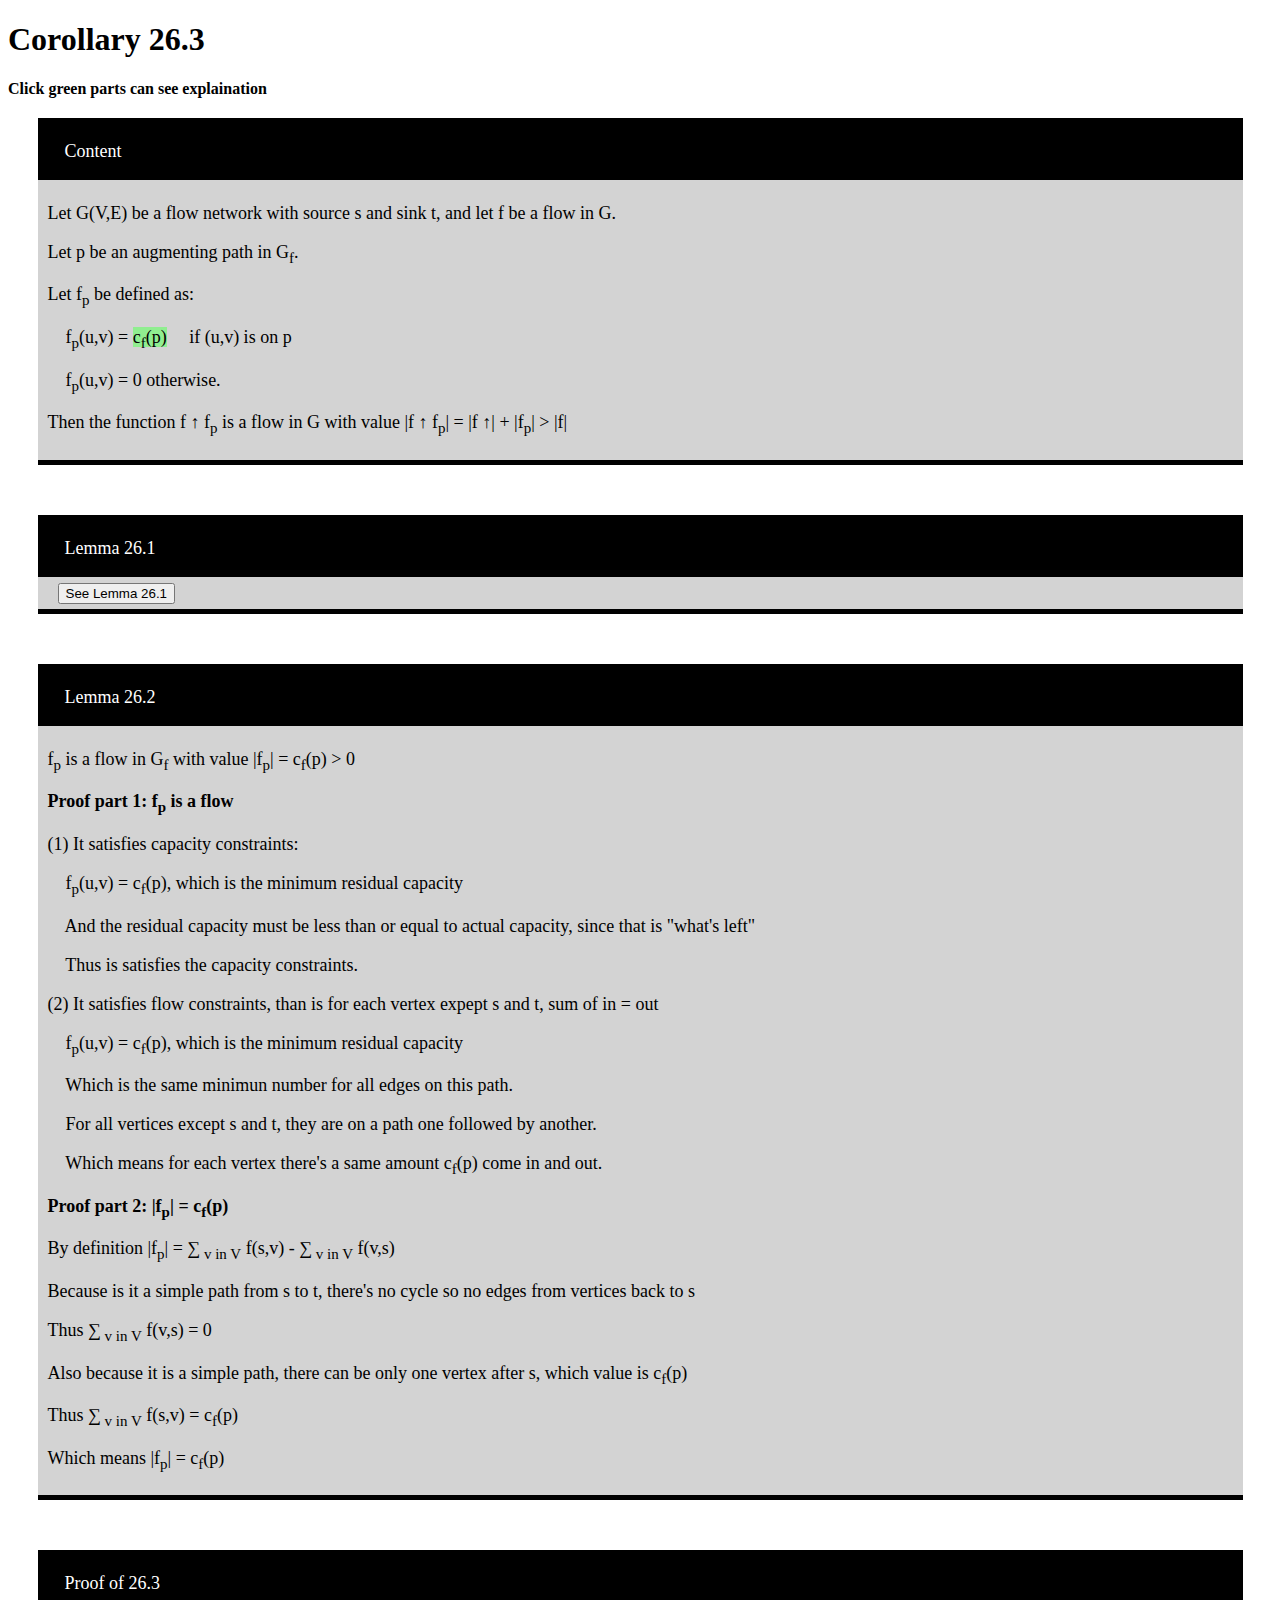
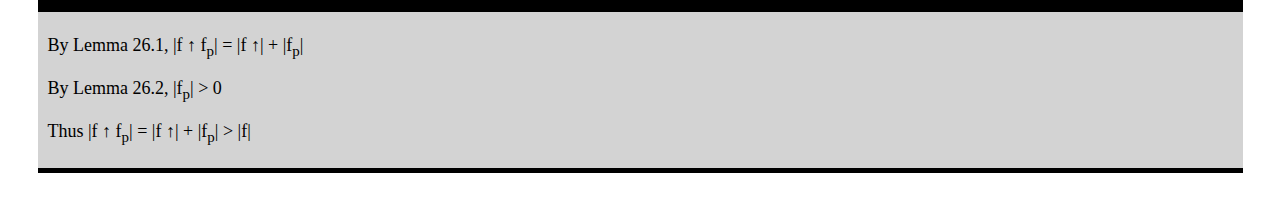
<file: popups/26_3.html>
<!DOCTYPE html>
<html>
<head>
    <meta charset="utf-8" />
    <title>Corollary 26.3</title>
    <link rel="stylesheet" type="text/css" media="screen" href="../style.css" />
</head>

<body>


<h1> Corollary 26.3</h1>
<p><b>Click green parts can see explaination</b></p>


<div class="section" >
    <div class="sec_title">
           <p>&nbsp &nbsp &nbsp Content</p>
    </div>
    <div class="content">
        <p>Let G(V,E) be a flow network with source s and sink t, and let f be a flow in G.</p>
        <p>Let p be an augmenting path in G<sub>f</sub>.</p>
        <p>Let f<sub>p</sub> be defined as:</p>

        <p>&nbsp; &nbsp; f<sub>p</sub>(u,v) = <span id="1">c<sub>f</sub>(p)</span> &nbsp; &nbsp; if (u,v) is on p
        <span id="1_hint" style="visibility:hidden;"> Residual capacity, minimum c<sub>f</sub>(u,v) of edges on p </span></p>


        <p>&nbsp; &nbsp; f<sub>p</sub>(u,v) = 0 otherwise.</p>
        <p>Then the function f &uarr; f<sub>p</sub> is a flow in G with value 
        |f &uarr; f<sub>p</sub>| = |f &uarr;| + |f<sub>p</sub>| > |f|</p>

       </div>
</div>

<div class="section" >
    <div class="sec_title">
           <p>&nbsp &nbsp &nbsp Lemma 26.1</p>
    </div>
    <div class="content">
       <button id="26_1">See Lemma 26.1</button>
    </div>
</div>


<div class="section" >
    <div class="sec_title">
           <p>&nbsp &nbsp &nbsp Lemma 26.2</p>
    </div>
    <div class="content">
      <p> f<sub>p</sub> is a flow in G<sub>f</sub> with value |f<sub>p</sub>| = c<sub>f</sub>(p) > 0</p>

     <p><b>Proof part 1: f<sub>p</sub> is a flow</b></p>
     <p> (1) It satisfies capacity constraints: </p>
     <p> &nbsp; &nbsp; f<sub>p</sub>(u,v) = c<sub>f</sub>(p), which is the minimum residual capacity </p>
     <p> &nbsp; &nbsp; And the residual capacity must be less than or equal to actual capacity, since that is "what's left" </p>
     <p> &nbsp; &nbsp; Thus is satisfies the capacity constraints. </p>
     
     <p> (2) It satisfies flow constraints, than is for each vertex expept s and t, sum of in = out </p>
     <p> &nbsp; &nbsp; f<sub>p</sub>(u,v) = c<sub>f</sub>(p), which is the minimum residual capacity </p>
     <p> &nbsp; &nbsp; Which is the same minimun number for all edges on this path. </p>
     <p> &nbsp; &nbsp; For all vertices except s and t, they are on a path one followed by another.</p>
     <p> &nbsp; &nbsp; Which means for each vertex there's a same amount c<sub>f</sub>(p) come in and out.</p>

     <p><b>Proof part 2: |f<sub>p</sub>| = c<sub>f</sub>(p)</b></p>
     <p> By definition |f<sub>p</sub>| = &sum;<sub> v in V</sub> f(s,v) - &sum;<sub> v in V</sub> f(v,s)</p>
     <p> Because is it a simple path from s to t, there's no cycle so no edges from vertices back to s</p>
     <p> Thus &sum;<sub> v in V</sub> f(v,s) = 0</p>
     <p> Also because it is a simple path, there can be only one vertex after s, which value is c<sub>f</sub>(p)</p>
     <p> Thus &sum;<sub> v in V</sub> f(s,v) = c<sub>f</sub>(p)</p>
     <p> Which means |f<sub>p</sub>| = c<sub>f</sub>(p)</p>

    </div>
</div>


<div class="section" >
    <div class="sec_title">
           <p>&nbsp &nbsp &nbsp Proof of 26.3</p>
    </div>
    <div class="content">
        <p> By Lemma 26.1, |f &uarr; f<sub>p</sub>| = |f &uarr;| + |f<sub>p</sub>|</p>
        <p> By Lemma 26.2, |f<sub>p</sub>| > 0</p>
        <p> Thus |f &uarr; f<sub>p</sub>| = |f &uarr;| + |f<sub>p</sub>| > |f|</p>
    </div>
</div>


<script src="../js/26_3.js"></script>

</body>
</html>
</file>
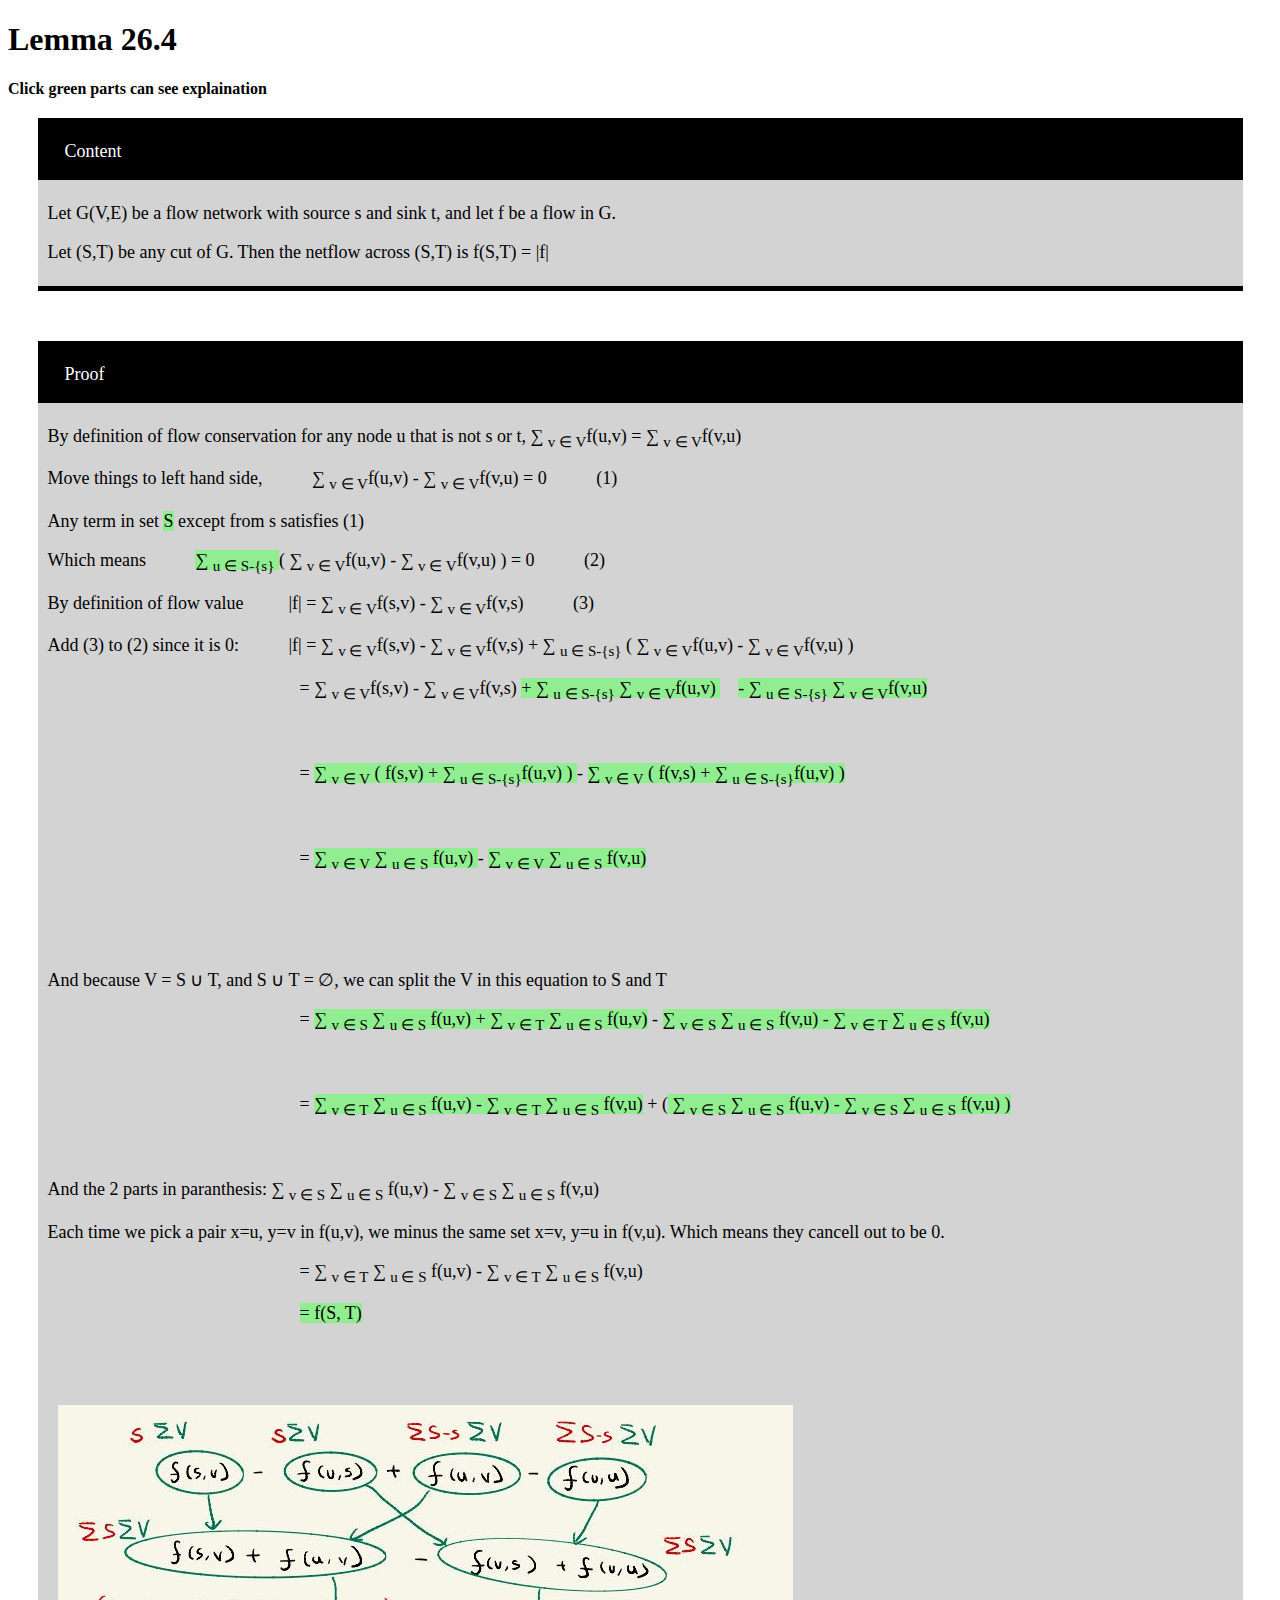
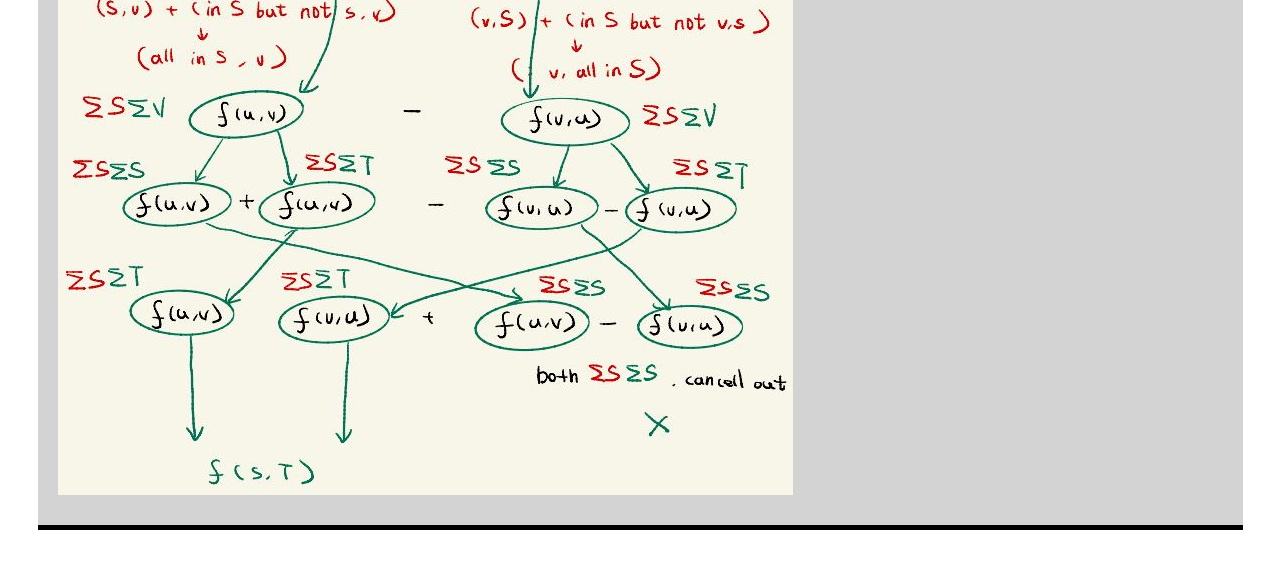
<file: popups/26_4.html>
<!DOCTYPE html>
<html>
<head>
    <meta charset="utf-8" />
    <title>Lemma 26.4</title>
    <link rel="stylesheet" type="text/css" media="screen" href="../style.css" />
</head>

<body>

<h1> Lemma 26.4</h1>
<p><b>Click green parts can see explaination</b></p>

 <div class="section" >
    <div class="sec_title">
        <p>&nbsp &nbsp &nbsp Content</p>
    </div>
    <div class="content">
        <p>Let G(V,E) be a flow network with source s and sink t, and let f be a flow in G.</p>
        <p>Let (S,T) be any cut of G. Then the netflow across (S,T) is f(S,T) = |f|</p>
    </div>
</div>

<div class="section" >
    <div class="sec_title">
        <p>&nbsp &nbsp &nbsp Proof</p>
    </div>
    <div class="content">

        <p>By definition of flow conservation for any node u that is not s or t, &sum; <sub>v &isin; V</sub>f(u,v) = &sum; <sub>v &isin; V</sub>f(v,u)</p>
        <p>Move things to left hand side, &nbsp; &nbsp; &nbsp; &nbsp; &nbsp;
            &sum; <sub>v &isin; V</sub>f(u,v) - &sum; <sub>v &isin; V</sub>f(v,u) = 0 
            &nbsp; &nbsp; &nbsp; &nbsp; &nbsp; (1)</p>
        
        <p>Any term in set <span id="1">S</span> except from s satisfies (1)
            <span id="1_hint" style="visibility:hidden;">We made a cut and the part contains s is called S</span>
         </p>

         <p> Which means &nbsp; &nbsp; &nbsp; &nbsp; &nbsp;
             <span id="2">&sum; <sub>u &isin; S-{s}</sub> </span>
             ( &sum; <sub>v &isin; V</sub>f(u,v) - &sum; <sub>v &isin; V</sub>f(v,u) ) = 0
             &nbsp; &nbsp; &nbsp; &nbsp; &nbsp; (2)
             <span id="2_hint" style="visibility:hidden;">Sum of (in - out) for all vertices in S but s is 0</span>    
            </p>

        <p>By definition of flow value &nbsp; &nbsp; &nbsp; &nbsp; &nbsp;|f| = &sum; <sub>v &isin; V</sub>f(s,v) - &sum; <sub>v &isin; V</sub>f(v,s) 
            &nbsp; &nbsp; &nbsp; &nbsp; &nbsp; (3)</p>
        

        <p> Add (3) to (2) since it is 0: &nbsp; &nbsp; &nbsp; &nbsp; &nbsp;
              |f| = &sum; <sub>v &isin; V</sub>f(s,v) - &sum; <sub>v &isin; V</sub>f(v,s)
              + &sum; <sub>u &isin; S-{s}</sub>
              ( &sum; <sub>v &isin; V</sub>f(u,v) - &sum; <sub>v &isin; V</sub>f(v,u) )</p>
        
        <p> &nbsp; &nbsp; &nbsp; &nbsp; &nbsp; &nbsp; &nbsp; &nbsp; &nbsp; &nbsp; &nbsp; &nbsp; &nbsp; &nbsp; &nbsp;
           &nbsp; &nbsp; &nbsp; &nbsp; &nbsp; &nbsp; &nbsp; &nbsp; &nbsp; &nbsp; &nbsp; &nbsp; &nbsp; 
             = &sum; <sub>v &isin; V</sub>f(s,v) - &sum; <sub>v &isin; V</sub>f(v,s)
            <span id="3">+ &sum; <sub>u &isin; S-{s}</sub> &sum; <sub>v &isin; V</sub>f(u,v) </span> &nbsp; &nbsp;
            <span id="4">- &sum; <sub>u &isin; S-{s}</sub> &sum; <sub>v &isin; V</sub>f(v,u) </span> 
        </p>

        <p>  &nbsp; &nbsp; &nbsp; &nbsp; &nbsp; &nbsp; &nbsp; &nbsp; &nbsp; &nbsp; &nbsp; &nbsp; &nbsp; &nbsp; &nbsp;
            &nbsp; &nbsp; &nbsp; &nbsp; &nbsp; &nbsp; &nbsp; &nbsp; &nbsp; &nbsp; &nbsp; &nbsp; &nbsp; 
        <span id="3_hint" style="visibility:hidden;">Combine &sum; <sub>v &isin; V</sub>f(u,v)</span>    
        <span id="4_hint" style="visibility:hidden;">Combine &sum; <sub>v &isin; V</sub>f(v,u)</span>    
        </p>

        <p> &nbsp; &nbsp; &nbsp; &nbsp; &nbsp; &nbsp; &nbsp; &nbsp; &nbsp; &nbsp; &nbsp; &nbsp; &nbsp; &nbsp; &nbsp;
            &nbsp; &nbsp; &nbsp; &nbsp; &nbsp; &nbsp; &nbsp; &nbsp; &nbsp; &nbsp; &nbsp; &nbsp; &nbsp; 
              = <span id="5">&sum; <sub>v &isin; V</sub>  ( f(s,v) +  &sum; <sub>u &isin; S-{s}</sub>f(u,v) ) </span> 
              - <span id="6"> &sum; <sub>v &isin; V</sub>  ( f(v,s) +  &sum; <sub>u &isin; S-{s}</sub>f(u,v) )  </span>
         </p>
 
        <p>  &nbsp; &nbsp; &nbsp; &nbsp; &nbsp; &nbsp; &nbsp; &nbsp; &nbsp; &nbsp; &nbsp; &nbsp; &nbsp; &nbsp; &nbsp;
            &nbsp; &nbsp; &nbsp; &nbsp; &nbsp; &nbsp; &nbsp; &nbsp; &nbsp; &nbsp; &nbsp; &nbsp; &nbsp; 
        <span id="5_hint" style="visibility:hidden;">Combine &sum; <sub>v &isin; V</sub>f(s,v) with 
            &sum; <sub>u &isin; S-{s}</sub> &sum; <sub>v &isin; V</sub>f(u,v)</span>    
        <span id="6_hint" style="visibility:hidden;">Combine &sum; <sub>v &isin; V</sub>f(v,s)
        with &sum; <sub>u &isin; S-{s}</sub> &sum; <sub>v &isin; V</sub>f(v,u)</span>    
        </p>

        <p> &nbsp; &nbsp; &nbsp; &nbsp; &nbsp; &nbsp; &nbsp; &nbsp; &nbsp; &nbsp; &nbsp; &nbsp; &nbsp; &nbsp; &nbsp;
            &nbsp; &nbsp; &nbsp; &nbsp; &nbsp; &nbsp; &nbsp; &nbsp; &nbsp; &nbsp; &nbsp; &nbsp; &nbsp; 
              = <span id="7">&sum; <sub>v &isin; V</sub> &sum; <sub>u &isin; S</sub> f(u,v) </span> 
              - <span id="8"> &sum; <sub>v &isin; V</sub> &sum; <sub>u &isin; S</sub> f(v,u) </span>
         </p>
 
        <p>  &nbsp; &nbsp; &nbsp; &nbsp; &nbsp; &nbsp; &nbsp; &nbsp; &nbsp; &nbsp; &nbsp; &nbsp; &nbsp; &nbsp; &nbsp;
            &nbsp; &nbsp; &nbsp; &nbsp; &nbsp; &nbsp; &nbsp; &nbsp; &nbsp; &nbsp; &nbsp; &nbsp; &nbsp; 
        <span id="7_hint" style="visibility:hidden;">The sum of all f(u,v) in S without f(s,v), then plus f(s,v), is just sum of
         every u in S</span>    
        </p>

        <p>  &nbsp; &nbsp; &nbsp; &nbsp; &nbsp; &nbsp; &nbsp; &nbsp; &nbsp; &nbsp; &nbsp; &nbsp; &nbsp; &nbsp; &nbsp;
            &nbsp; &nbsp; &nbsp; &nbsp; &nbsp; &nbsp; &nbsp; &nbsp; &nbsp; &nbsp; &nbsp; &nbsp; &nbsp; 
        <span id="8_hint" style="visibility:hidden;">The sum of all f(v,u) in S without f(v,s), then plus f(v,s), is just sum of
         every u in S</span>    
        </p>

        <p>And because V = S &cup; T, and S &cup; T = &empty;, we can split the V in this equation to S and T</p>
        <p> &nbsp; &nbsp; &nbsp; &nbsp; &nbsp; &nbsp; &nbsp; &nbsp; &nbsp; &nbsp; &nbsp; &nbsp; &nbsp; &nbsp; &nbsp;
            &nbsp; &nbsp; &nbsp; &nbsp; &nbsp; &nbsp; &nbsp; &nbsp; &nbsp; &nbsp; &nbsp; &nbsp; &nbsp; 
              = <span id="9">&sum; <sub>v &isin; S</sub> &sum; <sub>u &isin; S</sub> f(u,v) 
              +  &sum; <sub>v &isin; T</sub> &sum; <sub>u &isin; S</sub> f(u,v)</span> 
              - <span id="10"> &sum; <sub>v &isin; S</sub> &sum; <sub>u &isin; S</sub> f(v,u) 
              - &sum; <sub>v &isin; T</sub> &sum; <sub>u &isin; S</sub> f(v,u)</span>
         </p>
 
        <p>  &nbsp; &nbsp; &nbsp; &nbsp; &nbsp; &nbsp; &nbsp; &nbsp; &nbsp; &nbsp; &nbsp; &nbsp; &nbsp; &nbsp; &nbsp;
            &nbsp; &nbsp; &nbsp; &nbsp; &nbsp; &nbsp; &nbsp; &nbsp; &nbsp; &nbsp; &nbsp; &nbsp; &nbsp; 
        <span id="9_hint" style="visibility:hidden;">Divide &sum; <sub>v &isin; V</sub> into 
            &sum; <sub>v &isin; S</sub> and &sum; <sub>v &isin; T</sub></span> 
            <span id="10_hint" style="visibility:hidden;">Divide &sum; <sub>v &isin; V</sub> into 
                &sum; <sub>v &isin; S</sub> and &sum; <sub>v &isin; T</sub></span> 
        </p>

        <p> &nbsp; &nbsp; &nbsp; &nbsp; &nbsp; &nbsp; &nbsp; &nbsp; &nbsp; &nbsp; &nbsp; &nbsp; &nbsp; &nbsp; &nbsp;
            &nbsp; &nbsp; &nbsp; &nbsp; &nbsp; &nbsp; &nbsp; &nbsp; &nbsp; &nbsp; &nbsp; &nbsp; &nbsp; 
              = <span id="11">&sum; <sub>v &isin; T</sub> &sum; <sub>u &isin; S</sub> f(u,v) 
              -  &sum; <sub>v &isin; T</sub> &sum; <sub>u &isin; S</sub> f(v,u)</span> 
              + (<span id="12"> &sum; <sub>v &isin; S</sub> &sum; <sub>u &isin; S</sub> f(u,v) 
                - &sum; <sub>v &isin; S</sub> &sum; <sub>u &isin; S</sub> f(v,u) )</span>
         </p>
         <p>  &nbsp; &nbsp; &nbsp; &nbsp; &nbsp; &nbsp; &nbsp; &nbsp; &nbsp; &nbsp; &nbsp; &nbsp; &nbsp; &nbsp; &nbsp;
            &nbsp; &nbsp; &nbsp; &nbsp; &nbsp; &nbsp; &nbsp; &nbsp; &nbsp; &nbsp; &nbsp; &nbsp; &nbsp; 
        <span id="11_hint" style="visibility:hidden;">Put &sum; <sub>v &isin; T</sub> parts together</span> 
            <span id="12_hint" style="visibility:hidden;">Put &sum; <sub>v &isin; S</sub> parts together</span> 
        </p>

        <p> And the 2 parts in paranthesis:
            &sum; <sub>v &isin; S</sub> &sum; <sub>u &isin; S</sub> f(u,v) 
            - &sum; <sub>v &isin; S</sub> &sum; <sub>u &isin; S</sub> f(v,u) 
       </p>
       <p>Each time we pick a pair x=u, y=v in f(u,v), we minus the same set x=v, y=u in f(v,u).
           Which means they cancell out to be 0.
       </p>

       <p> &nbsp; &nbsp; &nbsp; &nbsp; &nbsp; &nbsp; &nbsp; &nbsp; &nbsp; &nbsp; &nbsp; &nbsp; &nbsp; &nbsp; &nbsp;
        &nbsp; &nbsp; &nbsp; &nbsp; &nbsp; &nbsp; &nbsp; &nbsp; &nbsp; &nbsp; &nbsp; &nbsp; &nbsp; 
          = &sum; <sub>v &isin; T</sub> &sum; <sub>u &isin; S</sub> f(u,v) 
          -  &sum; <sub>v &isin; T</sub> &sum; <sub>u &isin; S</sub> f(v,u)
        </p>
        <p> &nbsp; &nbsp; &nbsp; &nbsp; &nbsp; &nbsp; &nbsp; &nbsp; &nbsp; &nbsp; &nbsp; &nbsp; &nbsp; &nbsp; &nbsp;
            &nbsp; &nbsp; &nbsp; &nbsp; &nbsp; &nbsp; &nbsp; &nbsp; &nbsp; &nbsp; &nbsp; &nbsp; &nbsp; 
            <span id="13">= f(S, T) </span>
            </p>

        <p>  &nbsp; &nbsp; &nbsp; &nbsp; &nbsp; &nbsp; &nbsp; &nbsp; &nbsp; &nbsp; &nbsp; &nbsp; &nbsp; &nbsp; &nbsp;
            &nbsp; &nbsp; &nbsp; &nbsp; &nbsp; &nbsp; &nbsp; &nbsp; &nbsp; &nbsp; &nbsp; &nbsp; &nbsp; 
        <span id="13_hint" style="visibility:hidden;">By definition of f(S, T) = 
            &sum; <sub>u &isin; S</sub> &sum; <sub>v &isin; T</sub> f(u,v) 
            -  &sum; <sub>u &isin; S</sub> &sum; <sub>v &isin; T</sub> f(v,u)</span> 
        </p>

        <img src="../img/264_1.JPG" alt="264" style="margin:20px"/>
    
    </div>
</div>

<script src="../js/26_4.js"></script>

</body>
</html>
</file>
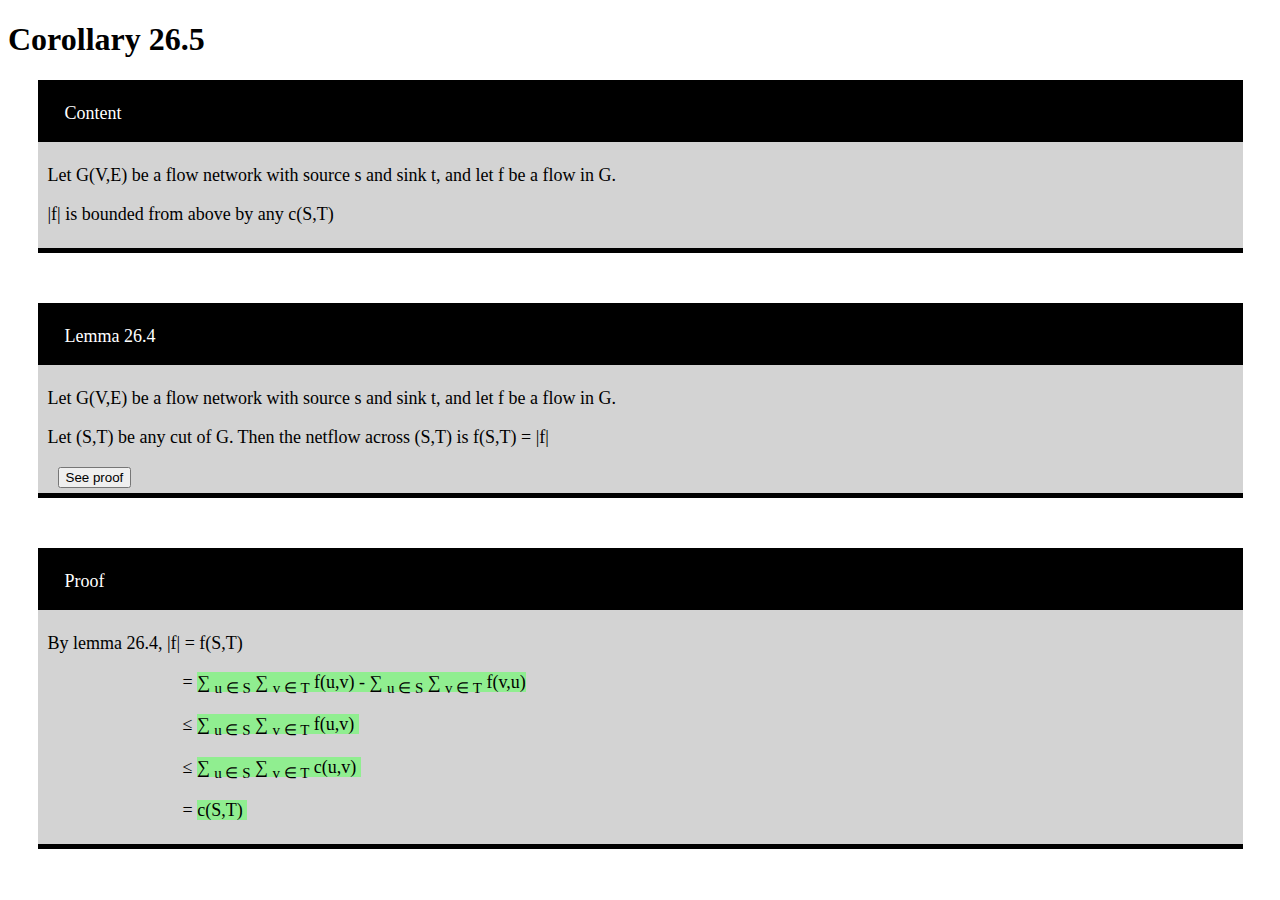
<file: popups/26_5.html>
<!DOCTYPE html>
<html>
<head>
    <meta charset="utf-8" />
    <title>Corollary 26.5</title>
    <link rel="stylesheet" type="text/css" media="screen" href="../style.css" />
</head>

<body>

<h1> Corollary 26.5</h1>

 <div class="section" >
    <div class="sec_title">
        <p>&nbsp &nbsp &nbsp Content</p>
    </div>
    <div class="content">
        <p>Let G(V,E) be a flow network with source s and sink t, and let f be a flow in G.</p>
        <p>|f| is bounded from above by any c(S,T)</p>
    </div>
</div>

<div class="section" >
    <div class="sec_title">
        <p>&nbsp &nbsp &nbsp Lemma 26.4</p>
    </div>
    <div class="content">
        <p>Let G(V,E) be a flow network with source s and sink t, and let f be a flow in G.</p>
        <p>Let (S,T) be any cut of G. Then the netflow across (S,T) is f(S,T) = |f|</p>
        <button id="26_4">See proof</button>
    </div>
</div>


<div class="section" >
    <div class="sec_title">
        <p>&nbsp &nbsp &nbsp Proof</p>
    </div>
    <div class="content">

        <p>By lemma 26.4, |f| = f(S,T)</p>
        <p>&nbsp; &nbsp; &nbsp; &nbsp; &nbsp; &nbsp; &nbsp; &nbsp; &nbsp; &nbsp; &nbsp; &nbsp; &nbsp; &nbsp; &nbsp; = 
            <span id="1">&sum; <sub>u &isin; S</sub> &sum; <sub>v &isin; T</sub> f(u,v) 
                -  &sum; <sub>u &isin; S</sub> &sum; <sub>v &isin; T</sub> f(v,u)</span> 
            <span id="1_hint" style="visibility:hidden;">By definition of net flow</span></p>

        <p> &nbsp; &nbsp; &nbsp; &nbsp; &nbsp; &nbsp; &nbsp; &nbsp; &nbsp; &nbsp; &nbsp; &nbsp; &nbsp; &nbsp; &nbsp; &leq;
            <span id="2">&sum; <sub>u &isin; S</sub> &sum; <sub>v &isin; T</sub> f(u,v) </span> 
            <span id="2_hint" style="visibility:hidden;">Cancell the 2nd term since the sum of flow value &geq; 0</span>
        </p>

        <p> &nbsp; &nbsp; &nbsp; &nbsp; &nbsp; &nbsp; &nbsp; &nbsp; &nbsp; &nbsp; &nbsp; &nbsp; &nbsp; &nbsp; &nbsp; &leq;
            <span id="3">&sum; <sub>u &isin; S</sub> &sum; <sub>v &isin; T</sub> c(u,v) </span> 
            <span id="3_hint" style="visibility:hidden;">Since the flow is bounded by capacity</span>
        </p>

        <p> &nbsp; &nbsp; &nbsp; &nbsp; &nbsp; &nbsp; &nbsp; &nbsp; &nbsp; &nbsp; &nbsp; &nbsp; &nbsp; &nbsp; &nbsp; =
            <span id="4">c(S,T) </span> 
            <span id="4_hint" style="visibility:hidden;">By definition of capacity of cut</span>
        </p>
        
    </div>
</div>

<script src="../js/26_5.js"></script>

</body>
</html>
</file>
<file: style.css>
body{
    height: 100%;
}

.title{
    text-align: center;
}

.nav-back {
    background-color:black;
}

.nav{
    height: 60px;
    width:1200px;
    margin:0 auto;
    position: relative;
 
}

.nav ul{
    text-align: center;
    height:100%;
    width: 100%;
    list-style: none;
}

.nav li{
    display:inline-block;
}

.nav ul li  a{
    text-decoration: none;
    font-size: 18px;
    color: white;
    text-align: center;
    line-height: 60px;
    margin:0 20px;
}

.nav li:hover {
    background-color: gray;
}


.section{
    position: relative;
    display: block;
    background-color:black;
    /* height:50px; */
    width:1200px;
    margin: 20px auto 50px auto;
    text-align: left;
    padding: 5px 5px 5px 0;
}


.sec_title{
    display: block;
    text-decoration: none;
    color:white;
    font-size: 18px;
}

.content {
    margin: 10px auto, 20px, auto;
    padding: 5px 5px 5px 0;
    display: block;
    /* height:170px; */
    width:1200px;
    background-color:lightgray;
    font-size: 18px;
}

.content a{
    margin-left:10px;
}

.content p{
    margin-left:10px;
}

.content svg {
    margin-left:20px;
}


button {
    margin-left: 20px;
}

.bottom{
    position: relative;
    bottom: 0;
    width:100%;
    margin: 20px;
    padding:1px;
    background-color: black;
    color: white;
    text-align: center;
}


.flow {
    stroke-dasharray: 1000;
    stroke-dashoffset: 1000;
    animation: dash 15s linear forwards;
}
    
@keyframes dash {
    to {
        stroke-dashoffset: 0;
    }
}
</file>
